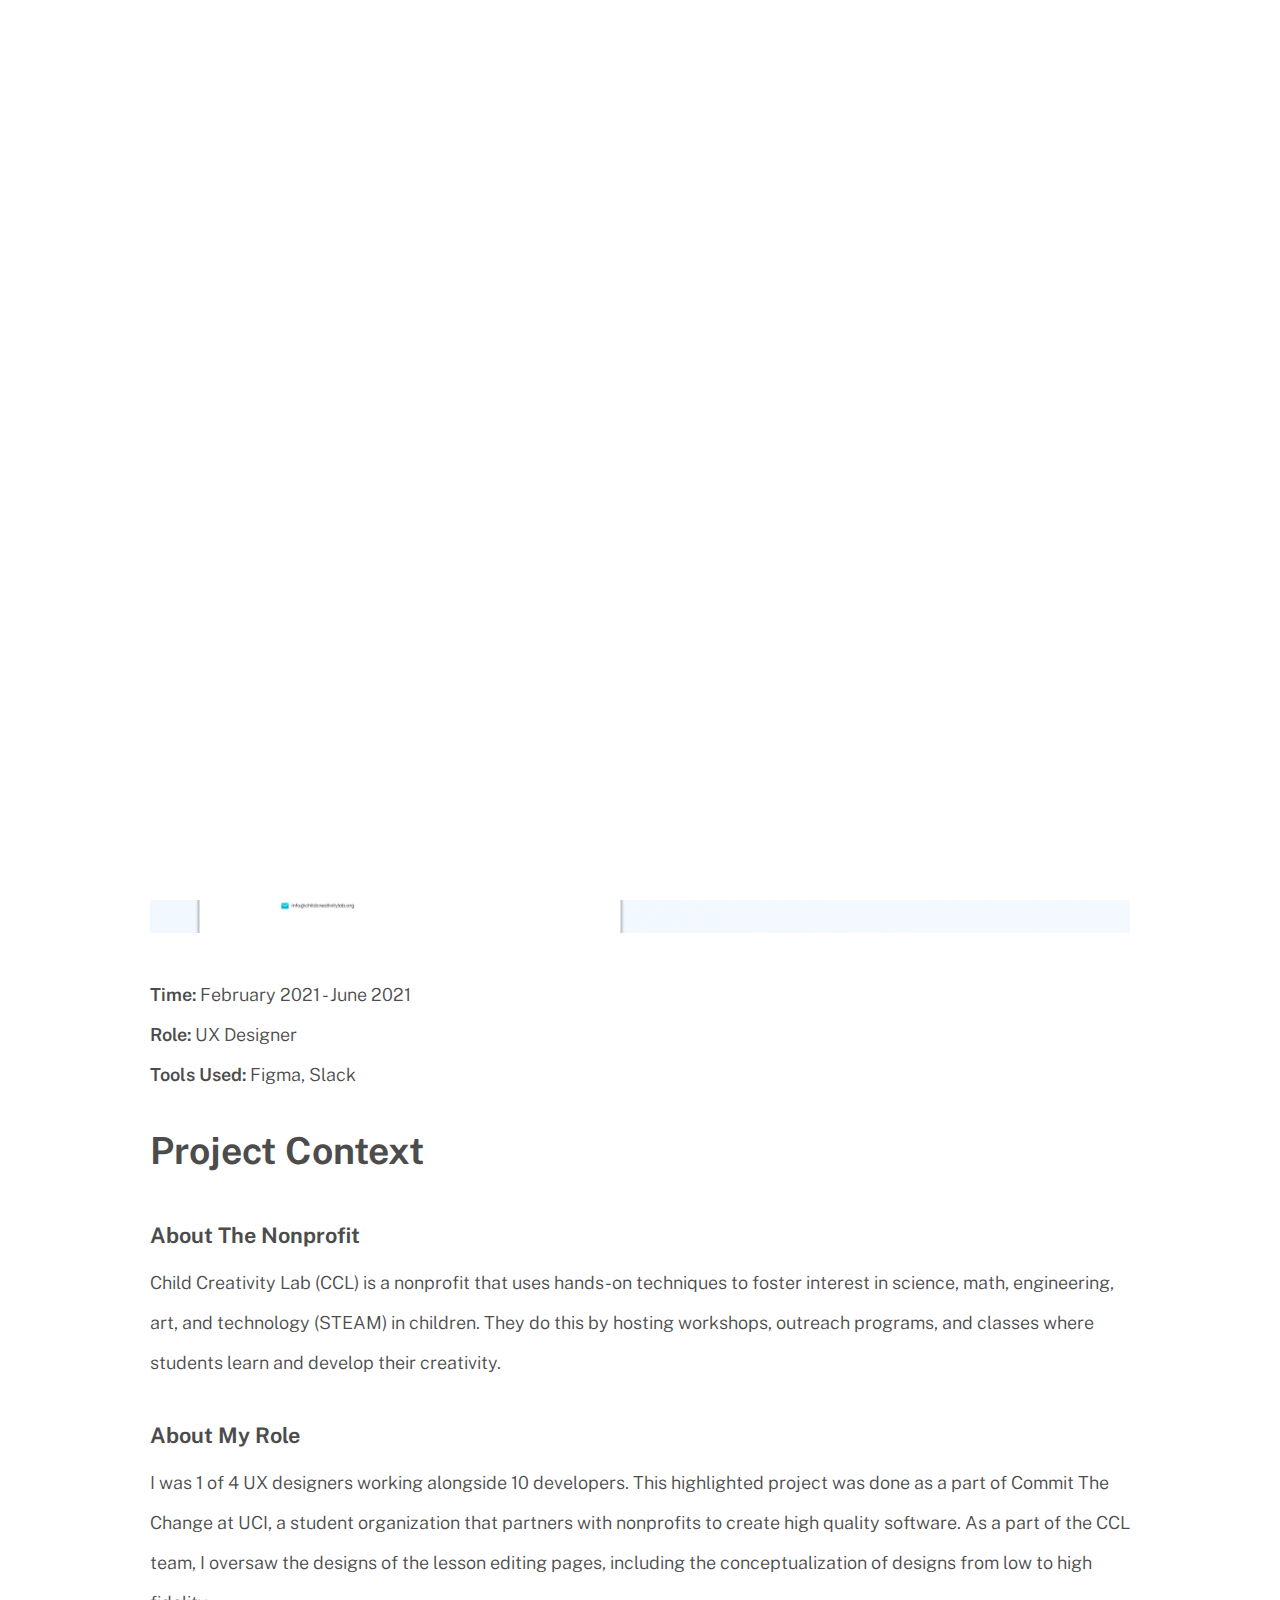
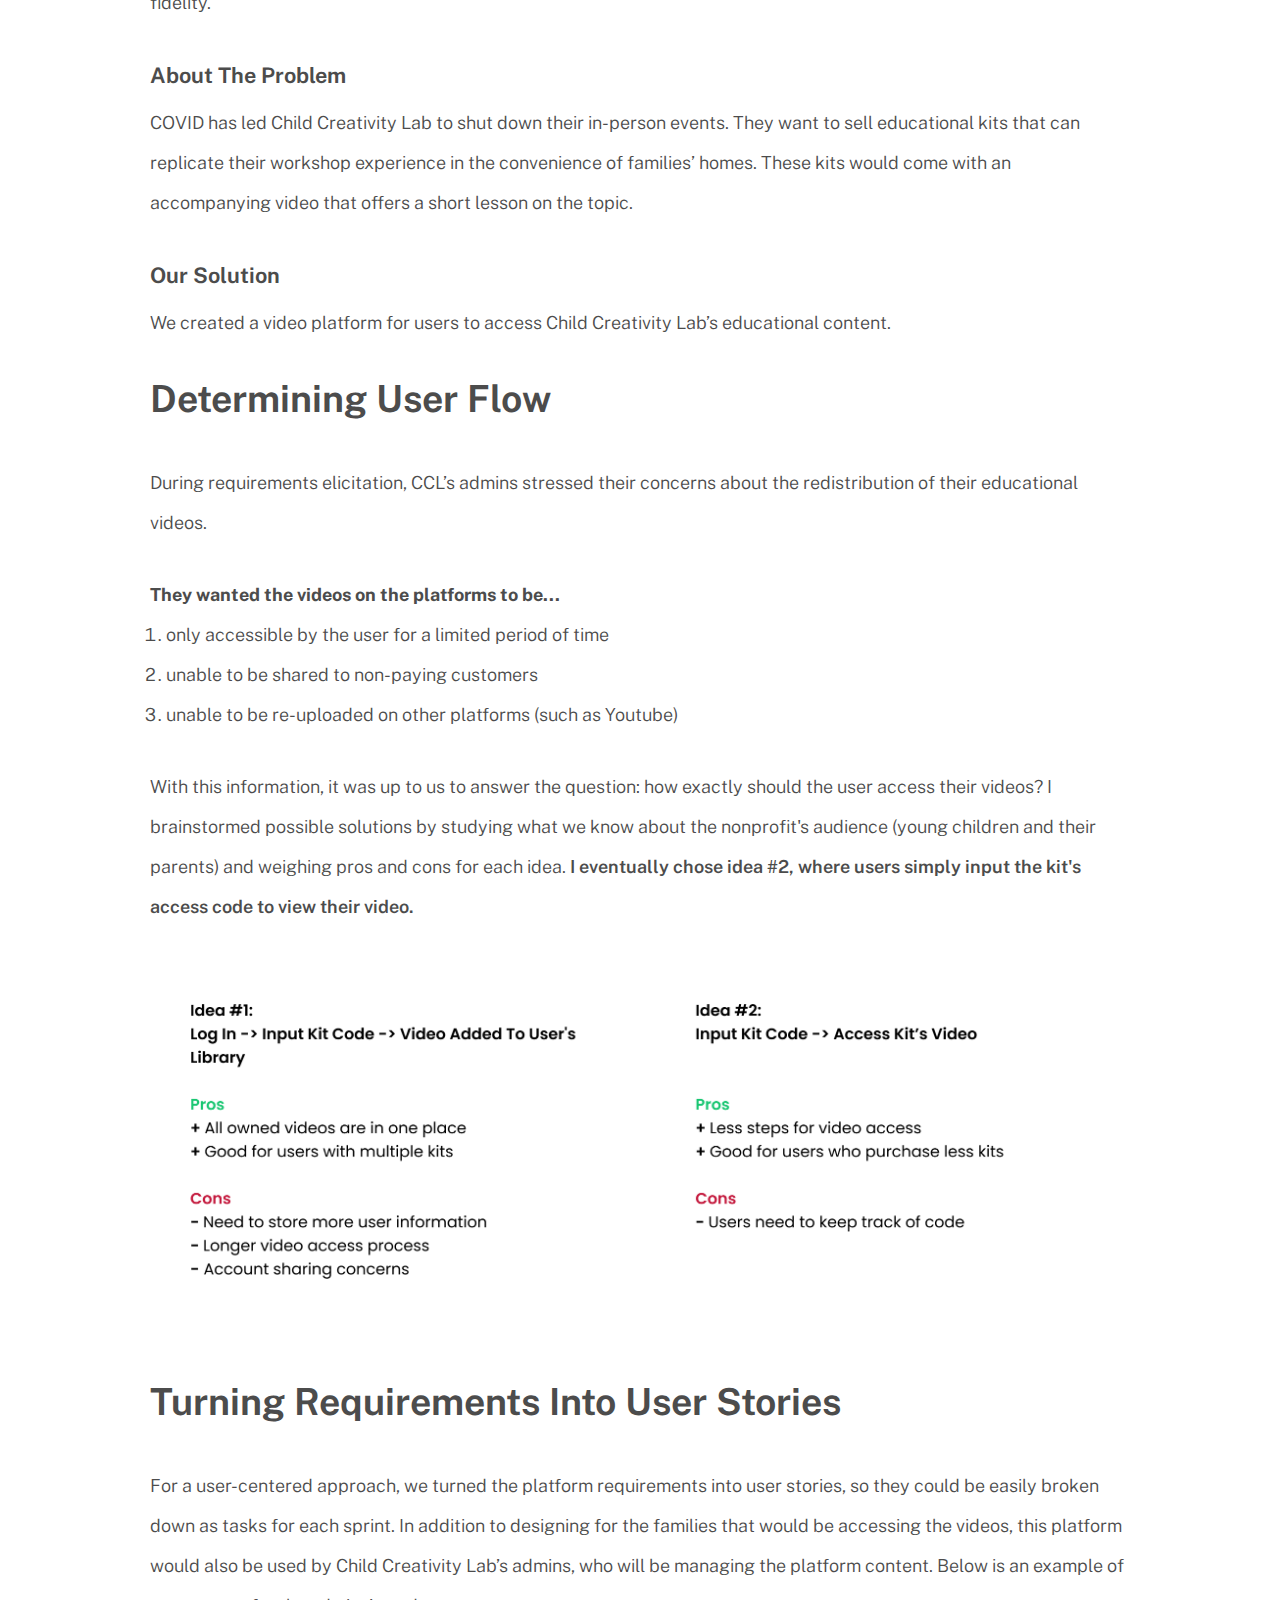
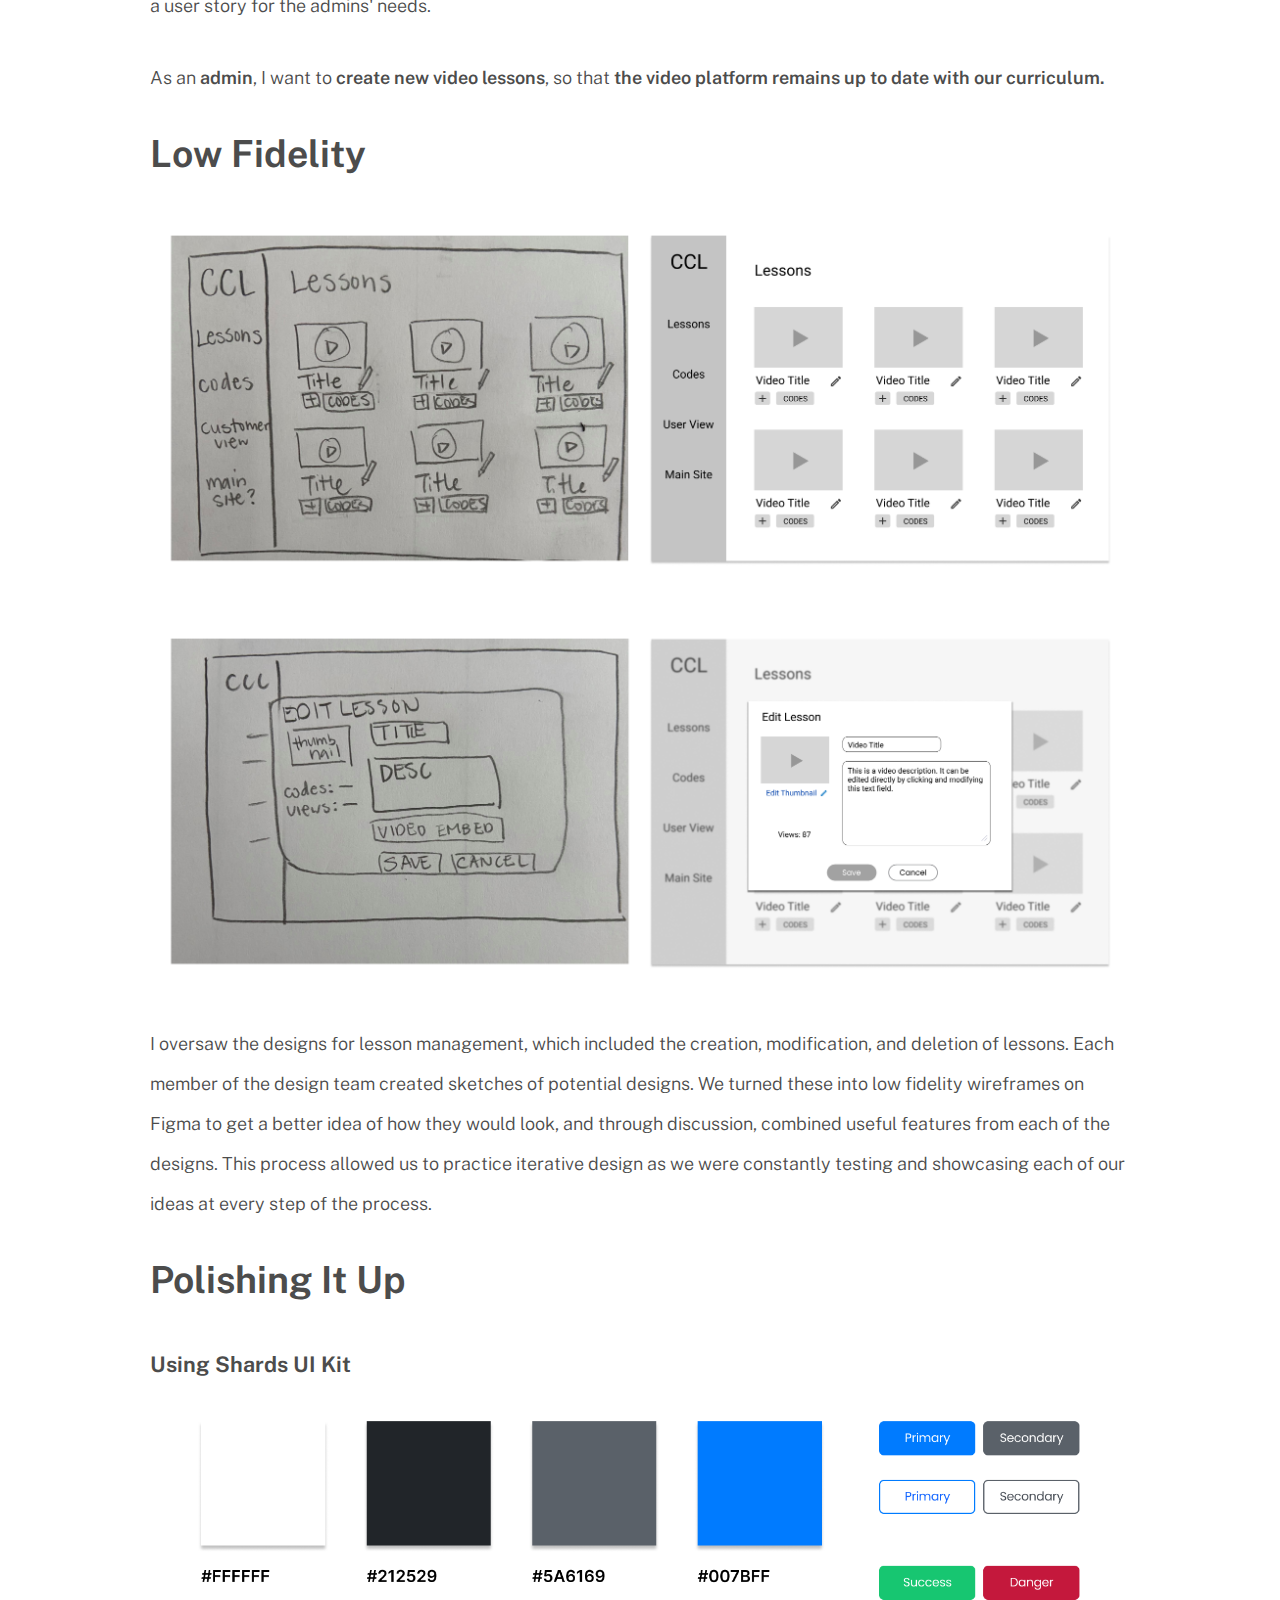
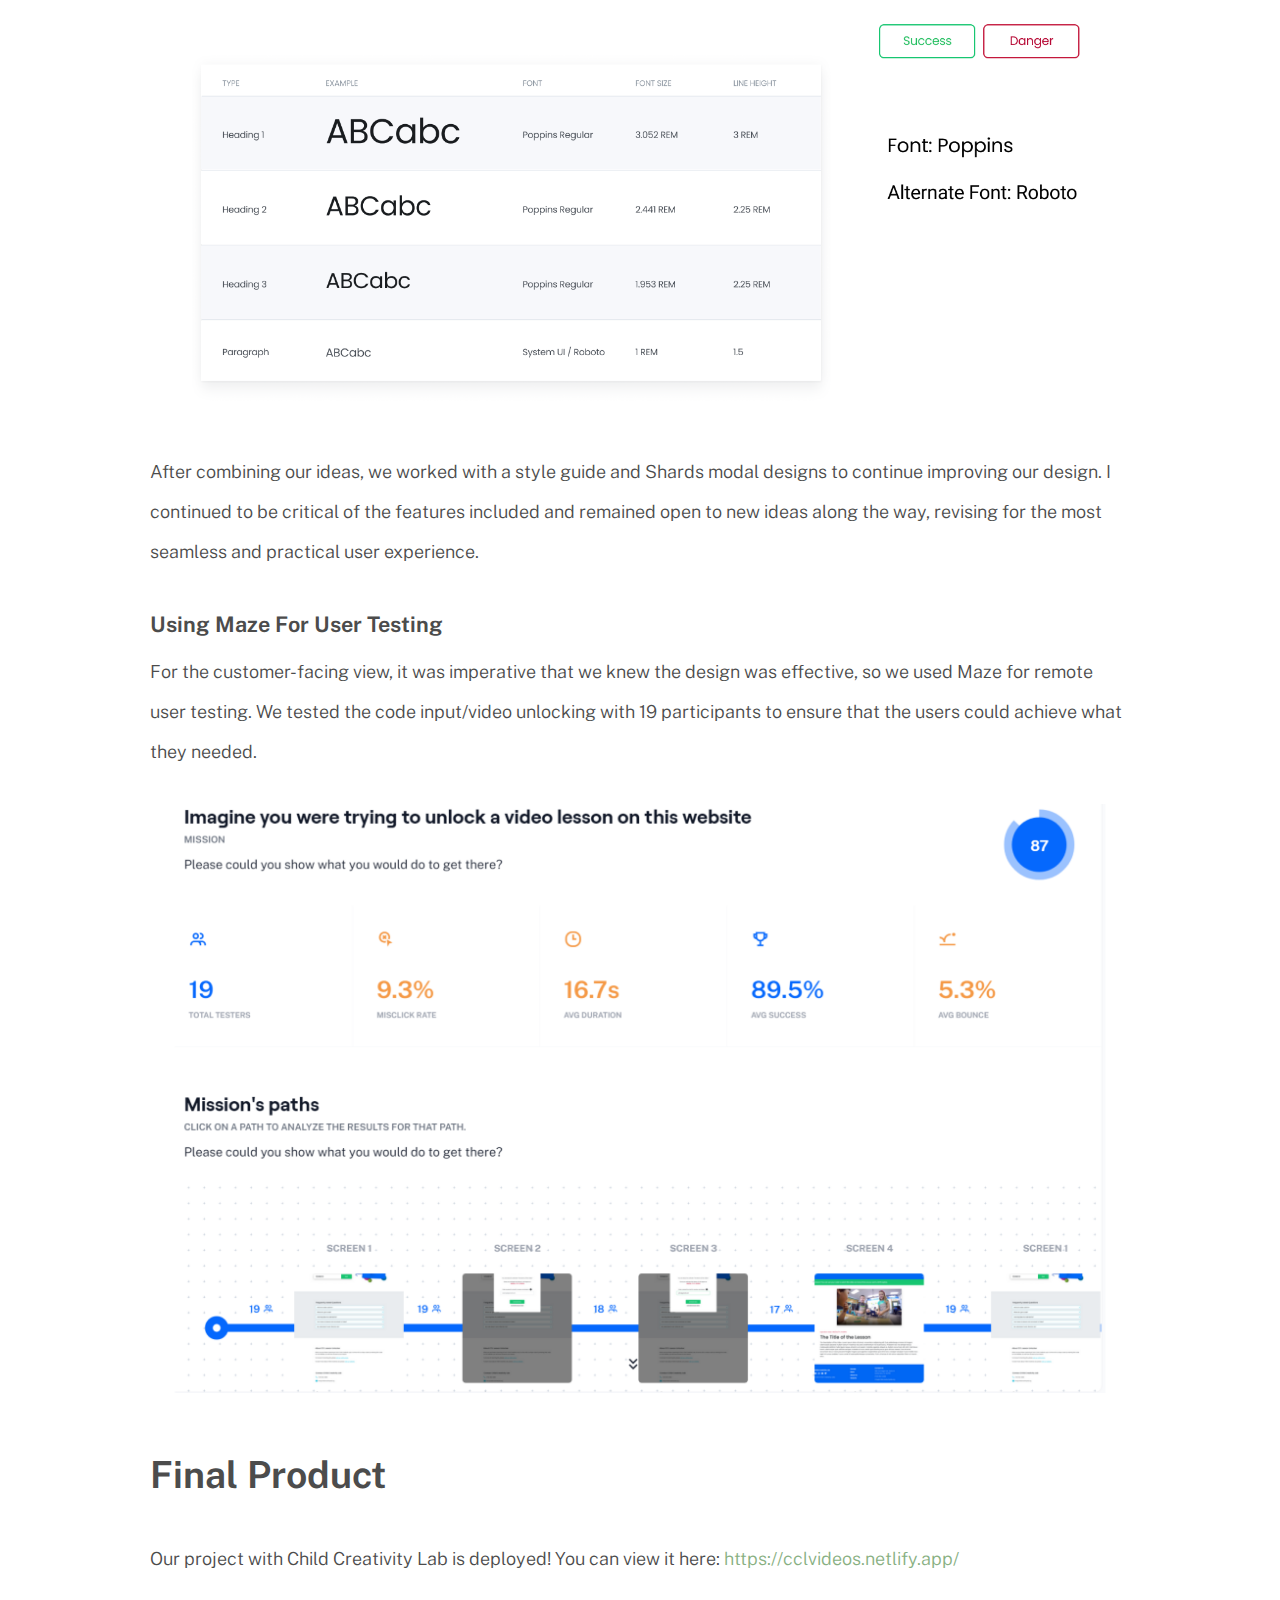
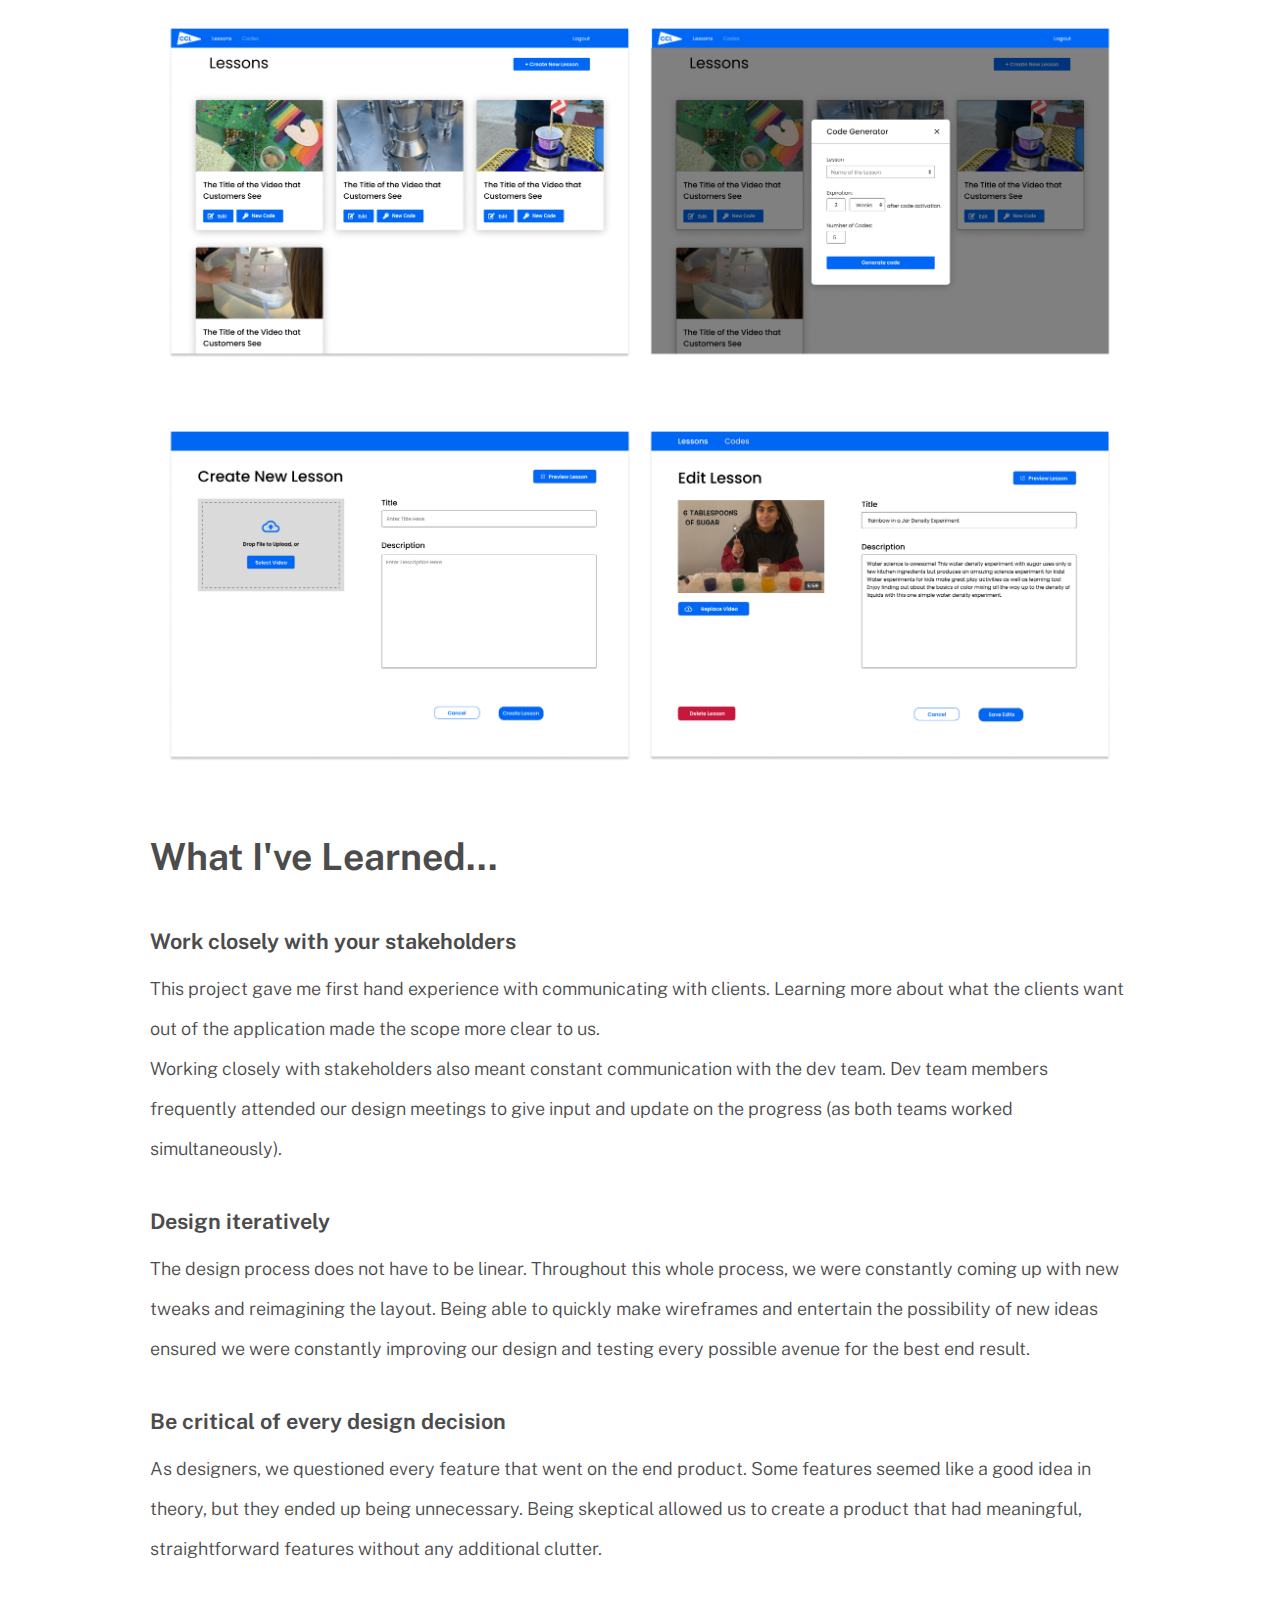
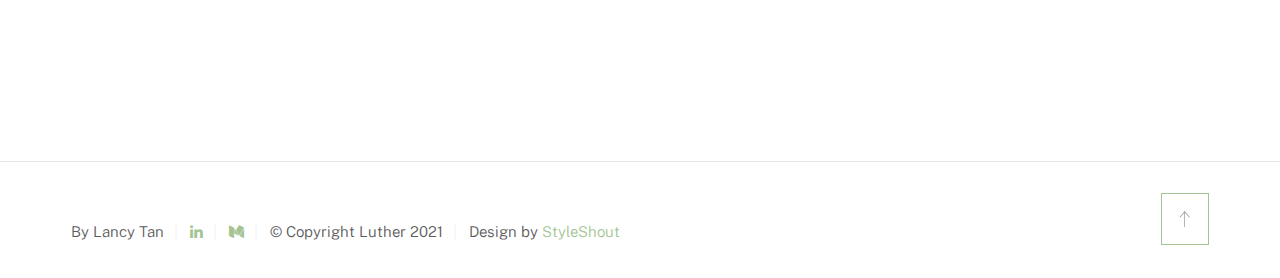
<file: child-creativity-lab.html>
<!DOCTYPE html>
<html  lang="en">
<head>

    <!--- basic page needs
    ================================================== -->
    <meta charset="utf-8">
    <title>Lancy Tan</title>
    <meta name="description" content="">
    <meta name="author" content="">

    <!-- mobile specific metas
    ================================================== -->
    <meta name="viewport" content="width=device-width, initial-scale=1">

    <!-- CSS
    ================================================== -->
    <link rel="stylesheet" href="css/vendor.css">
    <link rel="stylesheet" href="css/styles.css">

    <link rel="stylesheet" href="https://cdnjs.cloudflare.com/ajax/libs/font-awesome/4.7.0/css/font-awesome.min.css">

    <!-- favicons
    ================================================== -->
    <link rel="apple-touch-icon" sizes="180x180" href="apple-touch-icon.png">
    <link rel="icon" type="image/png" sizes="32x32" href="favi32.png">
    <link rel="icon" type="image/png" sizes="16x16" href="favi16.png">
    <link rel="manifest" href="site.webmanifest">

</head>

<body id="top">


<!-- # preloader
================================================== -->
<div id="preloader">
    <div id="loader">
    </div>
</div>


<!-- # page wrap
================================================== -->
<div class="s-pagewrap">



    <!-- ## site header
    ================================================== -->
    <header class="s-header">

        <div class="header-mobile">
            <span class="mobile-home-link"><a href="index.html">Lancy Tan.</a></span>
            <a class="mobile-menu-toggle" href="/"><span>Menu</span></a>
        </div>

        <div class="row wide main-nav-wrap">
            <nav class="column lg-12 main-nav">
                <ul>
                    <li><a href="index.html" class="home-link">Lancy Tan. </a></li>
                    <ul>

                        <li><a href="index.html#work" >Work</a></li>
                        <li><a href="LancyTan_Resume.pdf">Resume</a></li>
                    </ul>
                </ul>
            </nav>
        </div>

    </header> <!-- end s-header -->


    <!-- ## main content
    ==================================================- -->
    <main class="s-content">


        <section id="intro" class="s-intro target-section">

            <div class="row intro-content narrow">

                <div class="column">

                    <h1 class="project-h">
                        Child Creativity Lab
                    </h1>

                    <img src="images/CCL/CCL Cover.png" alt="Child Creativity Lab Cover Image">
                    <p class="project-p">
                        <strong> Time: </strong> February 2021 - June 2021 <br>
                        <strong> Role: </strong> UX Designer  <br>
                        <strong> Tools Used: </strong> Figma, Slack
                    </p>

                    <h2 class="project-h"> Project Context </h2>

                    <h3 class="project-h3"> About The Nonprofit</h3>

                    <p class="project-p"> Child Creativity Lab (CCL) is a nonprofit that uses hands-on techniques to foster interest in science, math, engineering, art, and technology (STEAM) in children. They do this by hosting workshops, outreach programs, and classes where students learn and develop their creativity.  </p>

                    <h3 class="project-h3"> About My Role </h3>

                    <p class="project-p"> I was 1 of 4 UX designers working alongside 10 developers. This highlighted project was done as a part of Commit The Change at UCI, a student organization that partners with nonprofits to create high quality software. As a part of the CCL team, I oversaw the designs of the lesson editing pages, including the conceptualization of designs from low to high fidelity. </p>

                    <h3 class="project-h3"> About The Problem </h3>

                    <p class="project-p">  COVID has led Child Creativity Lab to shut down their in-person events. They want to sell educational kits that can replicate their workshop experience in the convenience of families’ homes. These kits would come with an accompanying video that offers a short lesson on the topic. </p>

                    <h3 class="project-h3"> Our Solution </h3>
                    <p class="project-p">We created a video platform for users to access Child Creativity Lab’s educational content. </p>


                    <h2 class="project-h">Determining User Flow</h2>

                    <p class="project-p"> During requirements elicitation, CCL’s admins stressed their concerns about the redistribution of their educational videos.  </p>

                    <p class="project-p project-p-list">They wanted the videos on the platforms to be... </p>


                    <ol class = "project-p">
                        <li>only accessible by the user for a limited period of time</li>
                        <li>unable to be shared to non-paying customers</li>
                        <li>unable to be re-uploaded on other platforms (such as Youtube)</li>
                    </ol>

                    <p class="project-p"> With this information, it was up to us to answer the question: how exactly should the user access their videos? I brainstormed possible solutions by studying what we know about the nonprofit's audience (young children and their parents) and weighing pros and cons for each idea. <b> I eventually chose idea #2, where users simply input the kit's access code to view their video. </b>
                    </p>


                    <img src="images/CCL/CCL User Flow.png" alt="Comparing pros and cons of methods for user to access videos">

                    <h2 class="project-h">Turning Requirements Into User Stories </h2>
                    <p class="project-p"> For a user-centered approach, we turned the platform requirements into user stories, so they could be easily broken down as tasks for each sprint. In addition to designing for the families that would be accessing the videos, this platform would also be used by Child Creativity Lab’s admins, who will be managing the platform content. Below is an example of a user story for the admins' needs. </p>

                    <p class="project-p"> As an <b> admin</b>, I want to <b> create new video lessons</b>, so that <b> the video platform remains up to date with our curriculum. </b> </p>
                    <h2 class="project-h"> Low Fidelity </h2>

                    <img src="images/CCL/CCL Low-fi 1.png" alt="Low fidelity wireframes of admin facing 'lessons' page">

                    <img src="images/CCL/CCL Low-fi 2.png" alt="Low fidelity wireframes of admin facing 'lessons' page">

                    <p class="project-p"> I oversaw the designs for lesson management, which included the creation, modification, and deletion of lessons. Each member of the design team created sketches of potential designs. We turned these into low fidelity wireframes on Figma to get a better idea of how they would look, and through discussion, combined useful features from each of the designs. This process allowed us to practice iterative design as we were constantly testing and showcasing each of our ideas at every step of the process.
                    </p>

                    <h2 class="project-h"> Polishing It Up </h2>
                    <h3 class="project-h3"> Using Shards UI Kit</h3>
                    <img src="images/CCL/CCL Style Guide.png" alt="Style guide for CCL project, including typography and colors">

                    <p class="project-p"> After combining our ideas, we worked with a style guide and Shards modal designs to continue improving our design. I continued to be critical of the features included and remained open to new ideas along the way, revising for the most seamless and practical user experience. </p>
                    <h3 class="project-h3">Using Maze For User Testing</h3>
                    <p class="project-p"> For the customer-facing view, it was imperative that we knew the design was effective, so we used Maze for remote user testing. We tested the code input/video unlocking with 19 participants to ensure that the users could achieve what they needed.</p>

                    <img src="images/CCL/CCL Maze Results.png" alt="Maze remote user testing results for unlocking videos, with 89.5% success rate">

                    <h2 class="project-h"> Final Product</h2>
                    <p class="project-p"> Our project with Child Creativity Lab is deployed! You can view it here: <a href="https://cclvideos.netlify.app/">https://cclvideos.netlify.app/</a></p>


                    <img src="images/CCL/CCL Final 1.png" alt="high fidelity wireframe of 'Lessons' dashboard">

                    <img src="images/CCL/CCL Final 2.png" alt="high fidelity wireframe of 'edit' and 'create' lessons pages">

                    <h2 class="project-h">What I've Learned...</h2>
                    <h3 class="project-h3">Work closely with your stakeholders</h3>
                    <p class="project-p"> This project gave me first hand experience with communicating with clients. Learning more about what the clients want out of the application made the scope more clear to us.

                        <br> Working closely with stakeholders also meant constant communication with the dev team. Dev team members frequently attended our design meetings to give input and update on the progress (as both teams worked simultaneously). </p>


                    <h3 class="project-h3"> Design iteratively</h3>
                    <p class="project-p"> The design process does not have to be linear. Throughout this whole process, we were constantly coming up with new tweaks and reimagining the layout. Being able to quickly make wireframes and entertain the possibility of new ideas ensured we were constantly improving our design and testing every possible avenue for the best end result.
                    </p>

                    <h3 class="project-h3">Be critical of every design decision</h3>
                    <p class="project-p">As designers, we questioned every feature that went on the end product. Some features seemed like a good idea in theory, but they ended up being unnecessary. Being skeptical allowed us to create a product that had meaningful, straightforward features without any additional clutter.
                    </p>

                </div>


            </div> <!-- end intro content -->


        </section> <!-- end s-intro -->





        <!-- ## footer
        ================================================== -->
    </main>
    <hr>
    <footer class="s-footer">
        <div class="row">
            <div class="column ss-copyright">
                <span>By Lancy Tan</span>
                <span> <a href="https://www.linkedin.com/in/lancy-tan/"><i class="fa fa-linkedin"></i></a></span>
                <span> <a href="https://lancy-tan.medium.com/"><i class="fa fa-medium"></i></a></span>
                <span>© Copyright Luther 2021</span>
                <span>Design by <a href="https://www.styleshout.com/">StyleShout</a></span>
            </div>

            <div class="ss-go-top">
                <a class="smoothscroll" title="Back to Top" href="#top">
                    <svg xmlns="http://www.w3.org/2000/svg" viewBox="0 0 24 24" fill-rule="evenodd" clip-rule="evenodd"><path d="M11 2.206l-6.235 7.528-.765-.645 7.521-9 7.479 9-.764.646-6.236-7.53v21.884h-1v-21.883z"/></svg>
                </a>
            </div>
        </div>

    </footer> <!-- end s-footer -->
</div> <!-- end -s-pagewrap -->


<!-- Java Script
================================================== -->
<script src="js/plugins.js"></script>
<script src="js/main.js"></script>

</body>
</html>
</file>
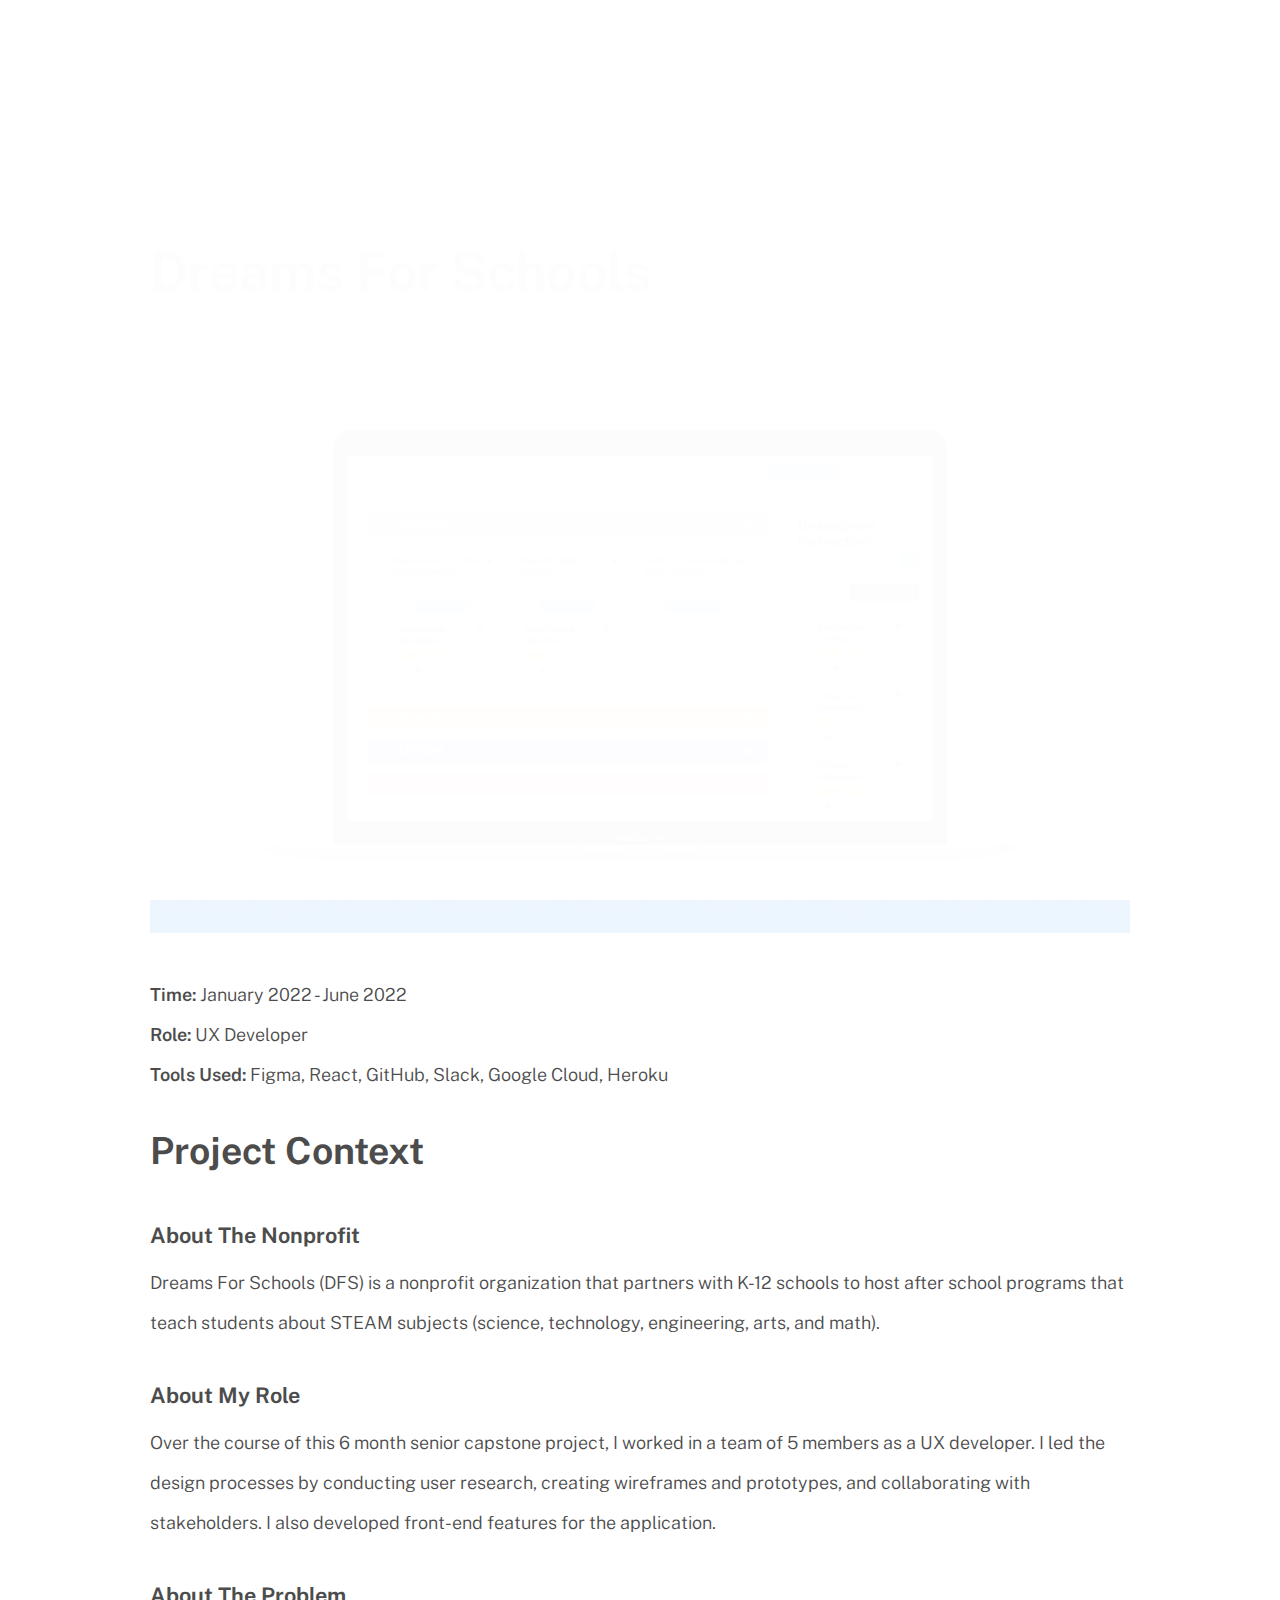
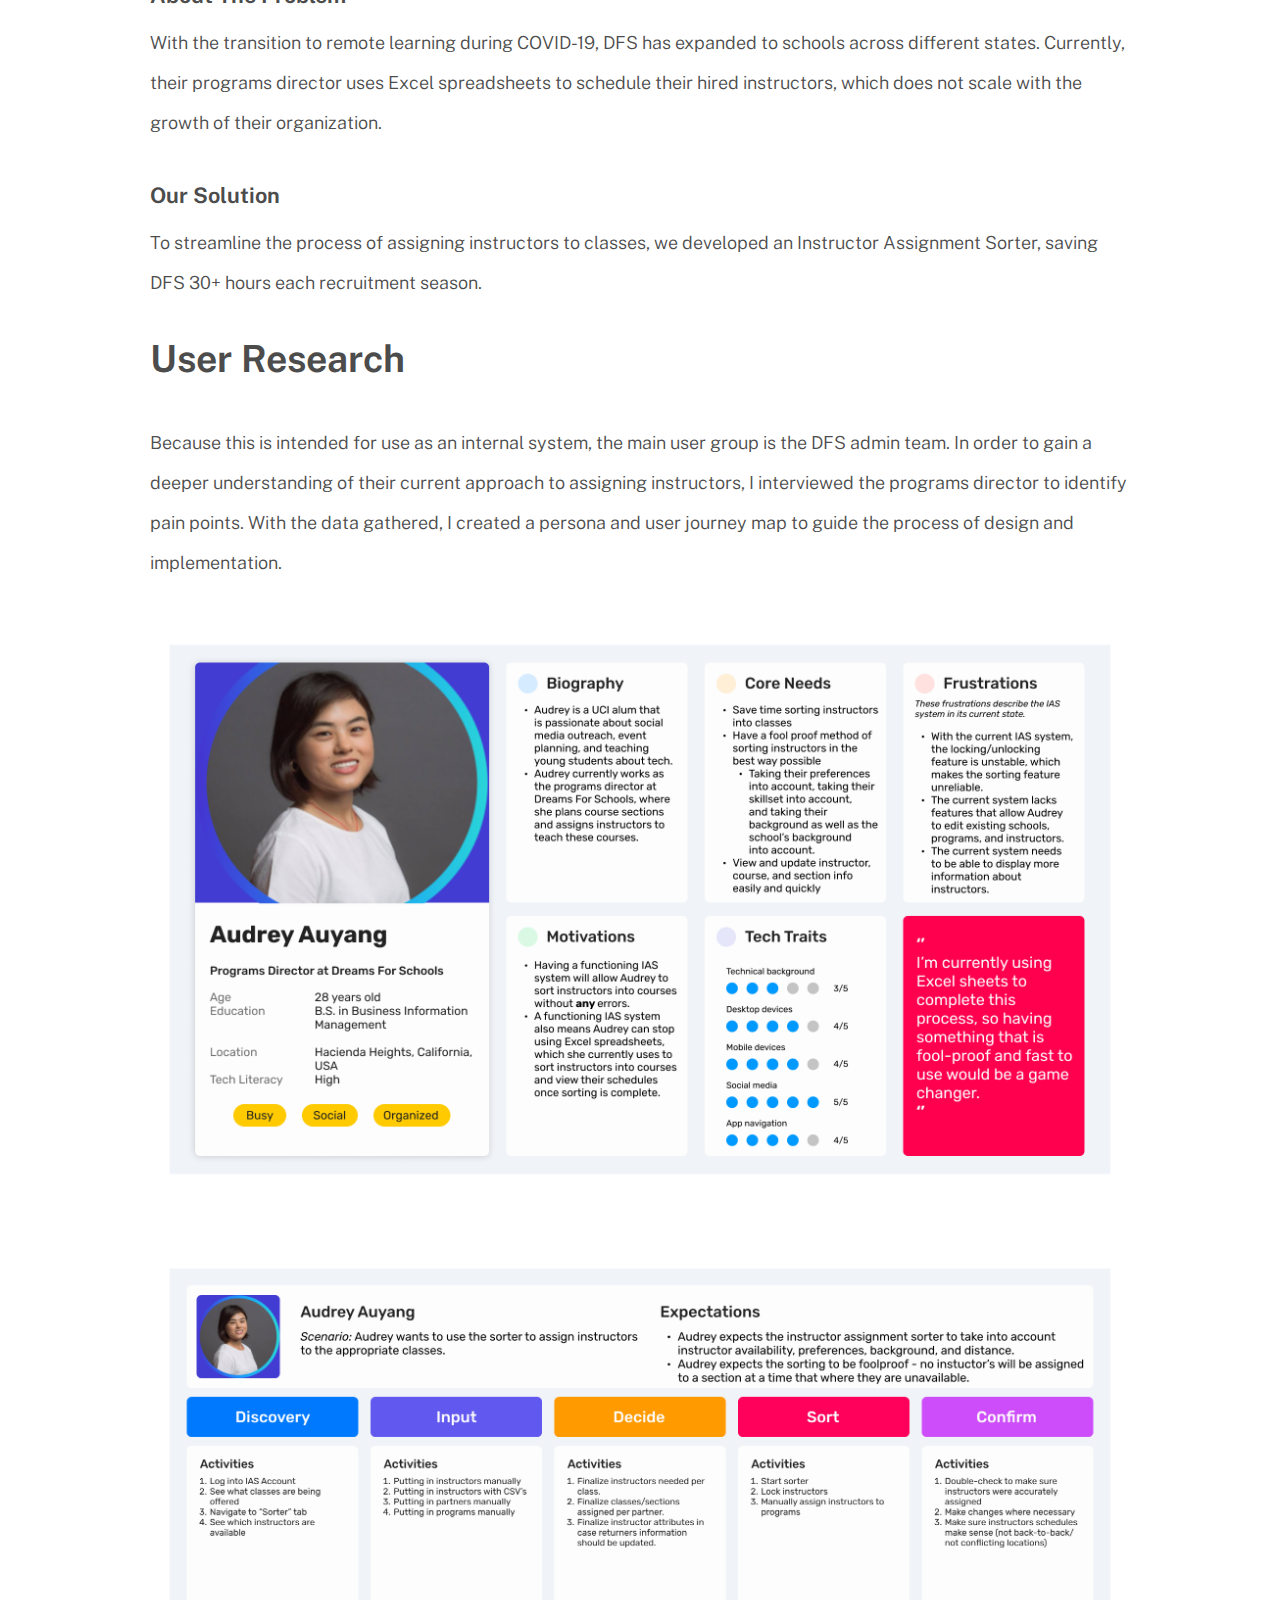
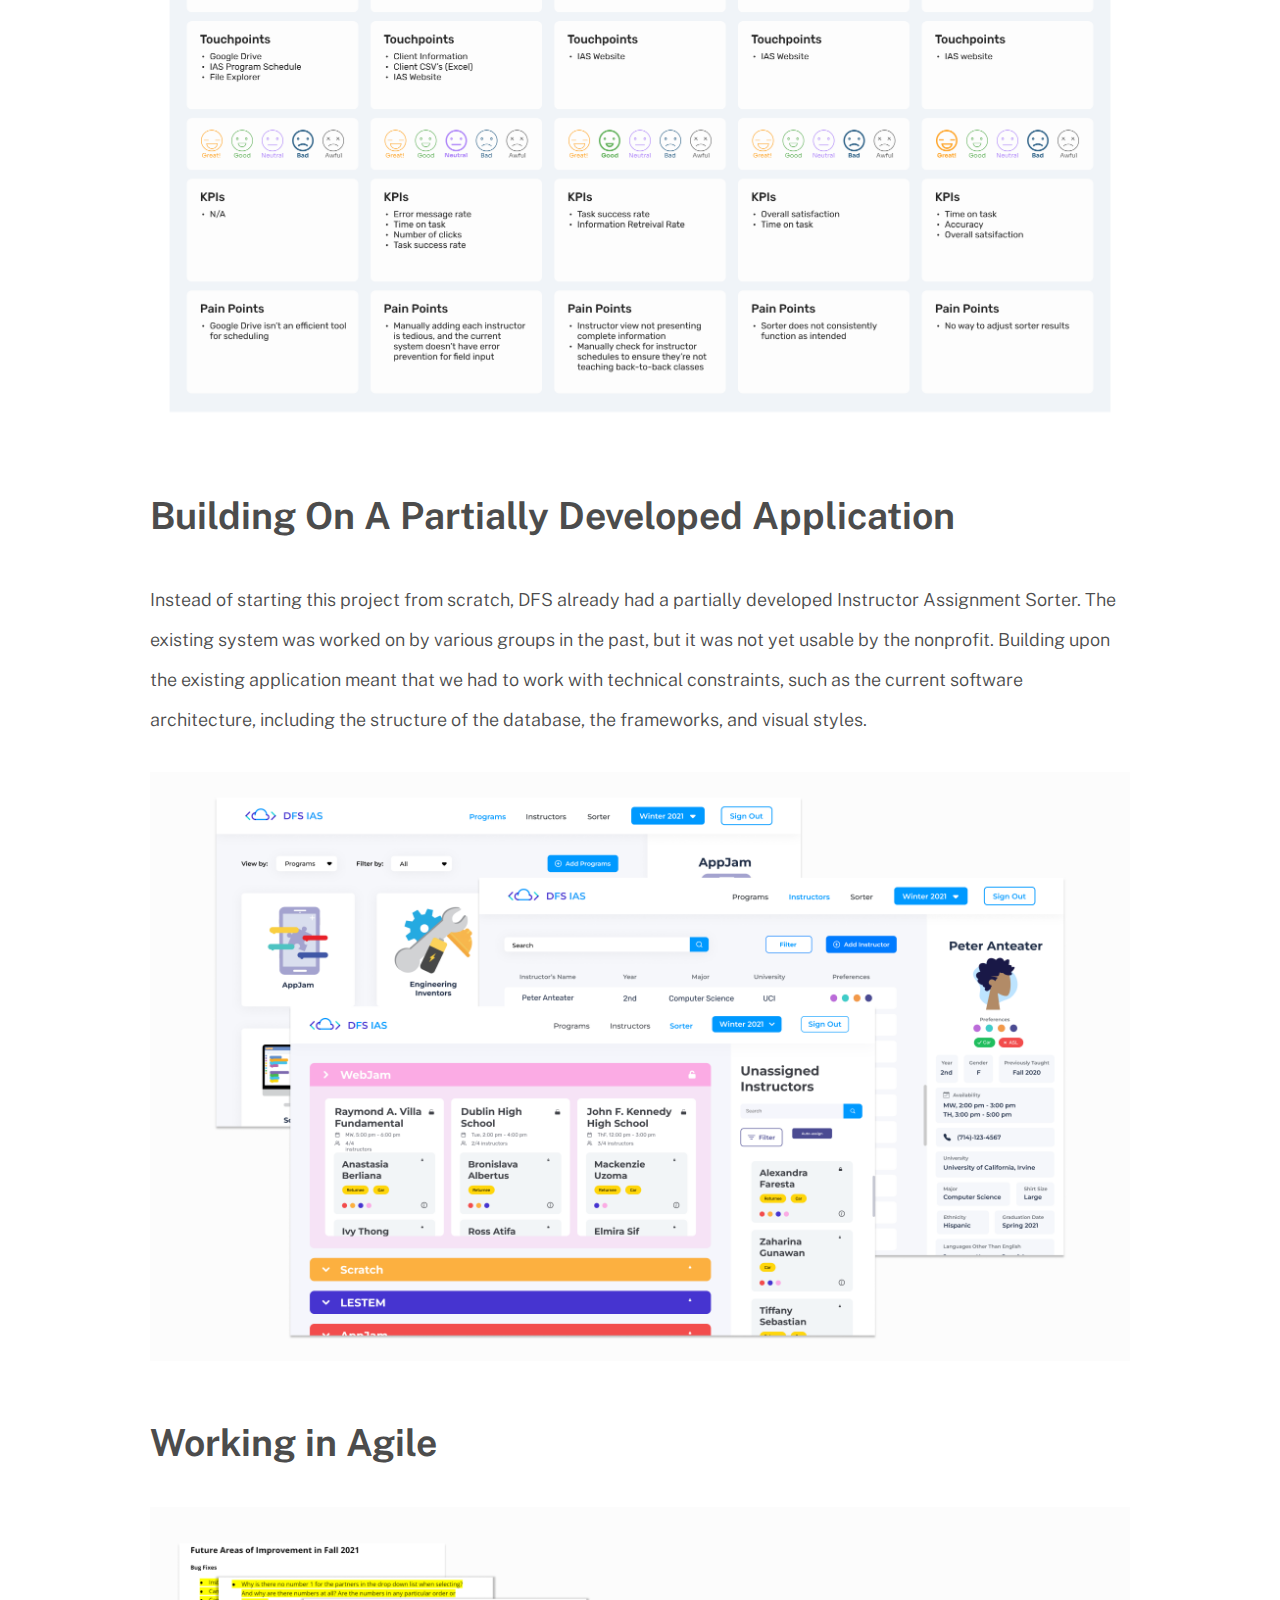
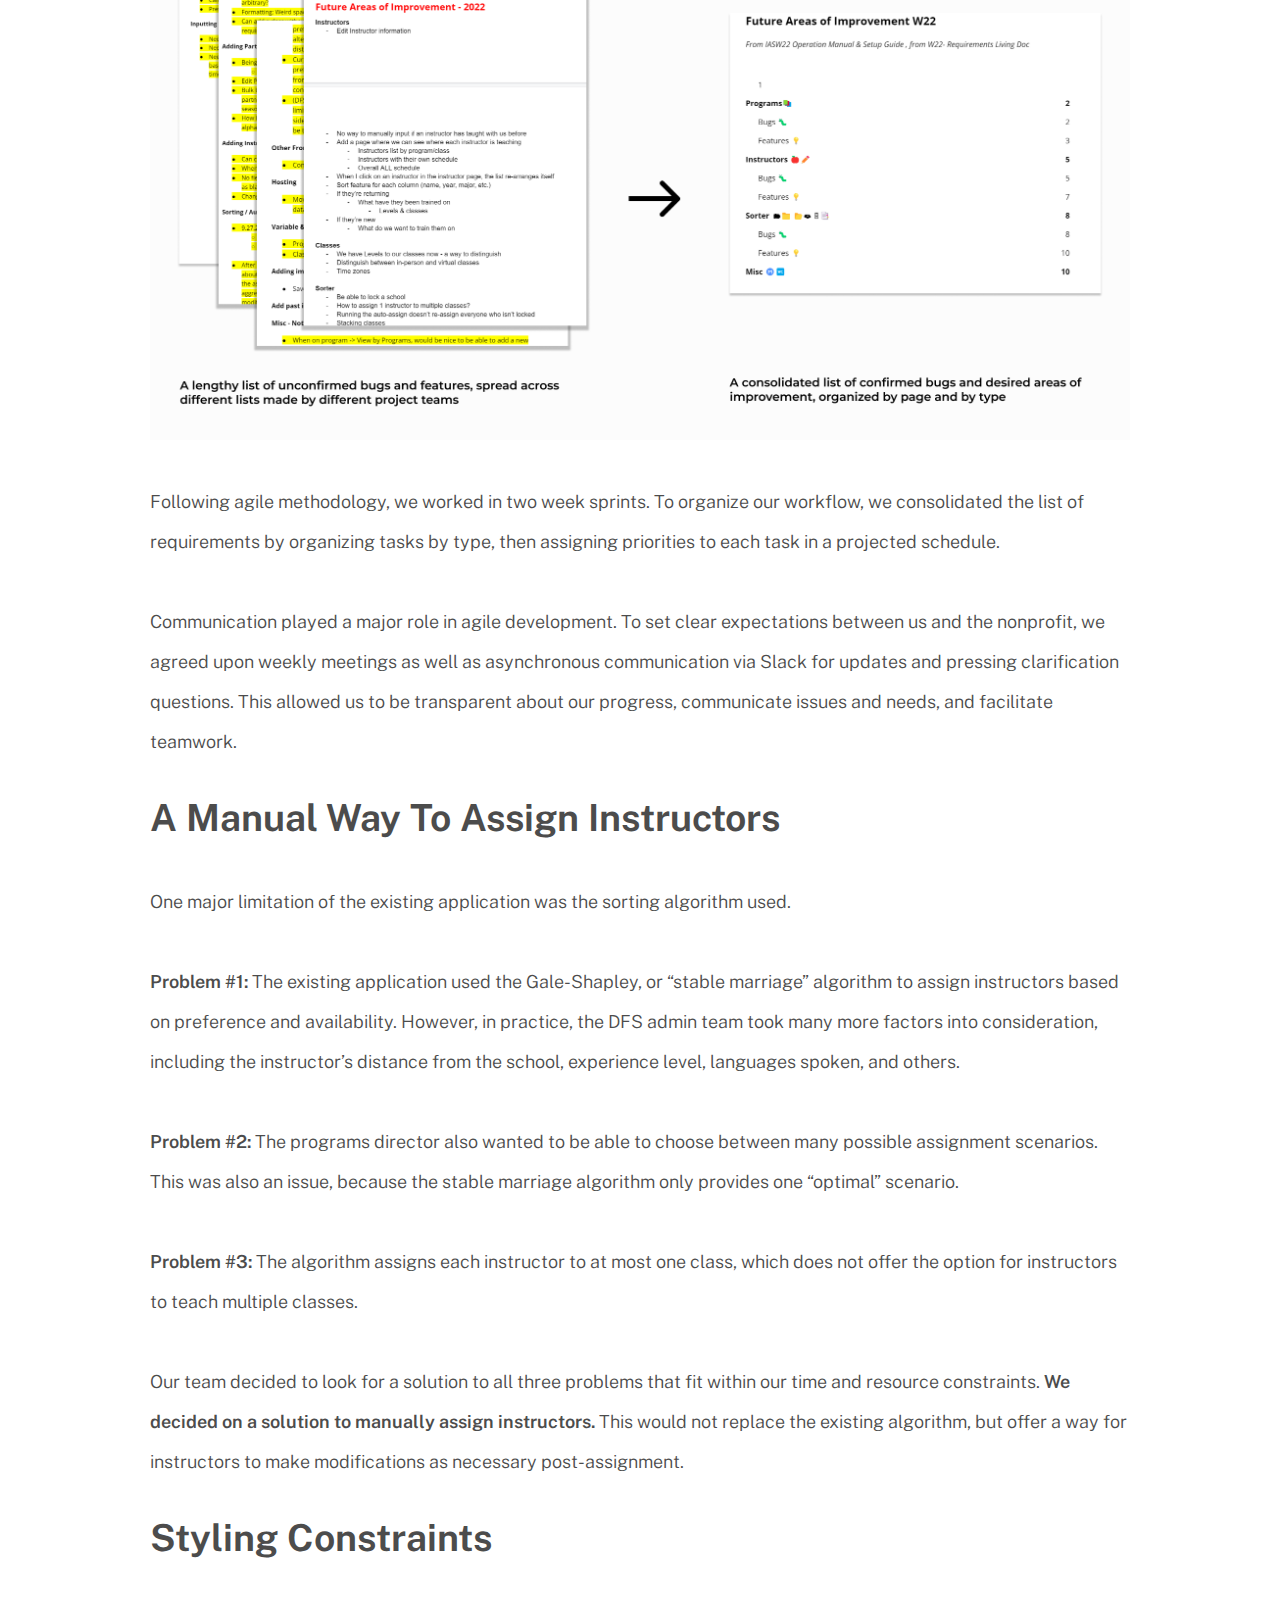
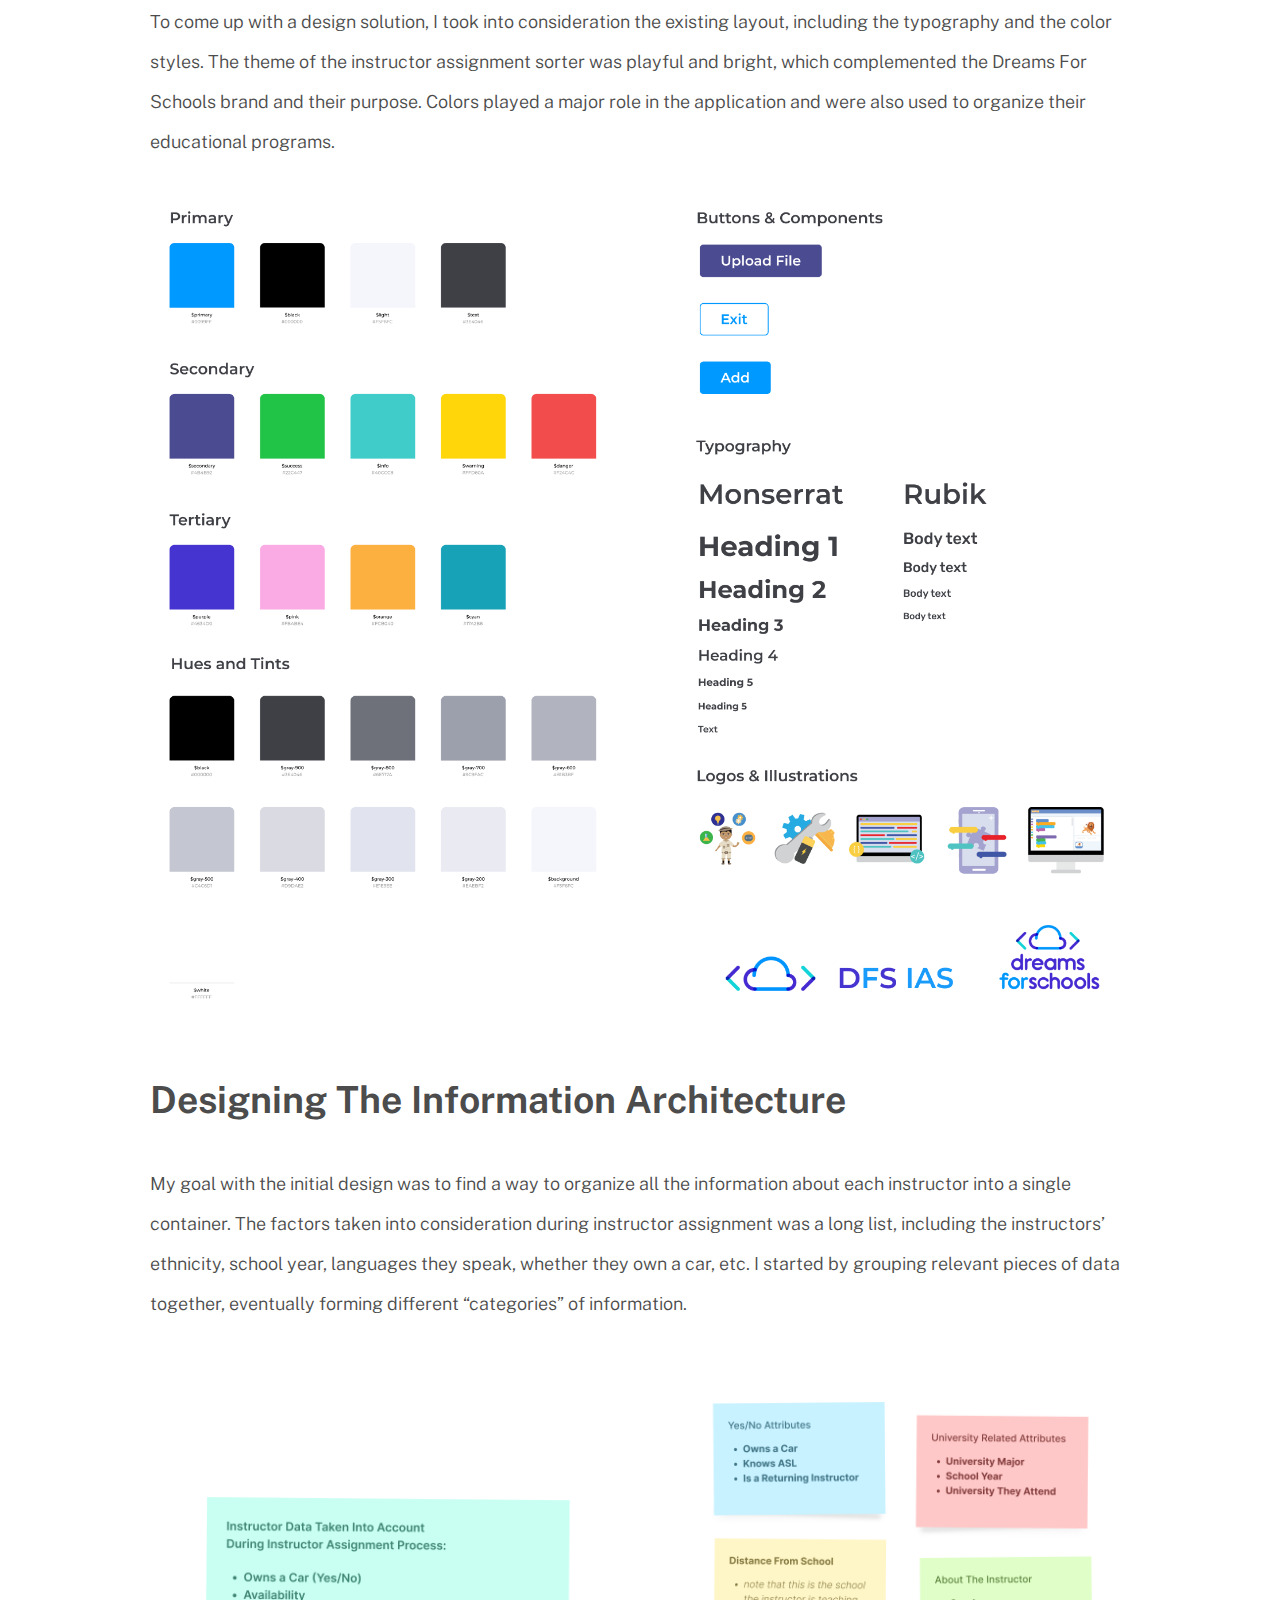
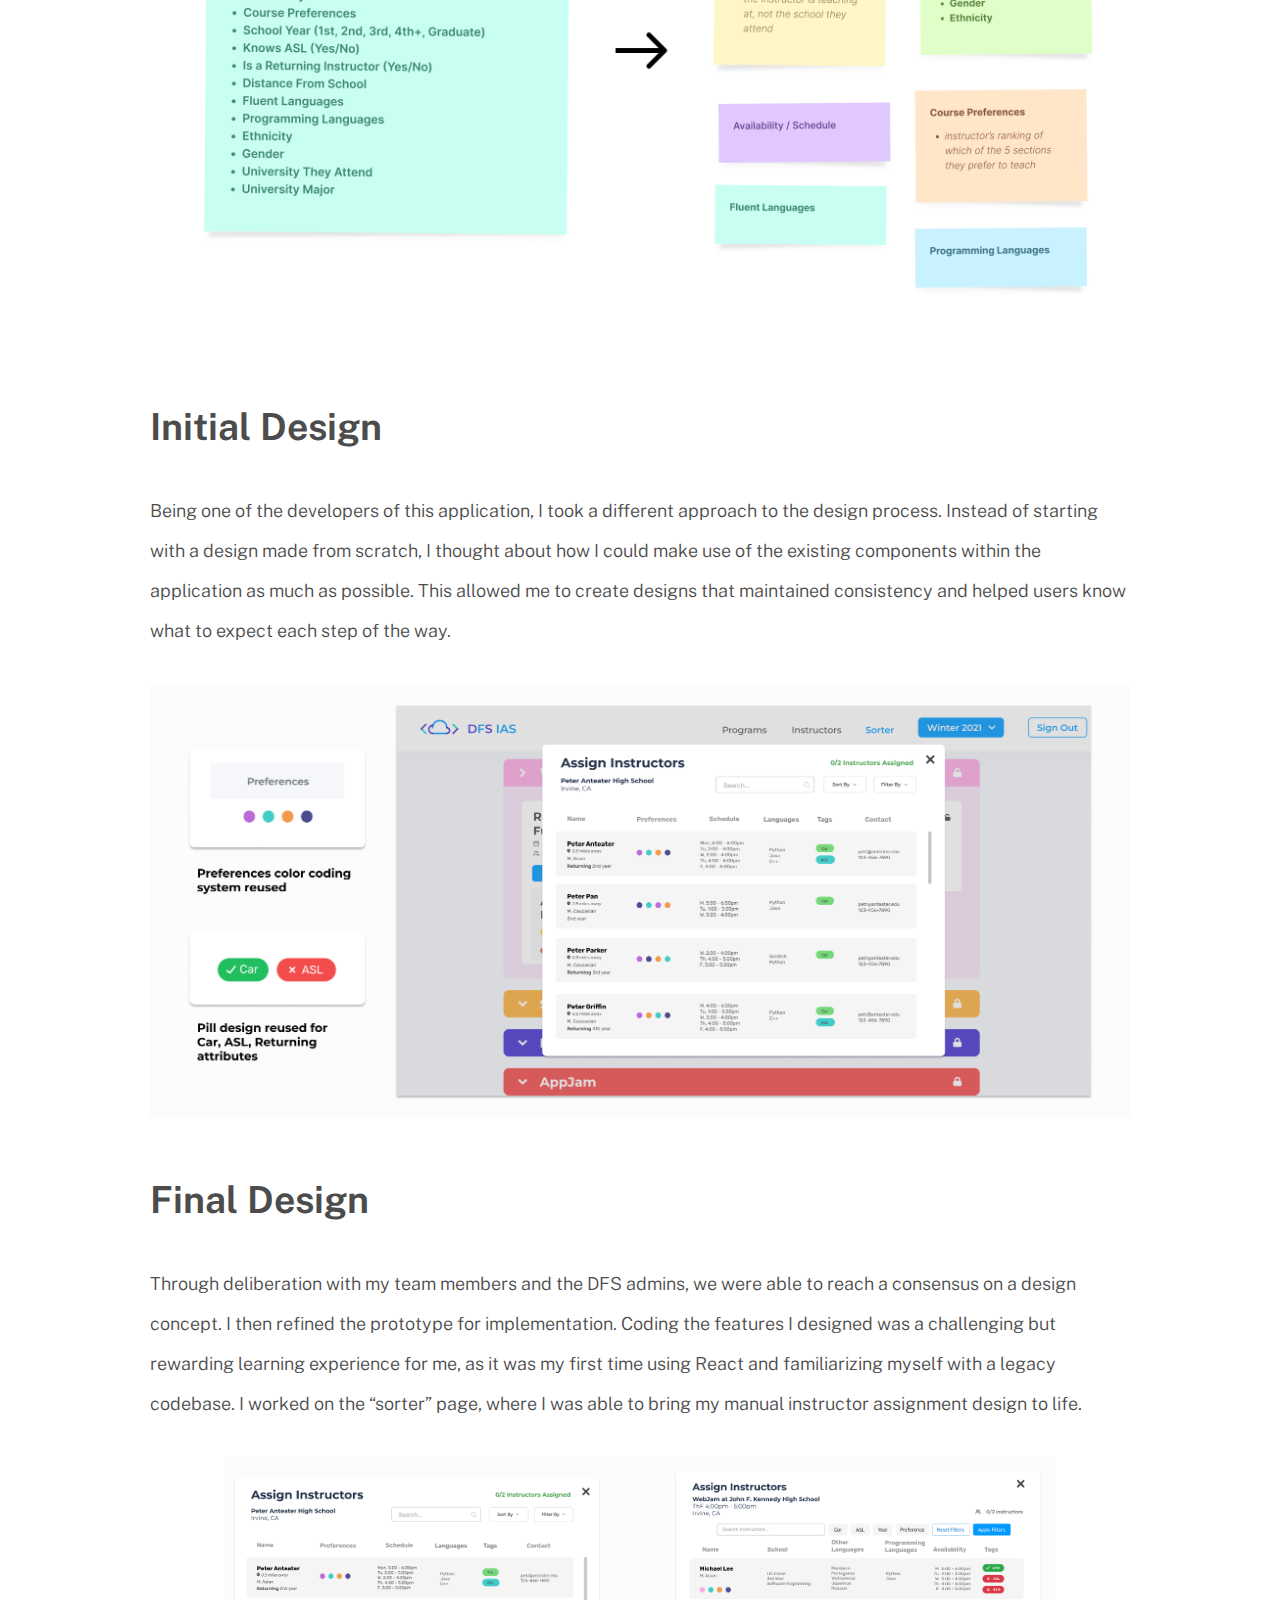
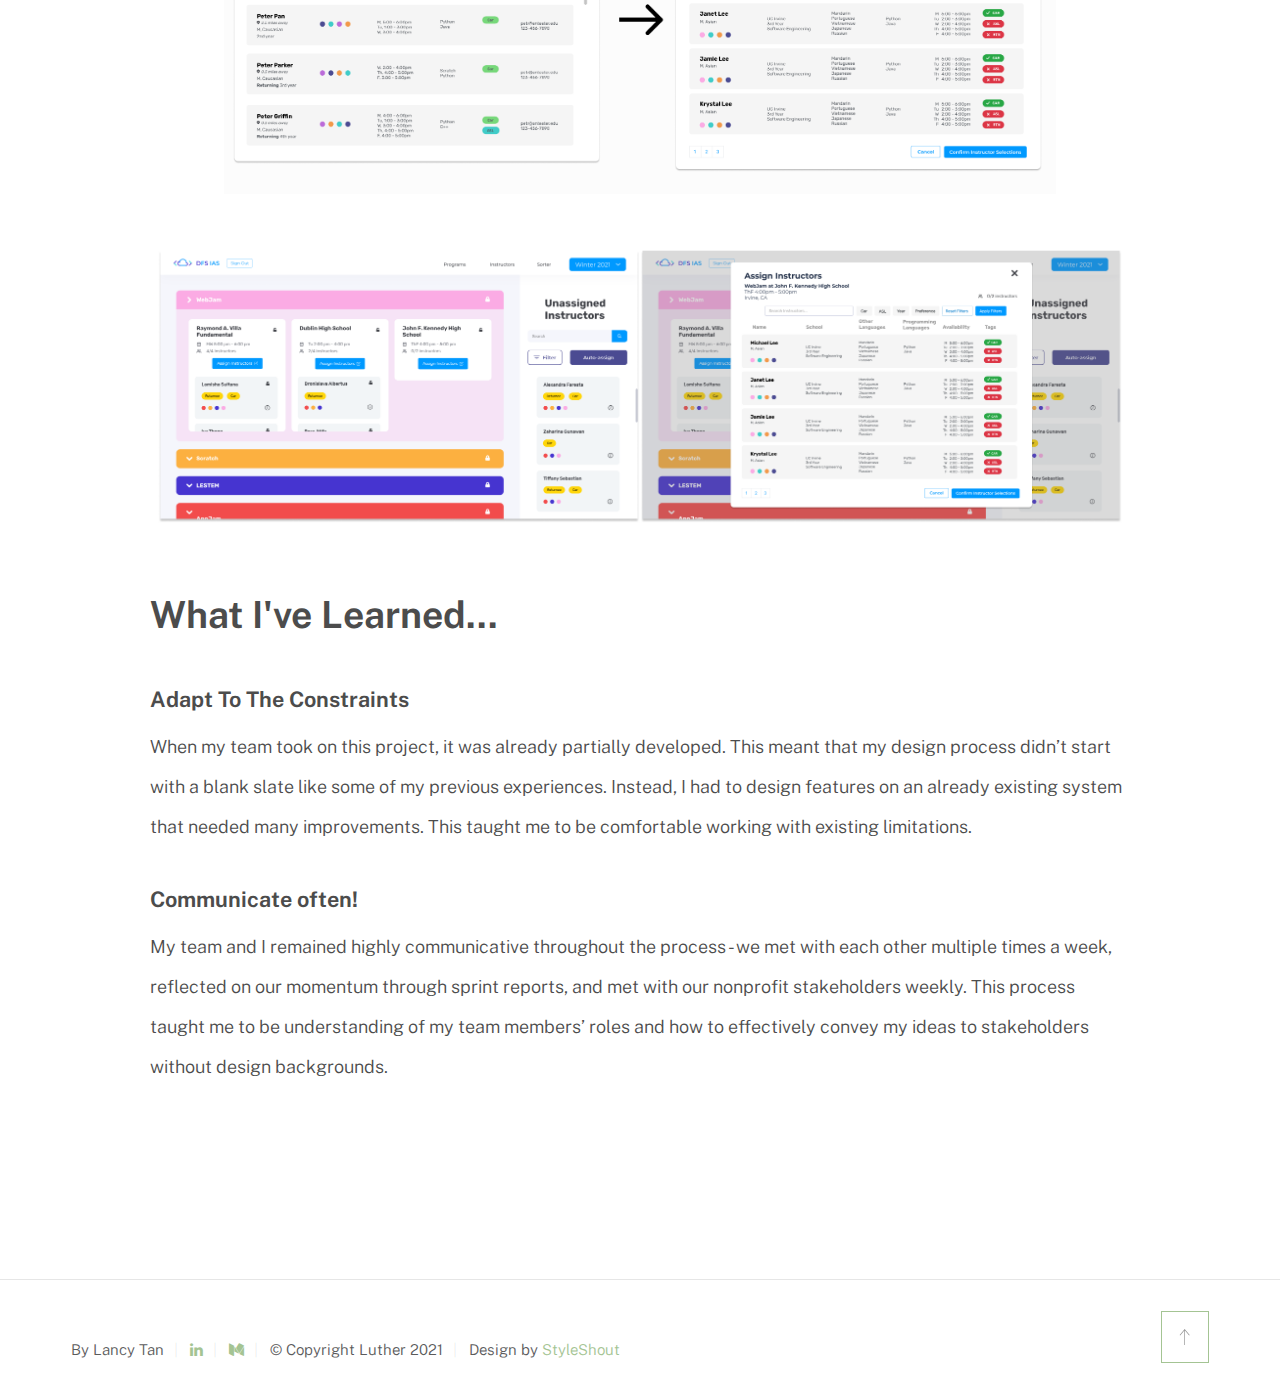
<file: dreams-for-schools.html>
<!DOCTYPE html>
<html  lang="en">
<head>

    <!--- basic page needs
    ================================================== -->
    <meta charset="utf-8">
    <title>Lancy Tan</title>
    <meta name="description" content="">
    <meta name="author" content="">

    <!-- mobile specific metas
    ================================================== -->
    <meta name="viewport" content="width=device-width, initial-scale=1">

    <!-- CSS
    ================================================== -->
    <link rel="stylesheet" href="css/vendor.css">
    <link rel="stylesheet" href="css/styles.css">

    <link rel="stylesheet" href="https://cdnjs.cloudflare.com/ajax/libs/font-awesome/4.7.0/css/font-awesome.min.css">

    <!-- favicons
    ================================================== -->
    <link rel="apple-touch-icon" sizes="180x180" href="apple-touch-icon.png">
    <link rel="icon" type="image/png" sizes="32x32" href="favi32.png">
    <link rel="icon" type="image/png" sizes="16x16" href="favi16.png">
    <link rel="manifest" href="site.webmanifest">

</head>

<body id="top">


<!-- # preloader
================================================== -->
<div id="preloader">
    <div id="loader">
    </div>
</div>


<!-- # page wrap
================================================== -->
<div class="s-pagewrap">



    <!-- ## site header
    ================================================== -->
    <header class="s-header">

        <div class="header-mobile">
            <span class="mobile-home-link"><a href="index.html">Lancy Tan.</a></span>
            <a class="mobile-menu-toggle" href="/"><span>Menu</span></a>
        </div>

        <div class="row wide main-nav-wrap">
            <nav class="column lg-12 main-nav">
                <ul>
                    <li><a href="index.html" class="home-link">Lancy Tan. </a></li>
                    <ul>

                        <li><a href="index.html#work" >Work</a></li>
                        <li><a href="LancyTan_Resume.pdf">Resume</a></li>
                    </ul>
                </ul>
            </nav>
        </div>

    </header> <!-- end s-header -->


    <!-- ## main content
    ==================================================- -->
    <main class="s-content">


        <section id="intro" class="s-intro target-section">

            <div class="row intro-content narrow">

                <div class="column">

                    <h1 class="project-h">
                        Dreams For Schools
                    </h1>

                    <img src="images/DFS/DFS Cover.png" alt="Dreams For Schools Cover Image">
                    <p class="project-p">
                        <strong> Time: </strong> January 2022 - June 2022 <br>
                        <strong> Role: </strong> UX Developer  <br>
                        <strong> Tools Used: </strong> Figma, React, GitHub, Slack, Google Cloud, Heroku
                    </p>

                    <h2 class="project-h"> Project Context </h2>

                    <h3 class="project-h3"> About The Nonprofit</h3>

                    <p class="project-p"> Dreams For Schools (DFS) is a nonprofit organization that partners with K-12 schools to host after school programs that teach students about STEAM subjects (science, technology, engineering, arts, and math).  </p>

                    <h3 class="project-h3"> About My Role </h3>

                    <p class="project-p"> Over the course of this 6 month senior capstone project, I worked in a team of 5 members as a UX developer. I led the design processes by conducting user research, creating wireframes and prototypes, and collaborating with stakeholders. I also developed front-end features for the application. </p>
                    <h3 class="project-h3"> About The Problem </h3>

                    <p class="project-p"> With the transition to remote learning during COVID-19, DFS has expanded to schools across different states. Currently, their programs director uses Excel spreadsheets to schedule their hired instructors, which does not scale with the growth of their organization.</p>

                    <h3 class="project-h3"> Our Solution </h3>
                    <p class="project-p"> To streamline the process of assigning instructors to classes, we developed an Instructor Assignment Sorter, saving DFS 30+ hours each recruitment season.   </p>

                    <h2 class="project-h">User Research</h2>

                    <p class="project-p">Because this is intended for use as an internal system, the main user group is the DFS admin team. In order to gain a deeper understanding of their current approach to assigning instructors, I interviewed the programs director to identify pain points. With the data gathered, I created a persona and user journey map to guide the process of design and implementation. </p>



                    <img src="images/DFS/DFS Persona.png" alt="Persona of Dreams For Schools' programs director, core needs being a desire to easily assign instructors in a foolproof manner ">
                    <img src="images/DFS/DFS User Journey.png" alt="User Journey of Dreams For Schools' programs director as she assigns instructors to teach classes. ">
                    <h2 class="project-h">Building On A Partially Developed Application</h2>


                    <p class="project-p">Instead of starting this project from scratch, DFS already had a partially developed Instructor Assignment Sorter. The existing system was worked on by various groups in the past, but it was not yet usable by the nonprofit. Building upon the existing application meant that we had to work with technical constraints, such as the current software architecture, including the structure of the database, the frameworks, and visual styles. </p>
                    <img src="images/DFS/DFS Existing Constraints.png" alt="Existing application: a partially completed instructor assignment sorter as a starting point for this project">


                    <h2 class="project-h">Working in Agile </h2>
                    <img src="images/DFS/DFS Consolidated List Of Improvements.png" alt="Consolidating requirements for the application into prioritized list for a sprint backlog">
                    <p class="project-p">Following agile methodology, we worked in two week sprints. To organize our workflow, we consolidated the list of requirements by organizing tasks by type, then assigning priorities to each task in a projected schedule.

                        <br> <br> Communication played a major role in agile development. To set clear expectations between us and the nonprofit, we agreed upon weekly meetings as well as asynchronous communication via Slack for updates and pressing clarification questions. This allowed us to be transparent about our progress, communicate issues and needs, and facilitate teamwork.
                    </p>



                    <h2 class="project-h">A Manual Way To Assign Instructors</h2>
                    <p class="project-p"> One major limitation of the existing application was the sorting algorithm used. <br> <br>

                        <b> Problem #1: </b> The existing application used the Gale-Shapley, or “stable marriage” algorithm to assign instructors based on preference and availability. However, in practice, the DFS admin team took many more factors into consideration, including the instructor’s distance from the school, experience level, languages spoken, and others.
                        <br> <br>
                        <b> Problem #2: </b> The programs director also wanted to be able to choose between many possible assignment scenarios. This was also an issue, because the stable marriage algorithm only provides one “optimal” scenario.
                        <br> <br>
                        <b> Problem #3: </b> The algorithm assigns each instructor to at most one class, which does not offer the option for instructors to teach multiple classes.
                        <br> <br>

                        Our team decided to look for a solution to all three problems that fit within our time and resource constraints. <b> We decided on a solution to manually assign instructors. </b> This would not replace the existing algorithm, but offer a way for instructors to make modifications as necessary post-assignment.
                    </p>

                    <h2 class="project-h">Styling Constraints</h2>
                    <p class="project-p"> To come up with a design solution, I took into consideration the existing layout, including the typography and the color styles. The theme of the instructor assignment sorter was playful and bright, which complemented the Dreams For Schools brand and their purpose. Colors played a major role in the application and were also used to organize their educational programs. </p>
                    <img src="images/DFS/DFS Style Guide.png" alt="Style guide for DFS project - including color choices, typography and buttons">

                    <h2 class="project-h"> Designing The Information Architecture</h2>
                    <p class="project-p"> My goal with the initial design was to find a way to organize all the information about each instructor into a single container. The factors taken into consideration during instructor assignment was a long list, including the instructors’ ethnicity, school year, languages they speak, whether they own a car, etc. I started by grouping relevant pieces of data together, eventually forming different “categories” of information.  </p>
                    <img src="images/DFS/DFS Info Architecture.png" alt="How I categorized the various attributes about instructors into different categories to improve information architecture">

                    <h2 class="project-h"> Initial Design</h2>

                    <p class="project-p"> Being one of the developers of this application, I took a different approach to the design process. Instead of starting with a design made from scratch, I thought about how I could make use of the existing components within the application as much as possible. This allowed me to create designs that maintained consistency and helped users know what to expect each step of the way. </p>
                    <img src="images/DFS/DFS Reusing Components.png" alt="The initial design of the manual instructor assignment feature included reused components from other pages of the application.">

                    <h2 class="project-h"> Final Design</h2>
                    <p class="project-p">
                        Through deliberation with my team members and the DFS admins, we were able to reach a consensus on a design concept. I then refined the prototype for implementation.

                        Coding the features I designed was a challenging but rewarding learning experience for me, as it was my first time using React and familiarizing myself with a legacy codebase. I worked on the “sorter” page, where I was able to bring my manual instructor assignment design to life.
                    </p>

                    <div style="text-align:center;">
                        <img class= "project-img-smaller"src="images/DFS/DFS Stakeholder Feedback.png" alt="Before and after of the manual assignment popup">
                    </div>
                    <img src="images/DFS/DFS Final Product.png" alt="Final wireframes for 'Manual instructor assignment' feature">

                    <h2 class="project-h">What I've Learned...</h2>
                    <h3 class="project-h3">Adapt To The Constraints</h3>
                    <p class="project-p">
                        When my team took on this project, it was already partially developed. This meant that my design process didn’t start with a blank slate like some of my previous experiences. Instead, I had to design features on an already existing system that needed many improvements. This taught me to be comfortable working with existing limitations. </p>


                    <h3 class="project-h3"> Communicate often!</h3>
                    <p class="project-p"> My team and I remained highly communicative throughout the process - we met with each other multiple times a week, reflected on our momentum through sprint reports, and met with our nonprofit stakeholders weekly. This process taught me to be understanding of my team members’ roles and how to effectively convey my ideas to stakeholders without design backgrounds.

                    </p>

                </div>


            </div> <!-- end intro content -->


        </section> <!-- end s-intro -->





        <!-- ## footer
        ================================================== -->
    </main>
    <hr>
    <footer class="s-footer">
        <div class="row">
            <div class="column ss-copyright">
                <span>By Lancy Tan</span>
                <span> <a href="https://www.linkedin.com/in/lancy-tan/"><i class="fa fa-linkedin"></i></a></span>
                <span> <a href="https://lancy-tan.medium.com/"><i class="fa fa-medium"></i></a></span>
                <span>© Copyright Luther 2021</span>
                <span>Design by <a href="https://www.styleshout.com/">StyleShout</a></span>
            </div>

            <div class="ss-go-top">
                <a class="smoothscroll" title="Back to Top" href="#top">
                    <svg xmlns="http://www.w3.org/2000/svg" viewBox="0 0 24 24" fill-rule="evenodd" clip-rule="evenodd"><path d="M11 2.206l-6.235 7.528-.765-.645 7.521-9 7.479 9-.764.646-6.236-7.53v21.884h-1v-21.883z"/></svg>
                </a>
            </div>
        </div>

    </footer> <!-- end s-footer -->
</div> <!-- end -s-pagewrap -->


<!-- Java Script
================================================== -->
<script src="js/plugins.js"></script>
<script src="js/main.js"></script>

</body>
</html>
</file>
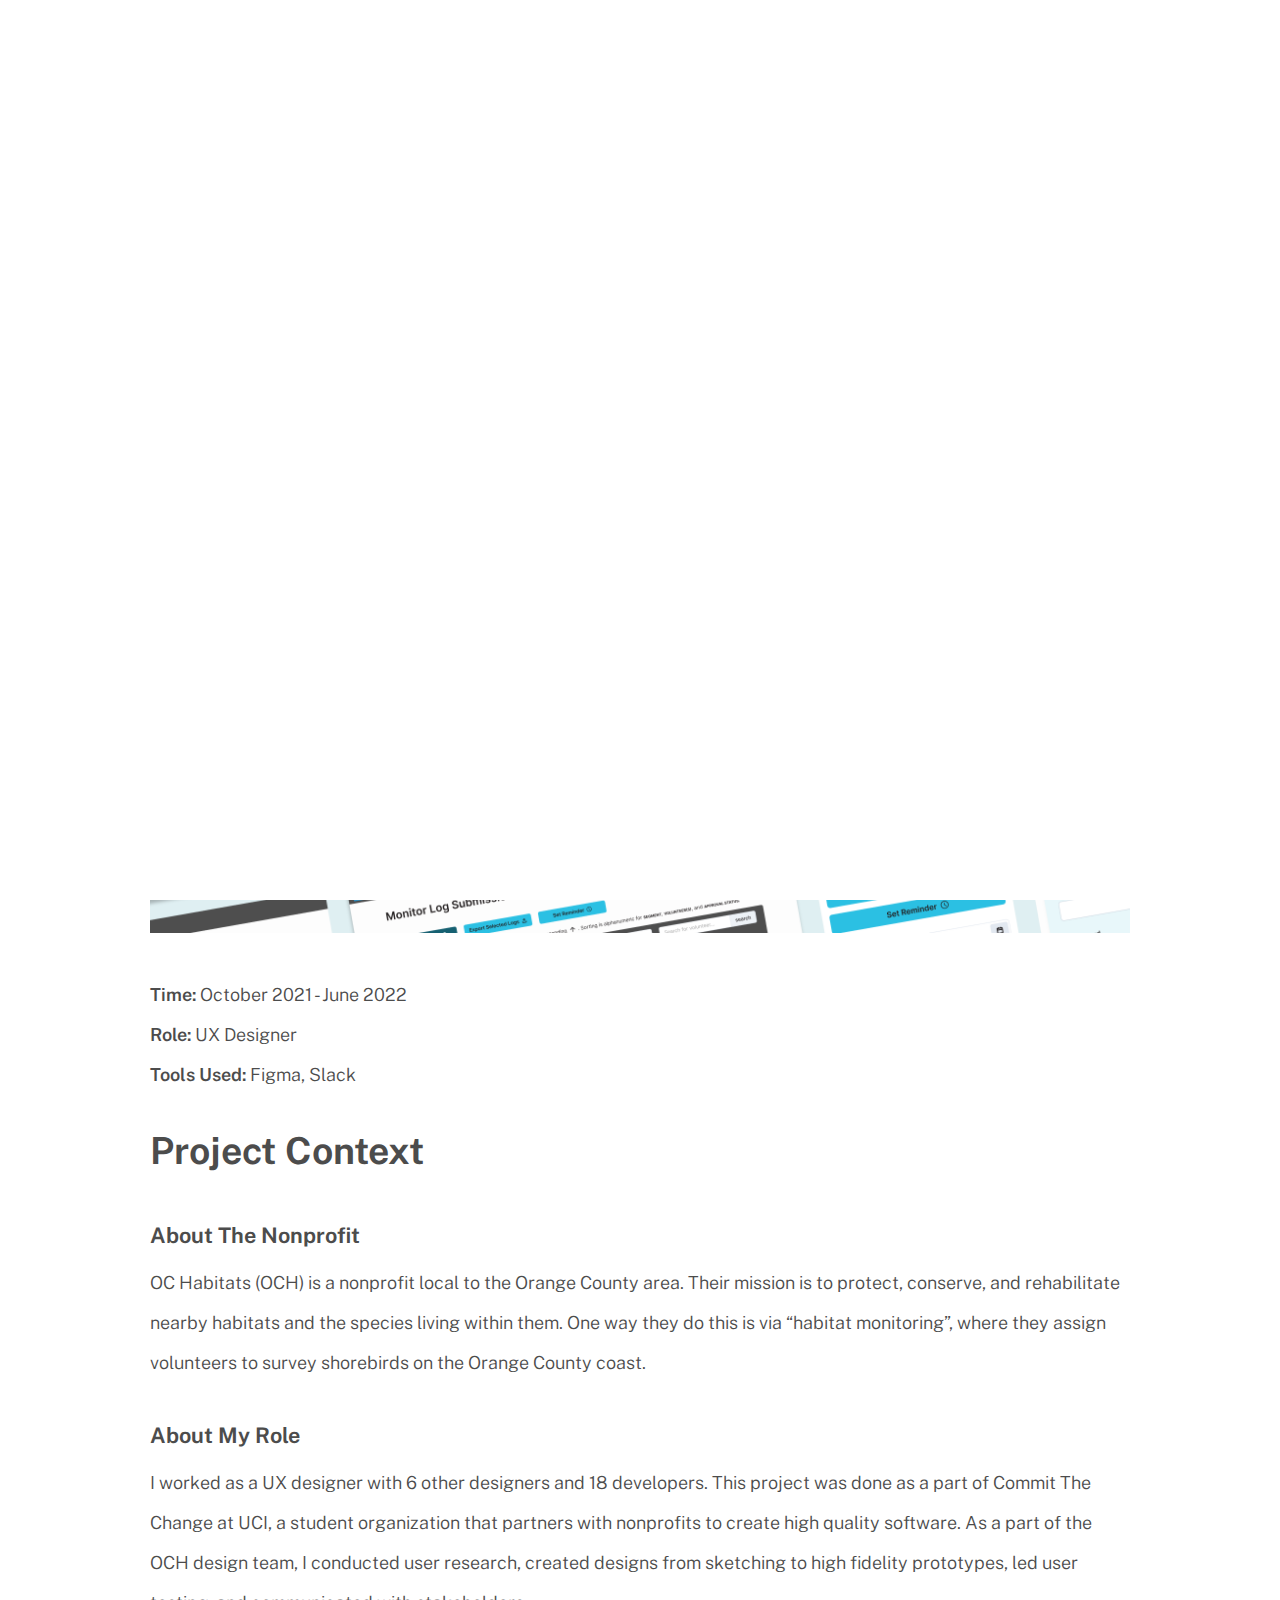
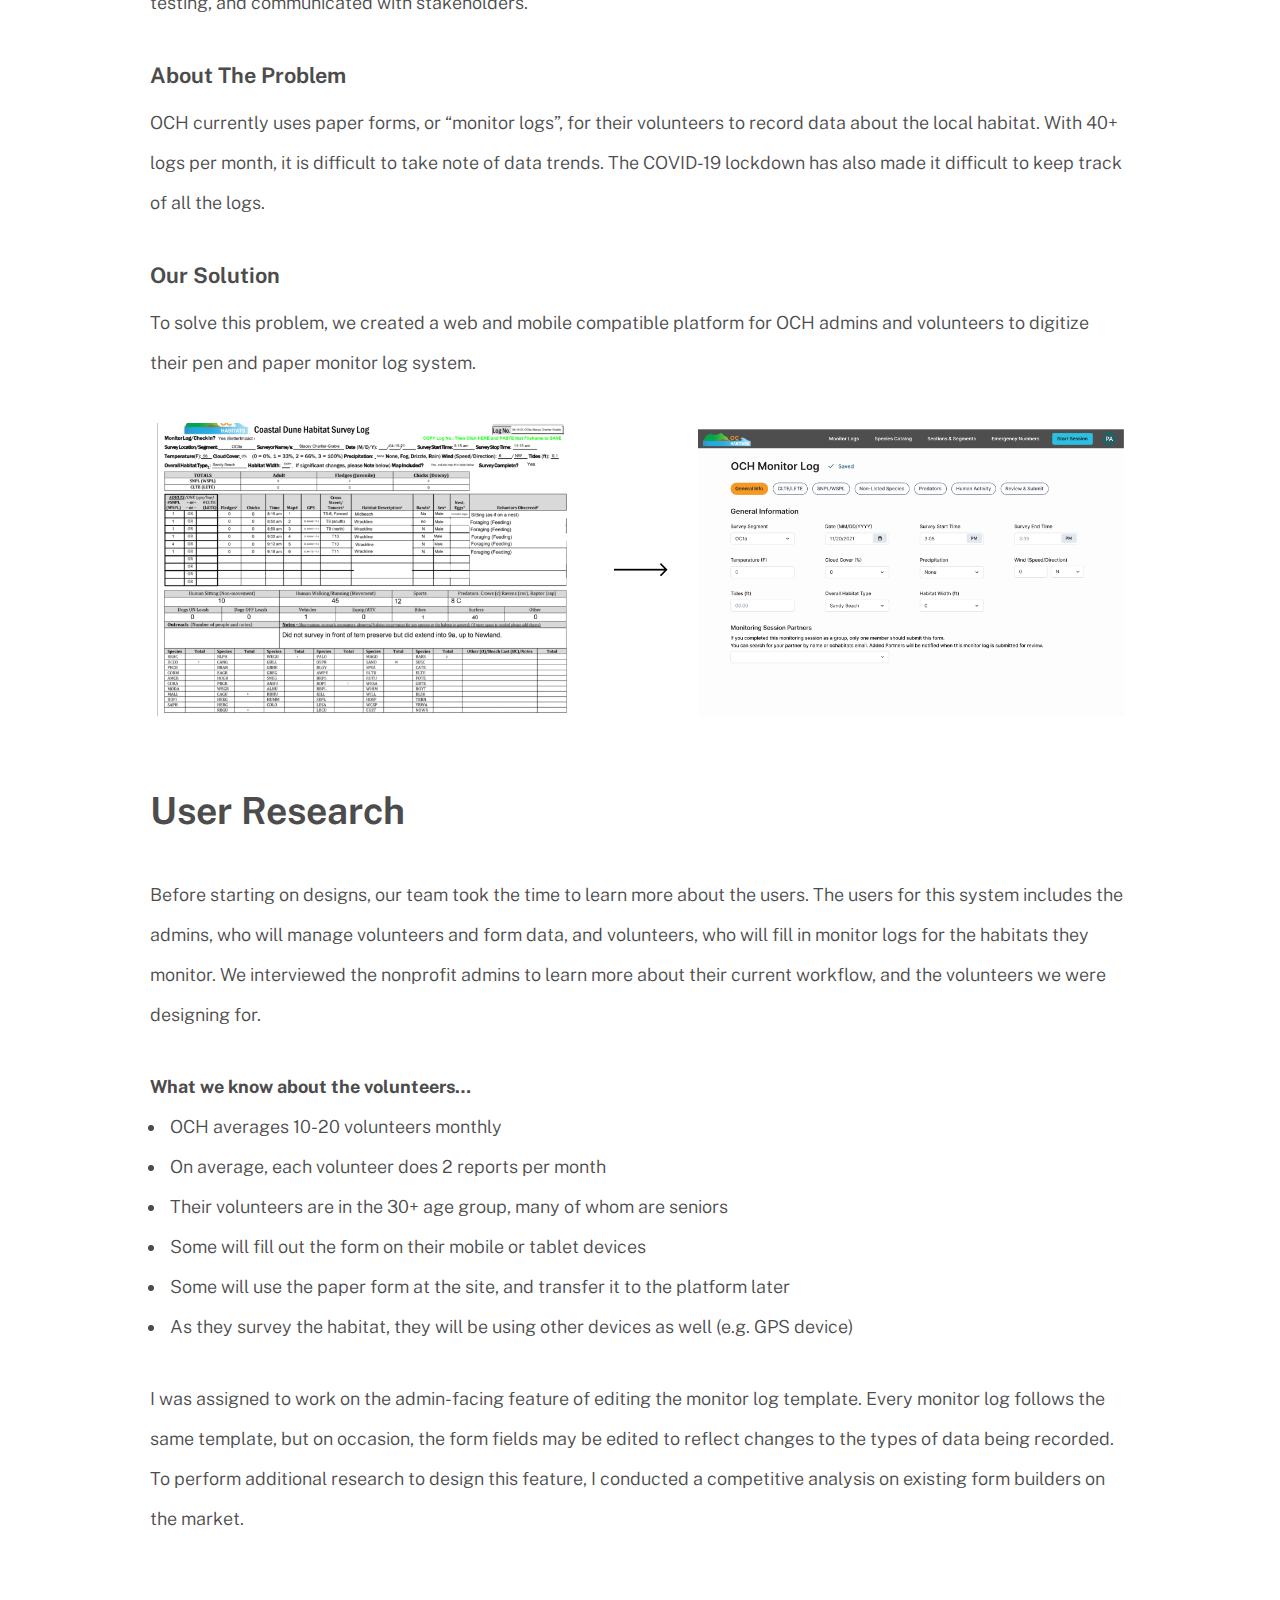
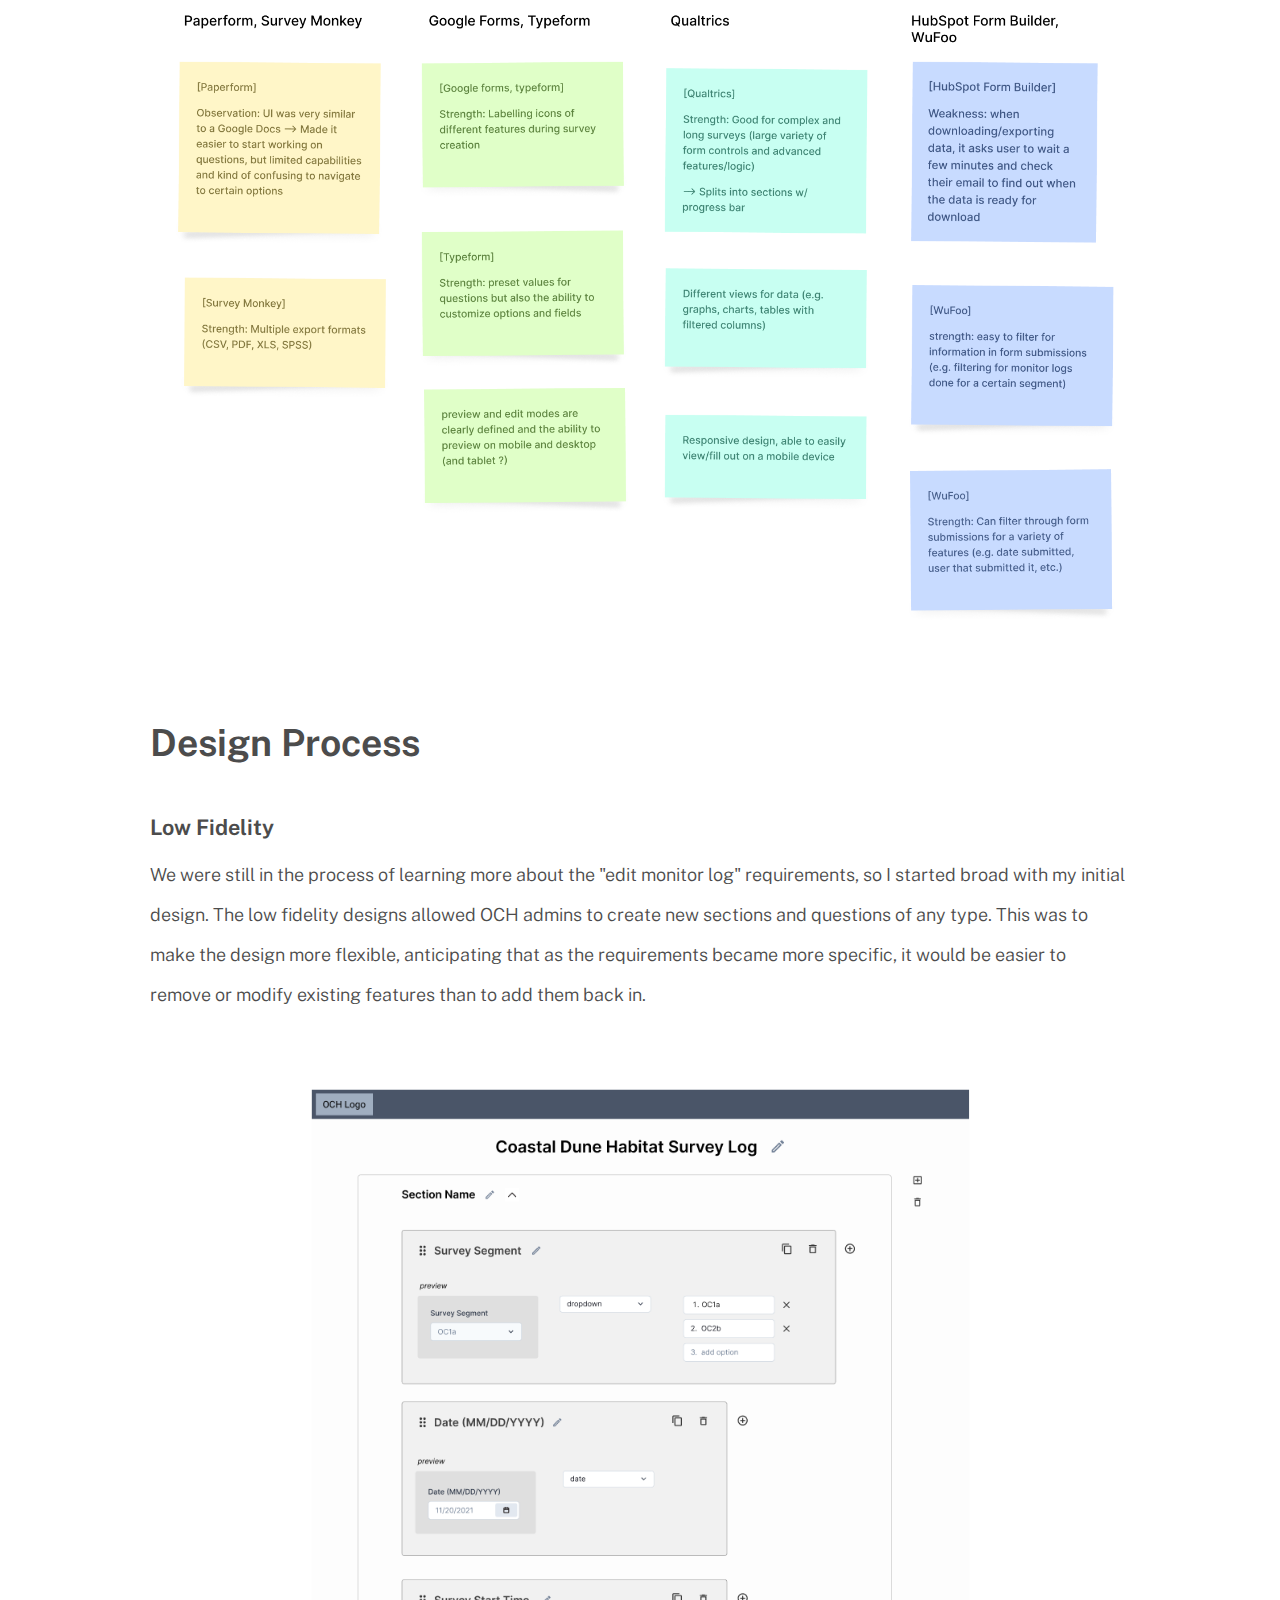
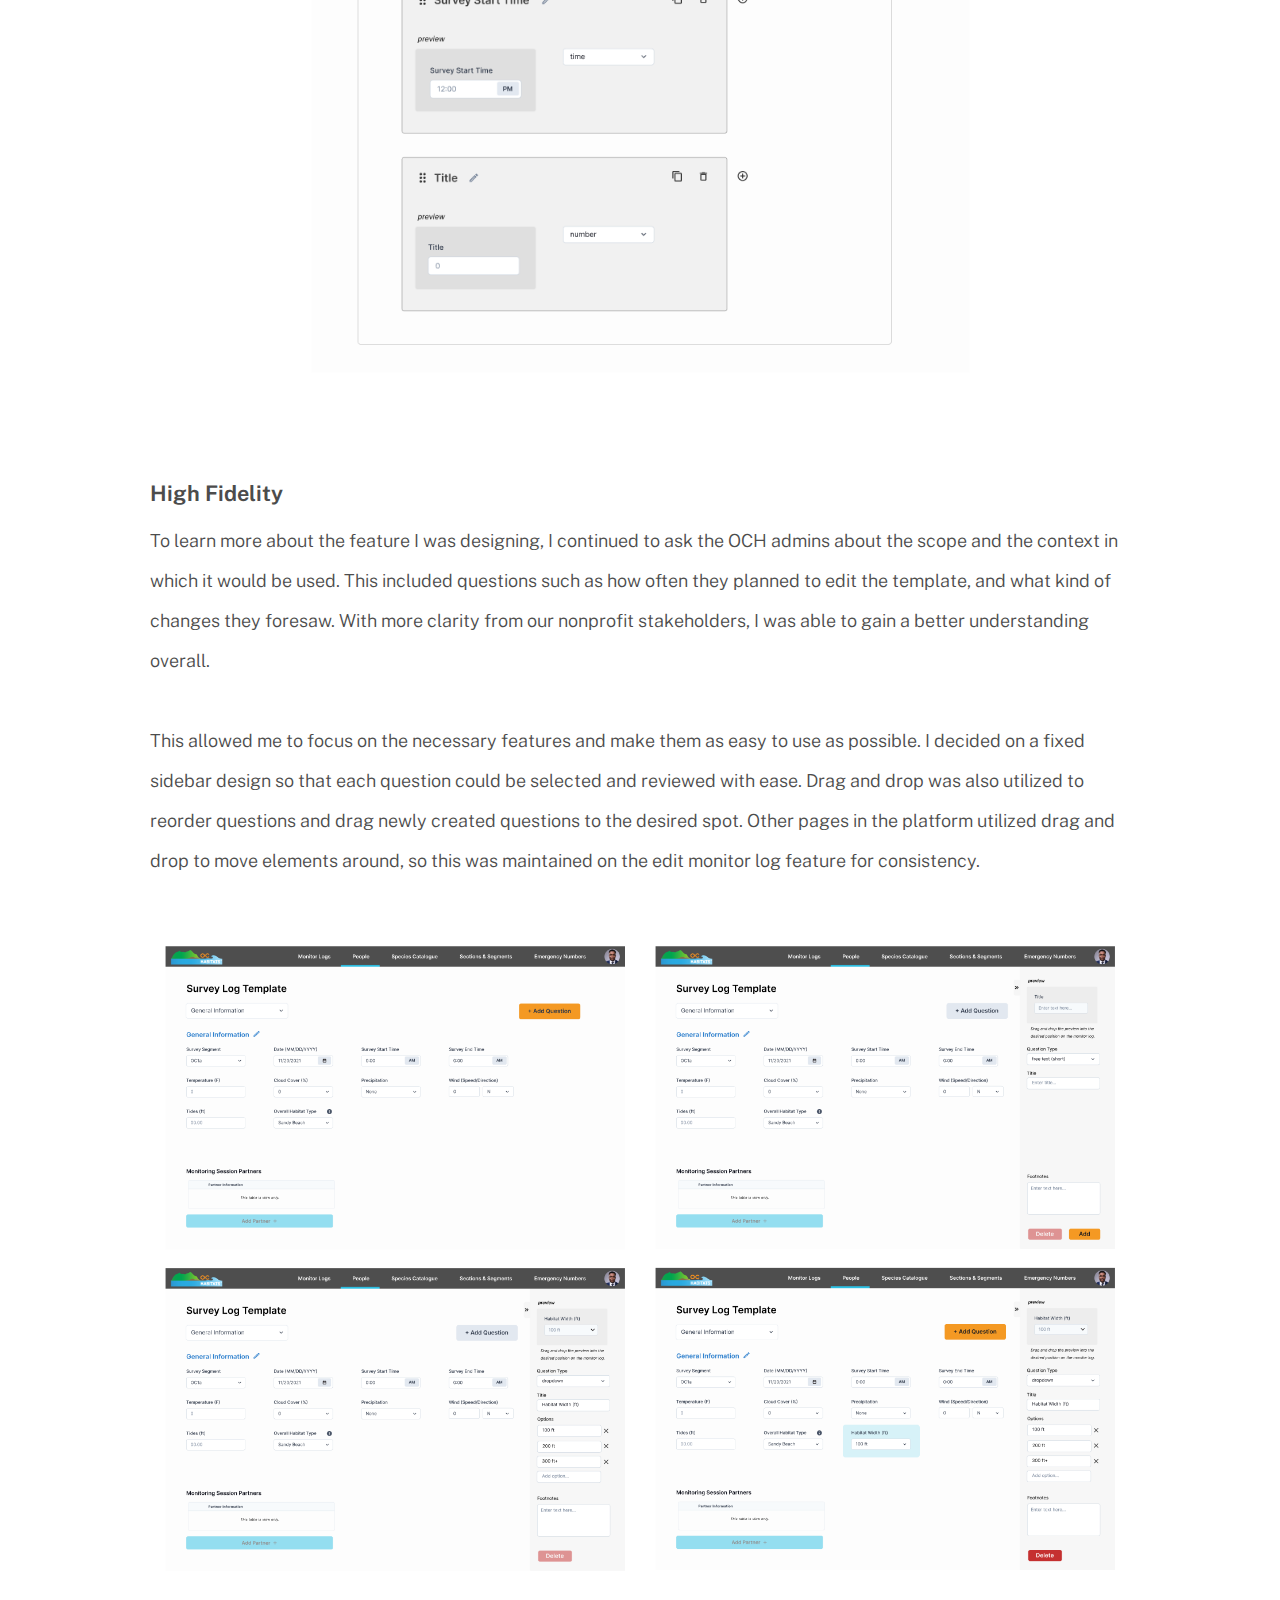
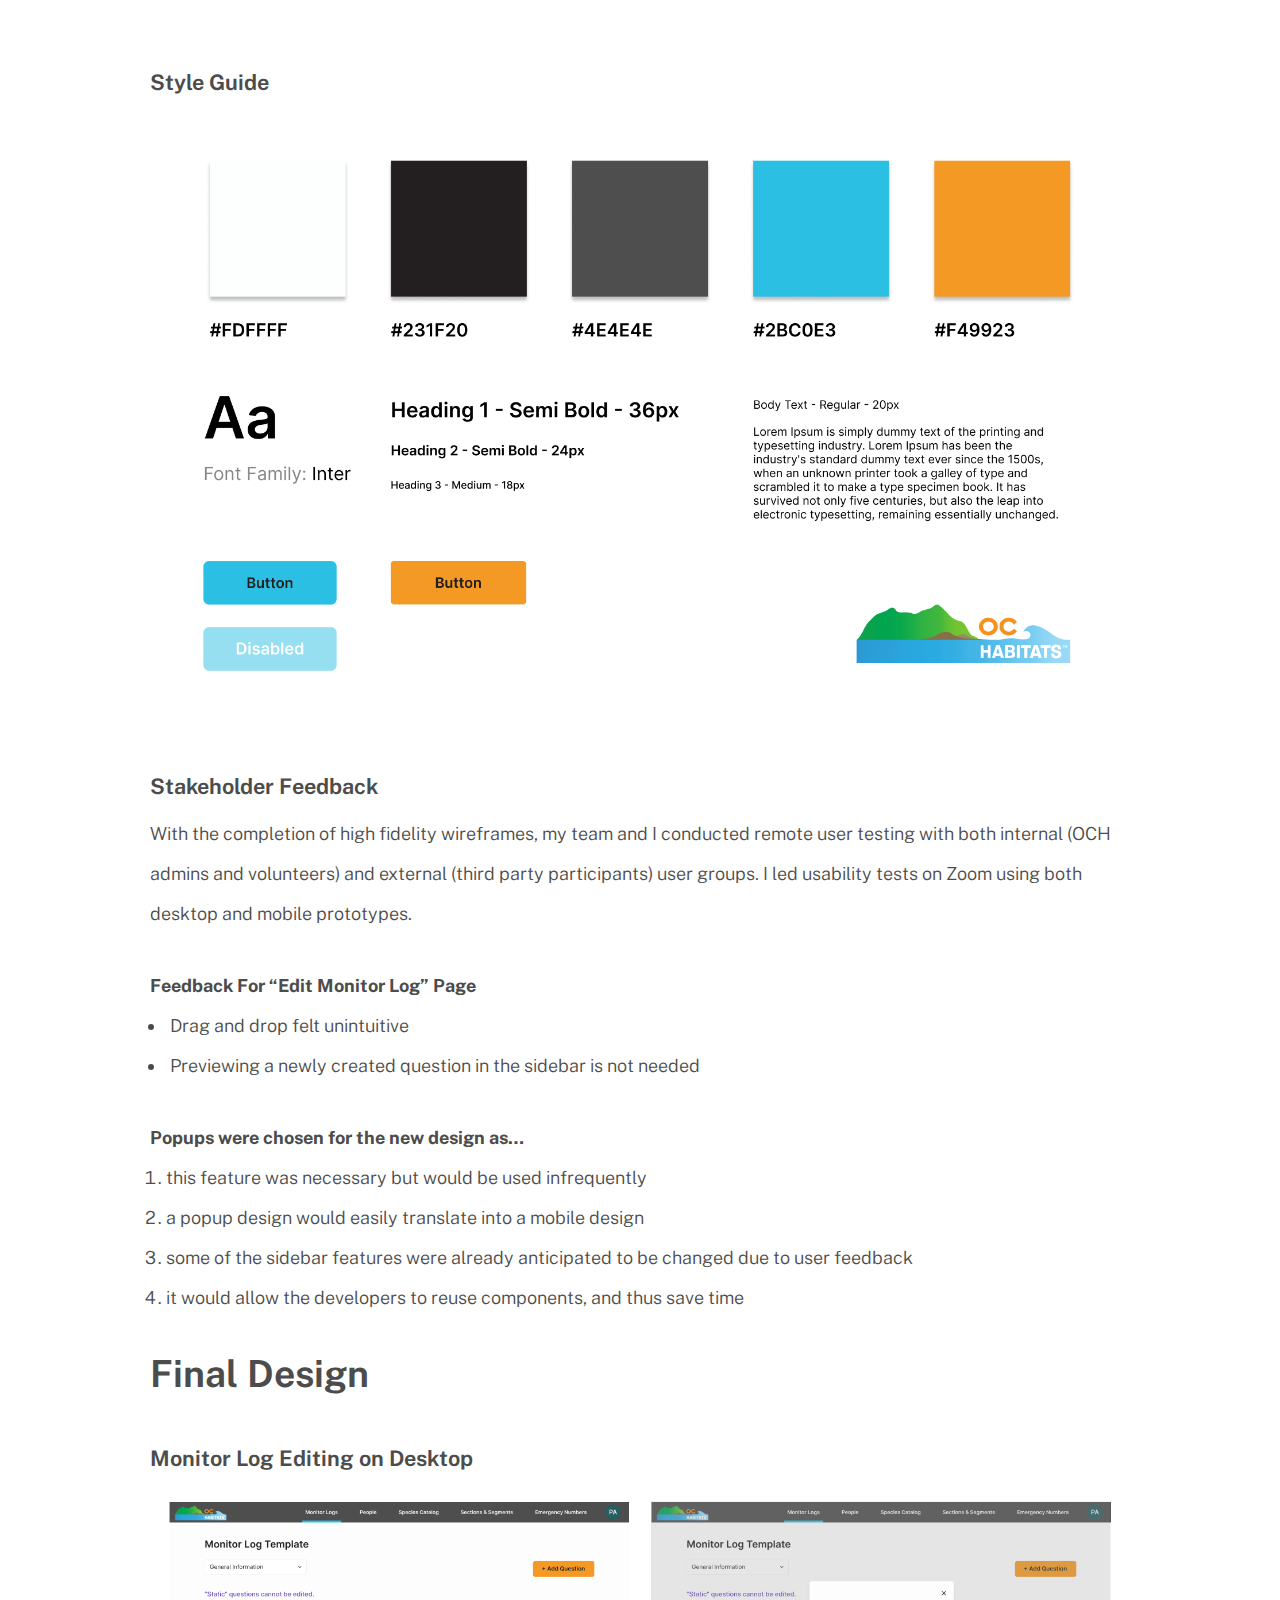
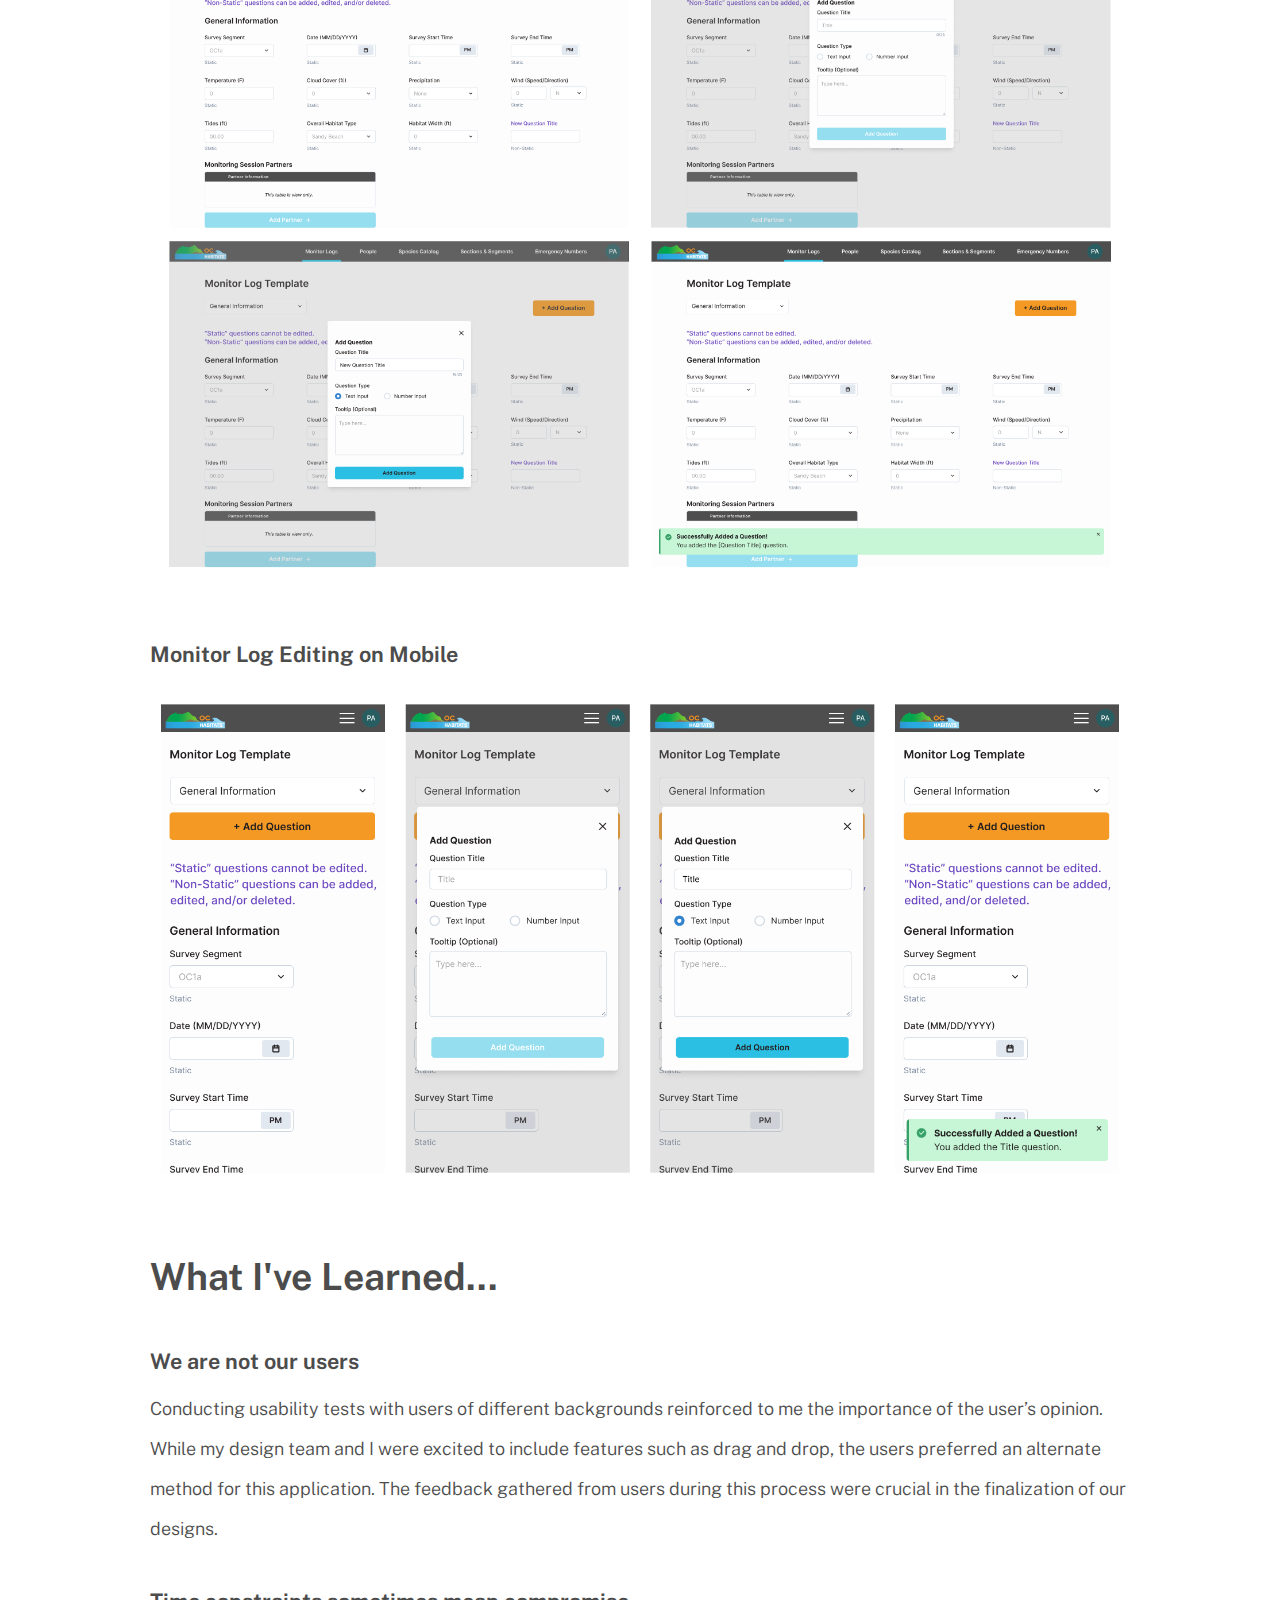
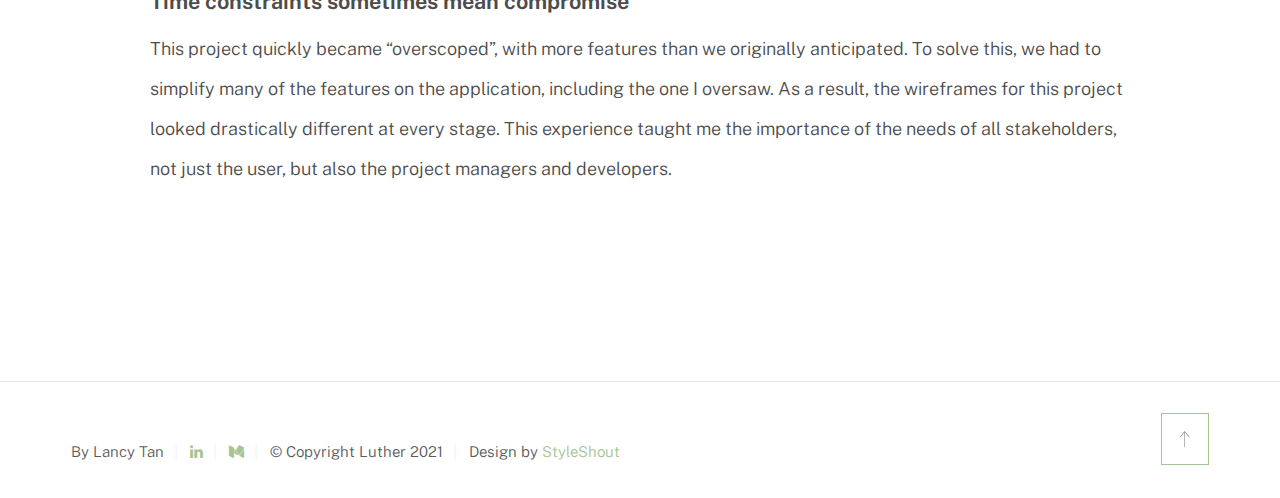
<file: oc-habitats.html>
<!DOCTYPE html>
<html  lang="en">
<head>

  <!--- basic page needs
  ================================================== -->
  <meta charset="utf-8">
  <title>Lancy Tan</title>
  <meta name="description" content="">
  <meta name="author" content="">

  <!-- mobile specific metas
  ================================================== -->
  <meta name="viewport" content="width=device-width, initial-scale=1">

  <!-- CSS
  ================================================== -->
  <link rel="stylesheet" href="css/vendor.css">
  <link rel="stylesheet" href="css/styles.css">

  <link rel="stylesheet" href="https://cdnjs.cloudflare.com/ajax/libs/font-awesome/4.7.0/css/font-awesome.min.css">

  <!-- favicons
  ================================================== -->
  <link rel="apple-touch-icon" sizes="180x180" href="apple-touch-icon.png">
  <link rel="icon" type="image/png" sizes="32x32" href="favi32.png">
  <link rel="icon" type="image/png" sizes="16x16" href="favi16.png">
  <link rel="manifest" href="site.webmanifest">

</head>

<body id="top">


<!-- # preloader
================================================== -->
<div id="preloader">
  <div id="loader">
  </div>
</div>


<!-- # page wrap
================================================== -->
<div class="s-pagewrap">



  <!-- ## site header
  ================================================== -->
  <header class="s-header">

    <div class="header-mobile">
      <span class="mobile-home-link"><a href="index.html">Lancy Tan.</a></span>
      <a class="mobile-menu-toggle" href="/"><span>Menu</span></a>
    </div>

    <div class="row wide main-nav-wrap">
      <nav class="column lg-12 main-nav">
        <ul>
          <li><a href="index.html" class="home-link">Lancy Tan. </a></li>
          <ul>

            <li><a href="index.html#work" >Work</a></li>
            <li><a href="LancyTan_Resume.pdf">Resume</a></li>
          </ul>
        </ul>
      </nav>
    </div>

  </header> <!-- end s-header -->


  <!-- ## main content
  ==================================================- -->
  <main class="s-content">


    <section id="intro" class="s-intro target-section">

      <div class="row intro-content narrow">

        <div class="column">

          <h1 class="project-h">
            OC Habitats
          </h1>

          <img src="images/OCH/OCH Cover.png" alt="OC Habitats Cover Image">
          <p class="project-p">
            <strong> Time: </strong> October 2021 - June 2022 <br>
          <strong> Role: </strong> UX Designer  <br>
              <strong> Tools Used: </strong> Figma, Slack
          </p>

          <h2 class="project-h"> Project Context </h2>

          <h3 class="project-h3"> About The Nonprofit</h3>

          <p class="project-p"> OC Habitats (OCH) is a nonprofit local to the Orange County area. Their mission is to protect, conserve, and rehabilitate nearby habitats and the species living within them. One way they do this is via “habitat monitoring”, where they assign volunteers to survey shorebirds on the Orange County coast. </p>

          <h3 class="project-h3"> About My Role </h3>

          <p class="project-p"> I worked as a UX designer with 6 other designers and 18 developers. This project was done as a part of Commit The Change at UCI, a student organization that partners with nonprofits to create high quality software. As a part of the OCH design team, I conducted user research, created designs from sketching to high fidelity prototypes, led user testing, and communicated with stakeholders. </p>

          <h3 class="project-h3"> About The Problem </h3>

          <p class="project-p"> OCH currently uses paper forms, or “monitor logs”, for their volunteers to record data about the local habitat. With 40+ logs per month, it is difficult to take note of data trends. The COVID-19 lockdown has also made it difficult to keep track of all the logs. </p>

          <h3 class="project-h3"> Our Solution </h3>
          <p class="project-p"> To solve this problem, we created a web and mobile compatible platform for OCH admins and volunteers to digitize their pen and paper monitor log system.  </p>

          <div style="text-align:center;">
          <img class= "project-img" src="images/OCH/OCH%20Monitor%20Log%20Before%20And%20After.png" alt="How OC Habitats monitor logs looked like before, a paper scan">
          </div>
          <h2 class="project-h">User Research</h2>

          <p class="project-p">Before starting on designs, our team took the time to learn more about the users. The users for this system includes the admins, who will manage volunteers and form data, and volunteers, who will fill in monitor logs for the habitats they monitor. We interviewed the nonprofit admins to learn more about their current workflow, and the volunteers we were designing for.  </p>

          <p class="project-p project-p-list"> What we know about the volunteers…  </p>

          <ul class = "project-p">
            <li>OCH averages 10-20 volunteers monthly</li>
            <li>On average, each volunteer does 2 reports per month</li>
            <li>Their volunteers are in the 30+ age group, many of whom are seniors</li>
            <li>Some will fill out the form on their mobile or tablet devices</li>
            <li>Some will use the paper form at the site, and transfer it to the platform later </li>
            <li>As they survey the habitat, they will be using other devices as well (e.g. GPS device) </li>
          </ul>

          <p class="project-p"> I was assigned to work on the admin-facing feature of editing the monitor log template. Every monitor log follows the same template, but on occasion, the form fields may be edited to reflect changes to the types of data being recorded. To perform additional research to design this feature, I conducted a competitive analysis on existing form builders on the market. </p>

          <img src="images/OCH/OCH Competitive Analysis.png" alt="Competitive analysis of various form builders, including Paperform, Surveymonkey, Google Forms, Typeform, WuFoo, HubSpot Form Builder and Qualtrics">

          <h2 class="project-h">Design Process</h2>
          <h3 class="project-h3"> Low Fidelity </h3>
          <p class="project-p"> We were still in the process of learning more about the "edit monitor log" requirements,
            so I started broad with my initial design. The low fidelity designs allowed OCH admins to create new sections and questions of any type.
            This was to make the design more flexible, anticipating that as the requirements became more specific, it would be easier to remove or modify existing features
            than to add them back in.

            </p>
          <div style="text-align:center;">
            <img class= "project-img-smaller"src="images/OCH/OCH Low-fi.png" alt="Low fidelity wireframes of 'Edit Monitor Log' feature">
          </div>
          <h3 class="project-h3"> High Fidelity </h3>
          <p class="project-p"> To learn more about the feature I was designing, I continued to ask the OCH admins about the scope and the context in which it would be used. This included questions such as how often they planned to edit the template, and what kind of changes they foresaw. With more clarity from our nonprofit stakeholders, I was able to gain a better understanding overall.

            <br> <br> This allowed me to focus on the necessary features and make them as easy to use as possible. I decided on a fixed sidebar design so that each question could be selected and reviewed with ease. Drag and drop was also utilized to reorder questions and drag newly created questions to the desired spot. Other pages in the platform utilized drag and drop to move elements around, so this was maintained on the edit monitor log feature for consistency.
          </p>

          <img src="images/OCH/OCH Mid Fi.png" alt="Mid fidelity wireframes of 'Edit Monitor Log' feature">

          <h3 class="project-h3"> Style Guide </h3>

          <img src="images/OCH/OCH Style Guide.png" alt="Style guide for OCH project - including color choices, typography and buttons">

          <h3 class="project-h3"> Stakeholder Feedback</h3>
          <p class="project-p"> With the completion of high fidelity wireframes, my team and I conducted remote user testing with both internal (OCH admins and volunteers) and external (third party participants) user groups. I led usability tests on Zoom using both desktop and mobile prototypes. </p>

          <p class="project-p project-p-list"> Feedback For “Edit Monitor Log” Page  </p>

          <ul class = "project-p">
            <li>Drag and drop felt unintuitive</li>
            <li>Previewing a newly created question in the sidebar is not needed </li>
          </ul>

          <p class="project-p project-p-list">Popups were chosen for the new design as… </p>

          <ol class = "project-p">
            <li>this feature was necessary but would be used infrequently</li>
            <li>a popup design would easily translate into a mobile design</li>
            <li>some of the sidebar features were already anticipated to be changed due to user feedback </li>
            <li>it would allow the developers to reuse components, and thus save time</li>
          </ol>

          <h2 class="project-h"> Final Design</h2>
          <h3 class="project-h3"> Monitor Log Editing on Desktop </h3>
          <img src="images/OCH/OCH Final.png" alt="Final wireframes for 'Edit monitor log' feature">
          <h3 class="project-h3"> Monitor Log Editing on Mobile </h3>
          <img src="images/OCH/OCH Final Mobile.png" alt="Final mobile wireframes for 'Edit monitor log' feature">


          <h2 class="project-h">What I've Learned...</h2>
          <h3 class="project-h3">We are not our users </h3>
          <p class="project-p"> Conducting usability tests with users of different backgrounds reinforced to me the importance of the user’s opinion. While my design team and I were excited to include features such as drag and drop, the users preferred an alternate method for this application. The feedback gathered from users during this process were crucial in the finalization of our designs.

          <h3 class="project-h3"> Time constraints sometimes mean compromise  </h3>
          <p class="project-p"> This project quickly became “overscoped”, with more features than we originally anticipated. To solve this, we had to simplify many of the features on the application, including the one I oversaw. As a result, the wireframes for this project looked drastically different at every stage. This experience taught me the importance of the needs of all stakeholders, not just the user, but also the project managers and developers.
          </p>

        </div>


      </div> <!-- end intro content -->


    </section> <!-- end s-intro -->





      <!-- ## footer
      ================================================== -->
    </main>
    <hr>
    <footer class="s-footer">
      <div class="row">
        <div class="column ss-copyright">
          <span>By Lancy Tan</span>
          <span> <a href="https://www.linkedin.com/in/lancy-tan/"><i class="fa fa-linkedin"></i></a></span>
          <span> <a href="https://lancy-tan.medium.com/"><i class="fa fa-medium"></i></a></span>
          <span>© Copyright Luther 2021</span>
          <span>Design by <a href="https://www.styleshout.com/">StyleShout</a></span>
        </div>

        <div class="ss-go-top">
          <a class="smoothscroll" title="Back to Top" href="#top">
            <svg xmlns="http://www.w3.org/2000/svg" viewBox="0 0 24 24" fill-rule="evenodd" clip-rule="evenodd"><path d="M11 2.206l-6.235 7.528-.765-.645 7.521-9 7.479 9-.764.646-6.236-7.53v21.884h-1v-21.883z"/></svg>
          </a>
        </div>
      </div>

    </footer> <!-- end s-footer -->
  </div> <!-- end -s-pagewrap -->


<!-- Java Script
================================================== -->
<script src="js/plugins.js"></script>
<script src="js/main.js"></script>

</body>
</html>
</file>
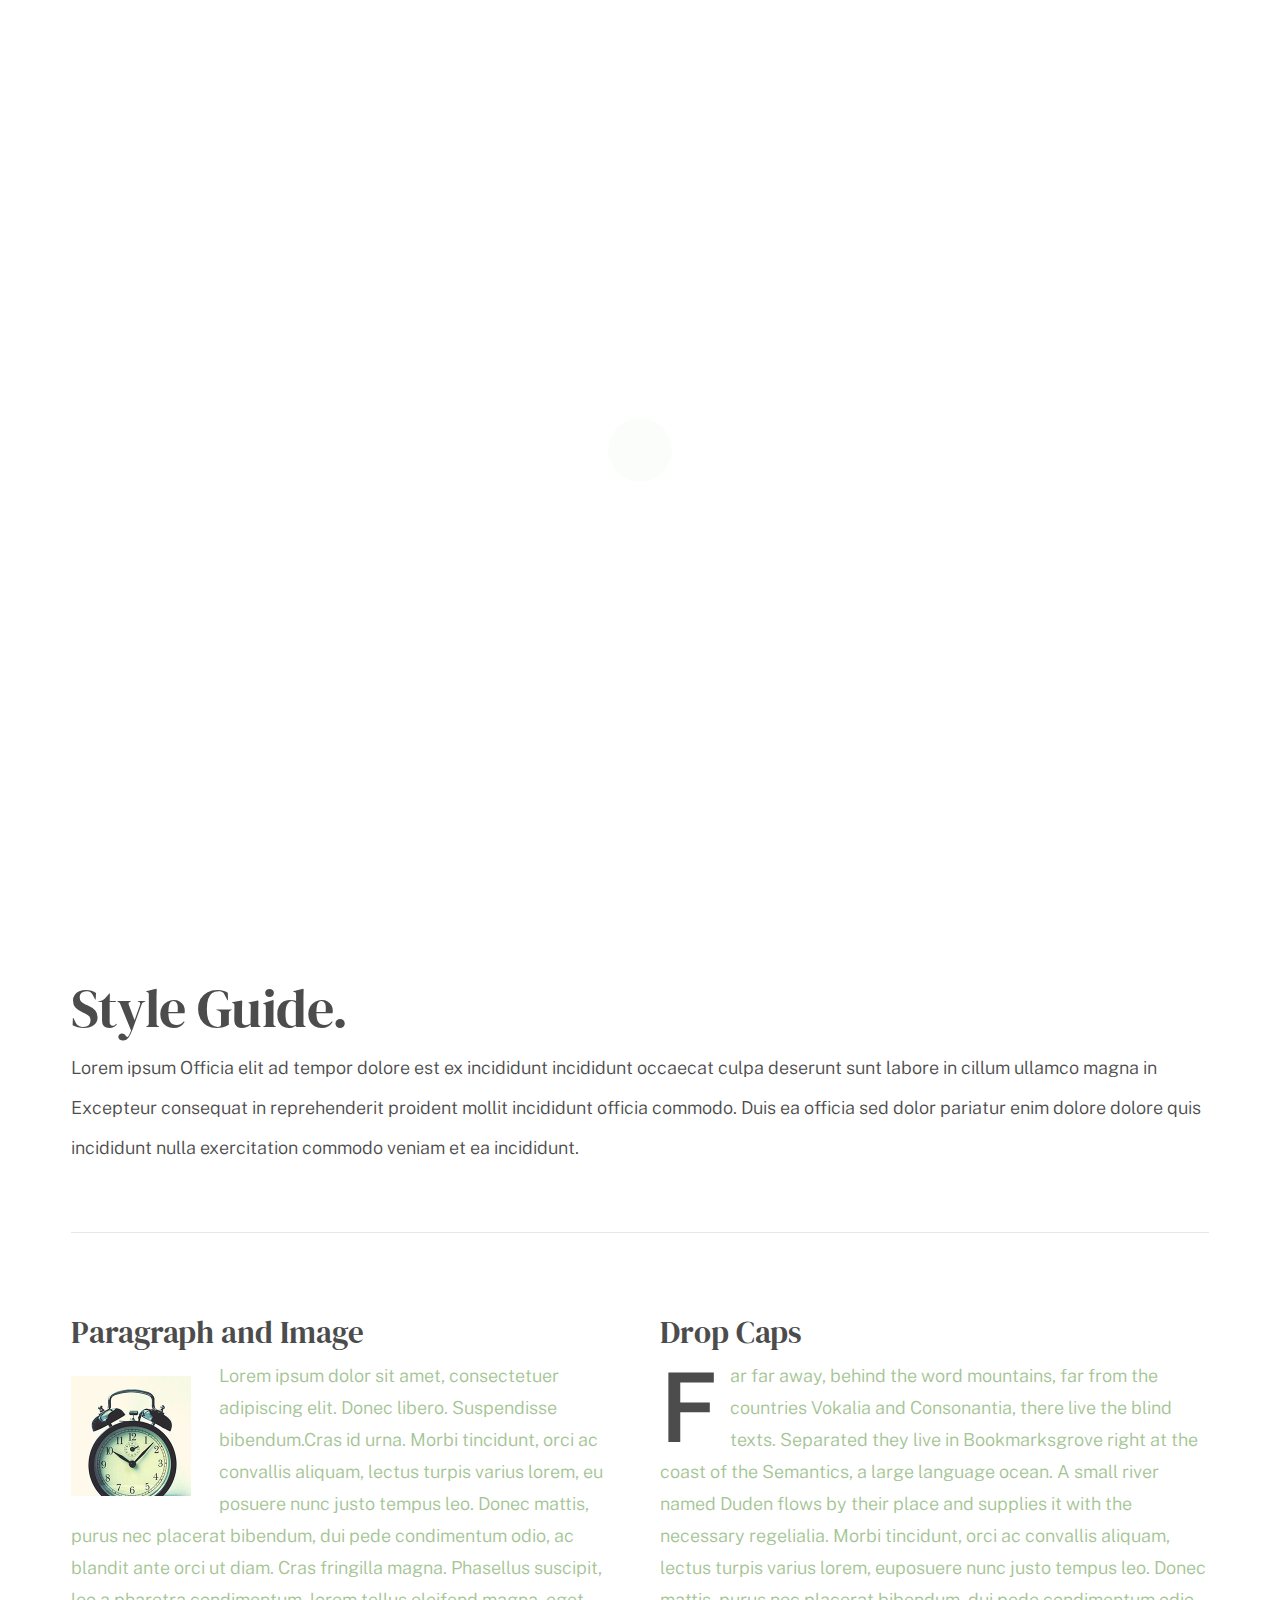
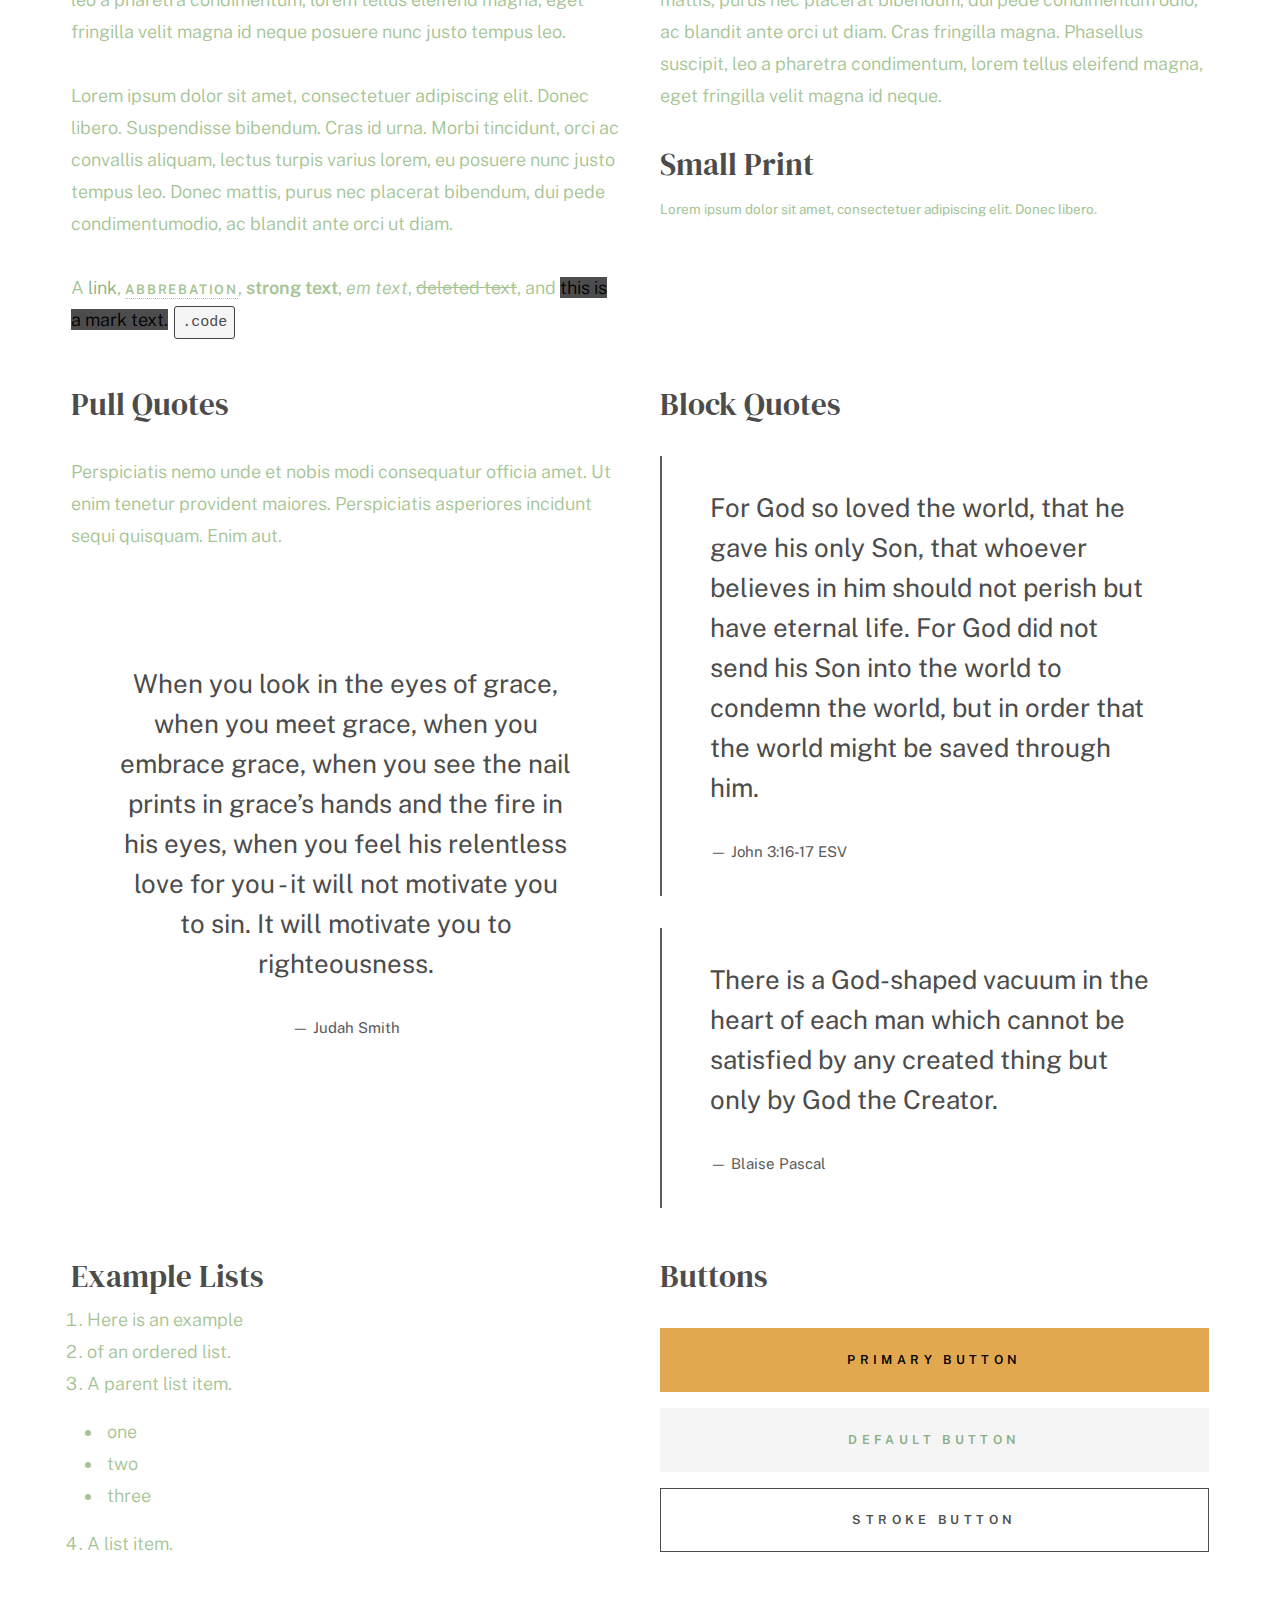
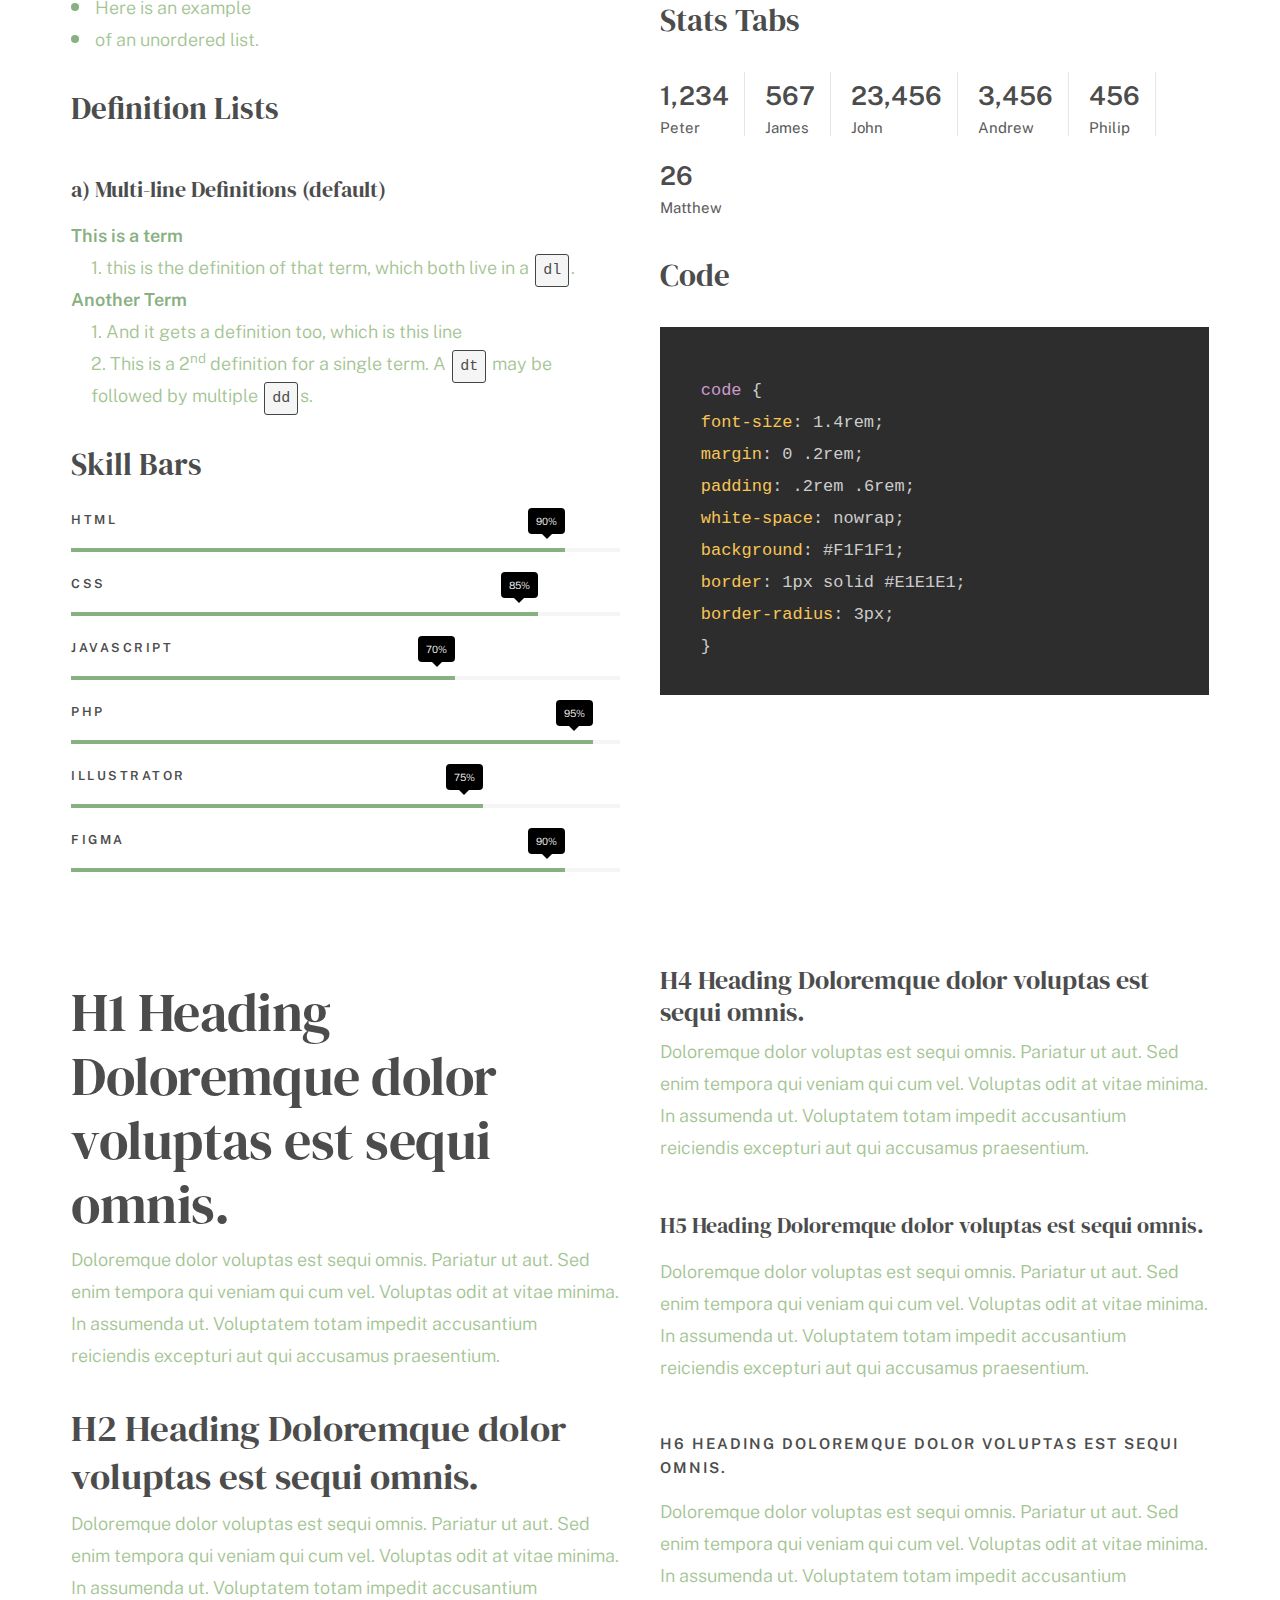
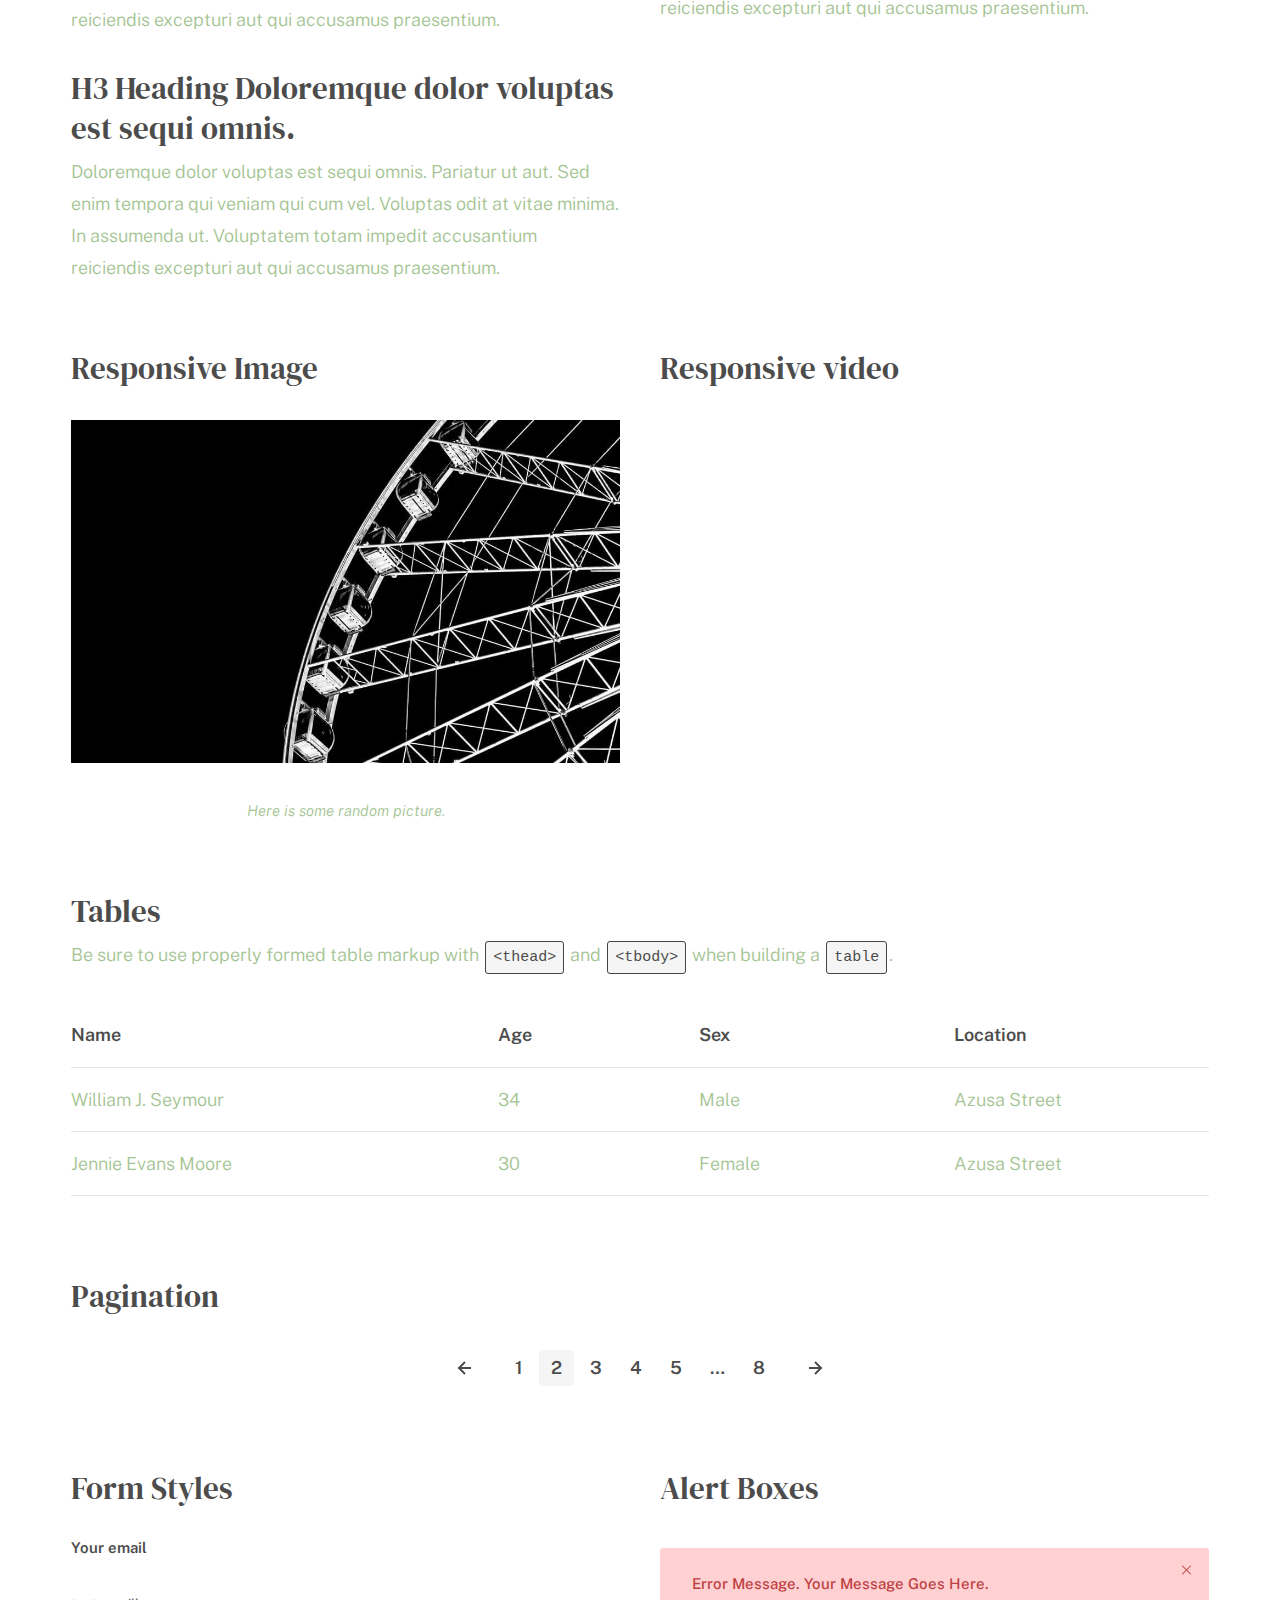
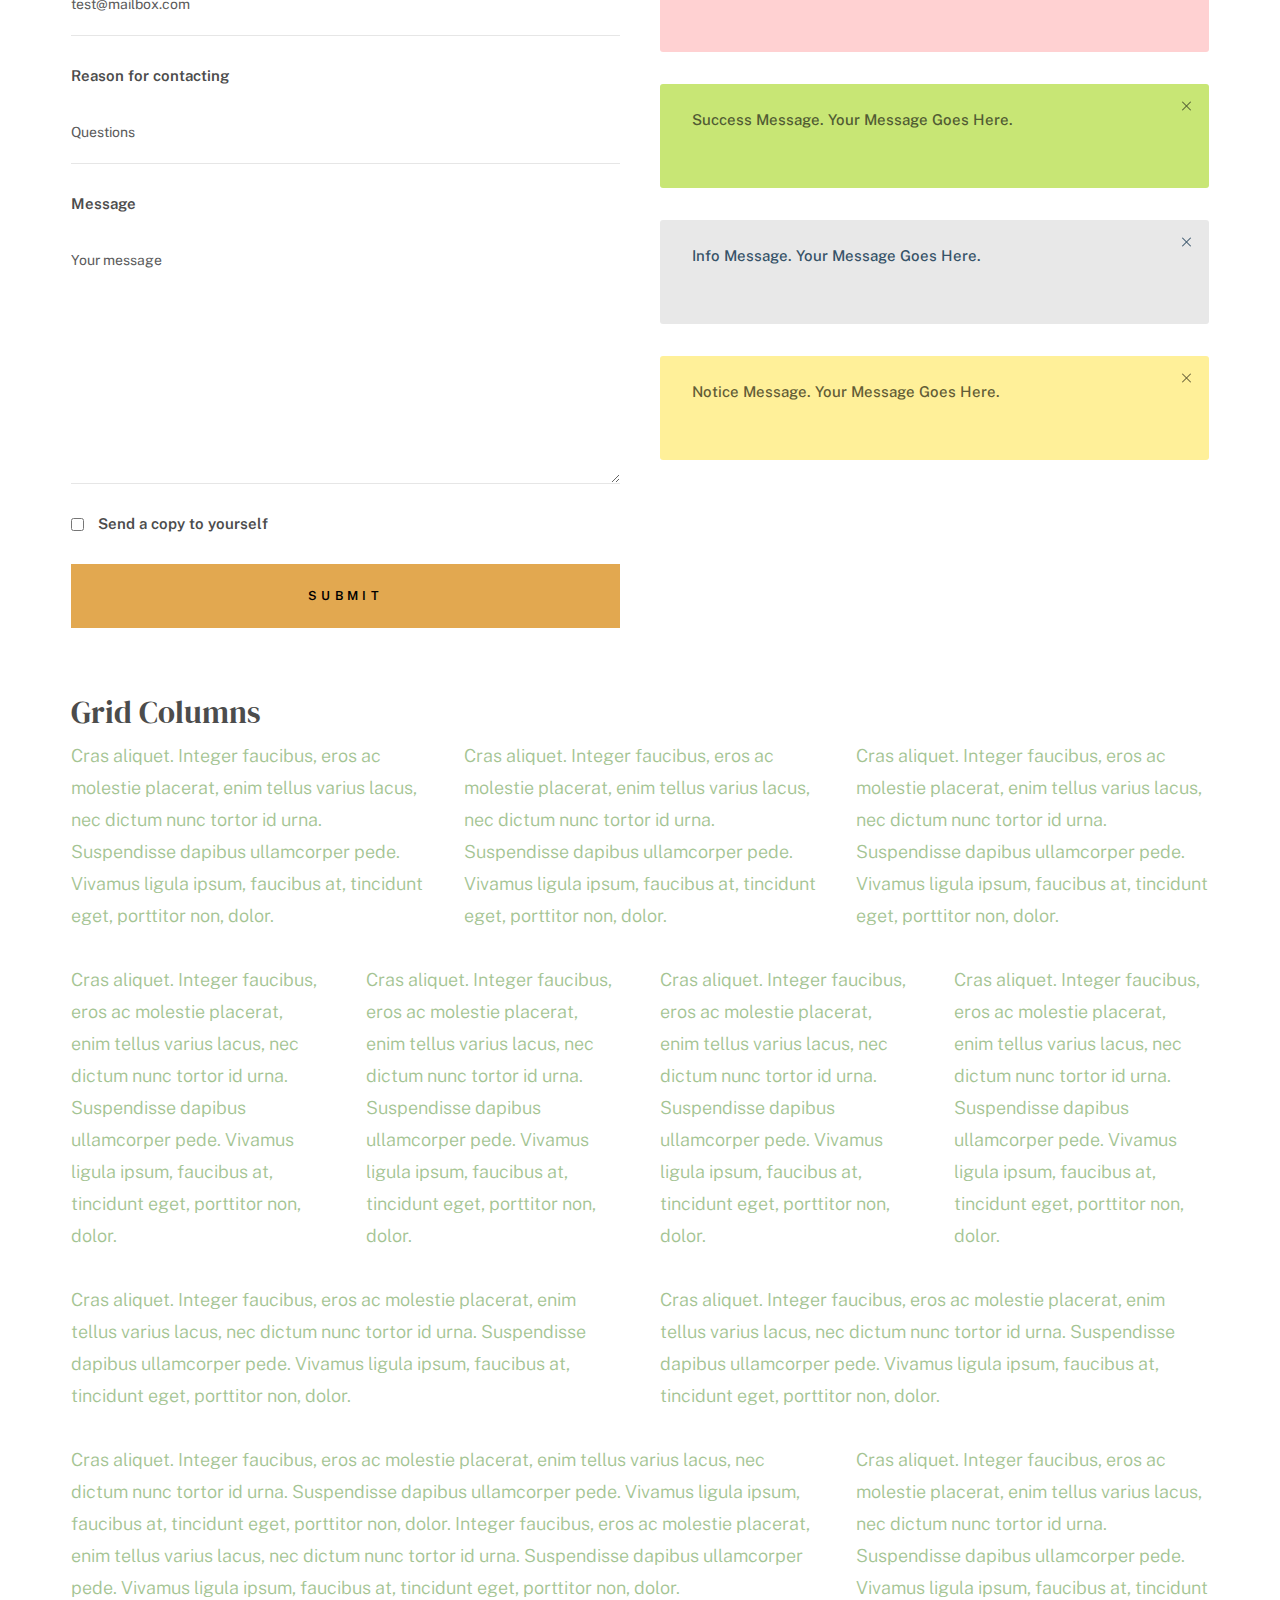
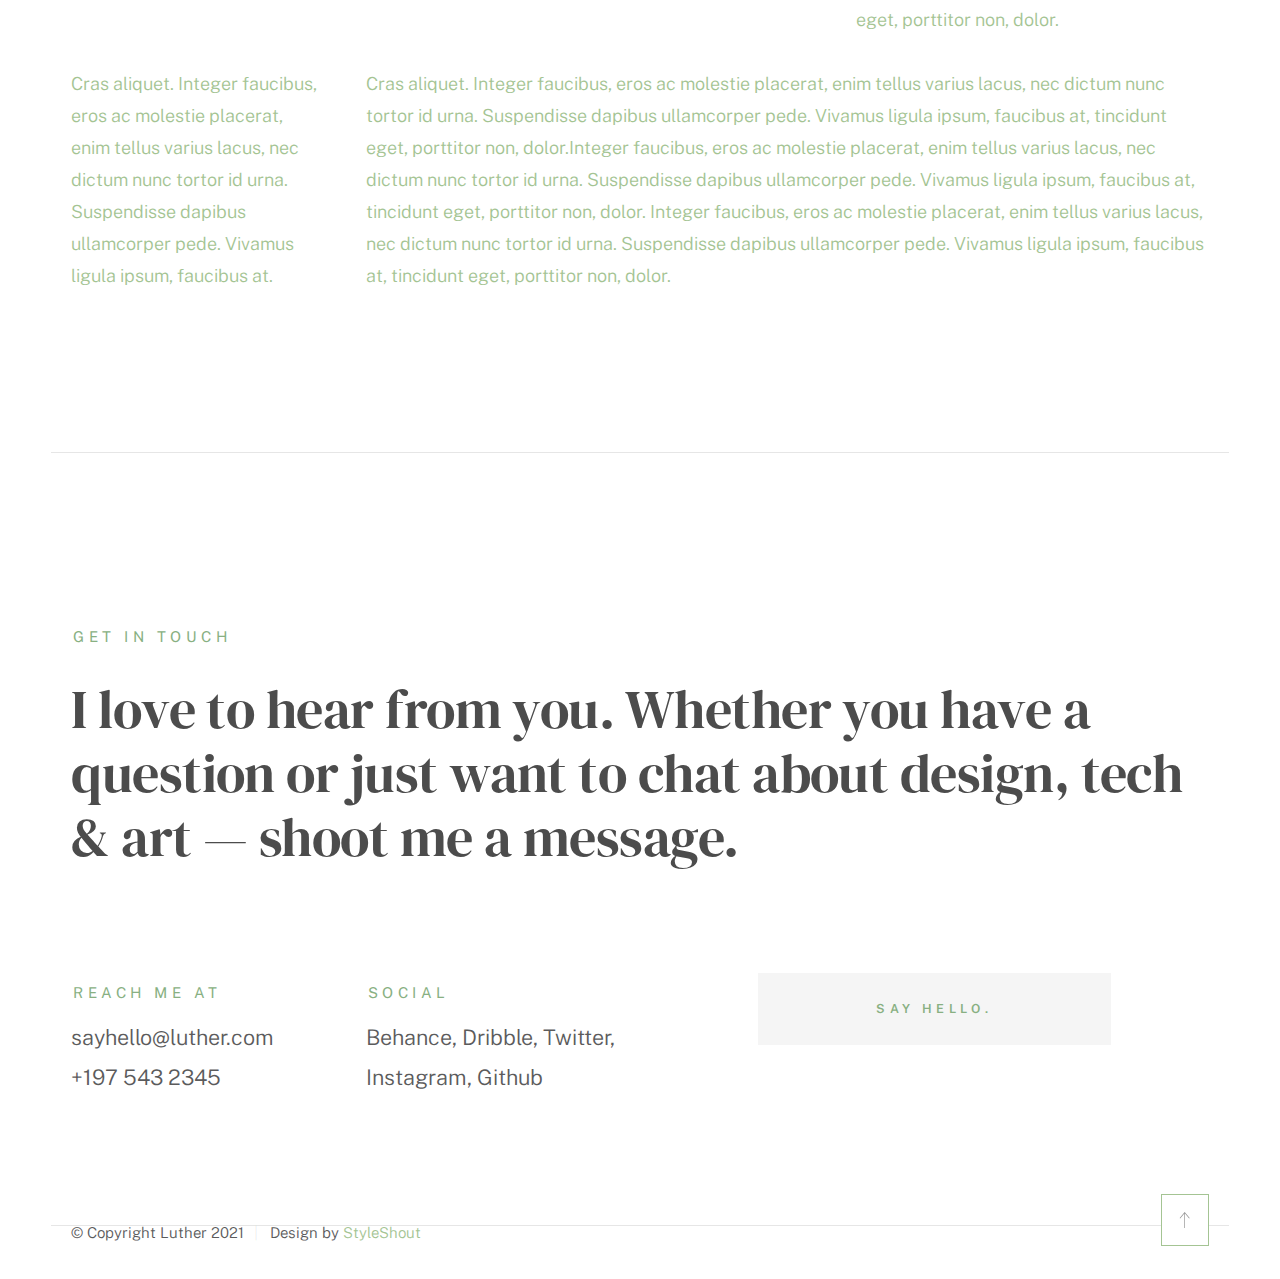
<file: styles.html>
<!DOCTYPE html>
<html class="no-js ss-preload" lang="en">
<head>

    <!--- basic page needs
    ================================================== -->
    <meta charset="utf-8">
    <title>Luther - Styles</title>
    <meta name="description" content="">
    <meta name="author" content="">

    <!-- mobile specific metas
    ================================================== -->
    <meta name="viewport" content="width=device-width, initial-scale=1">

    <!-- CSS
    ================================================== -->
    <link rel="stylesheet" href="css/vendor.css">
    <link rel="stylesheet" href="css/styles.css">

    <style type="text/css" media="screen">
        .s-styles {
            padding-top: var(--vspace-5);
            padding-bottom: var(--vspace-4);
            position: relative;
        }
        .s-styles .intro h1 {
            margin-top: 0;
        }
    </style>

    <!-- favicons
    ================================================== -->
    <link rel="apple-touch-icon" sizes="180x180" href="apple-touch-icon.png">
    <link rel="icon" type="image/png" sizes="32x32" href="favicon-32x32.png">
    <link rel="icon" type="image/png" sizes="16x16" href="favicon-16x16.png">
    <link rel="manifest" href="site.webmanifest">

</head>

<body id="top">


    <!-- # preloader
    ================================================== -->
    <div id="preloader">
        <div id="loader">
        </div>
    </div>


    <!-- # page wrap
    ================================================== -->
    <div class="s-pagewrap">

        <div class="circles">
            <span></span>
            <span></span>
            <span></span>
            <span></span>
            <span></span>
        </div>


        <!-- ## site header 
        ================================================== -->
        <header class="s-header">

            <div class="header-mobile">
                <span class="mobile-home-link"><a href="index.html">Luther.</a></span>
                <a class="mobile-menu-toggle" href="#0"><span>Menu</span></a>
            </div>

            <div class="row wide main-nav-wrap">
                <nav class="column lg-12 main-nav">
                    <ul>
                        <li><a href="index.html" class="home-link">Luther.</a></li>
                        <li class="current"><a href="index.html">Intro</a></li>
                        <li><a href="index.html">About</a></li>
                        <li><a href="index.html">Works</a></li>
                        <li><a href="index.html">Say Hello</a></li>
                    </ul>
                </nav>
            </div>

        </header> <!-- end s-header -->


        <!-- ## main content
        ==================================================- -->
        <main class="s-content">


            <!-- ### intro
            ================================================== -->
            <section id="intro" class="s-intro">

                <div class="row intro-content wide">

                    <div class="column">
                        <div class="text-pretitle with-line">
                            Hello World
                        </div>

                        <h1 class="text-huge-title">
                            I am Luther, <br>
                            a digital designer <br>
                            & frontend <br> 
                            developer based <br>
                            in Somewhere.
                        </h1>
                    </div>

                    <ul class="intro-social">
                        <li><a href="#0">Behance</a></li>
                        <li><a href="#0">Twitter</a></li>
                        <li><a href="#0">Dribbble</a></li>
                        <li><a href="#0">Instagram</a></li>
                    </ul>

                </div> <!-- end intro content -->

                <a href="#styles" class="intro-scrolldown smoothscroll">
                    <svg width="24" height="24" viewBox="0 0 24 24" xmlns="http://www.w3.org/2000/svg" fill-rule="evenodd" clip-rule="evenodd"><path d="M11 21.883l-6.235-7.527-.765.644 7.521 9 7.479-9-.764-.645-6.236 7.529v-21.884h-1v21.883z"/></svg>
                </a>

            </section> <!-- end s-intro -->


            <!-- ### styles
            ================================================== -->
            <div id="styles" class="s-styles">

                <div class="row">

                    <div class="column lg-12 intro">

                        <h1>Style Guide.</h1>

                        <p class="lead">Lorem ipsum Officia elit ad tempor dolore est ex incididunt incididunt occaecat culpa deserunt 
                        sunt labore in cillum ullamco magna in Excepteur consequat in reprehenderit proident mollit incididunt officia commodo.
                        Duis ea officia sed dolor pariatur enim dolore dolore quis incididunt nulla exercitation commodo veniam et ea incididunt.
                        </p>

                        <hr>
                    </div>

                </div> <!-- end row -->

                <div class="row">

                    <div class="column lg-6 tab-12">

                        <h3>Paragraph and Image</h3>

                        <p><a href="#"><img width="120" height="120" class="u-pull-left" alt="sample-image" src="images/sample-image.jpg"></a>
                        Lorem ipsum dolor sit amet, consectetuer adipiscing elit. Donec libero. Suspendisse bibendum.Cras id urna. Morbi 
                        tincidunt, orci ac convallis aliquam, lectus turpis varius lorem, eu posuere nunc justo tempus leo. Donec mattis, 
                        purus nec placerat bibendum, dui pede condimentum odio, ac blandit ante orci ut diam. Cras fringilla magna. 
                        Phasellus suscipit, leo a pharetra condimentum, lorem tellus eleifend magna, eget fringilla velit magna id 
                        neque posuere nunc justo tempus leo. </p>

                        <p>
                        Lorem ipsum dolor sit amet, consectetuer adipiscing elit. Donec libero. Suspendisse bibendum. Cras id urna. 
                        Morbi tincidunt, orci ac convallis aliquam, lectus turpis varius lorem, eu posuere nunc justo tempus leo. 
                        Donec mattis, purus nec placerat bibendum, dui pede condimentumodio, ac blandit ante orci ut diam.	
                        </p>

                        <p>A <a href="#">link</a>,
                        <abbr title="this really isn't a very good description">abbrebation</abbr>,
                        <strong>strong text</strong>,
                        <em>em text</em>,
                        <del>deleted text</del>, and
                        <mark>this is a mark text.</mark>
                        <code>.code</code>
                        </p>

                    </div>

                    <div class="column lg-6 tab-12">

                        <h3>Drop Caps</h3>

                        <p class="drop-cap">Far far away, behind the word mountains, far from the countries Vokalia and Consonantia,
                        there live the blind texts. Separated they live in Bookmarksgrove right at the coast of the
                        Semantics, a large language ocean. A small river named Duden flows by their place and supplies it with the 
                        necessary regelialia. Morbi tincidunt, orci ac convallis aliquam, lectus turpis varius lorem, 
                        euposuere nunc justo tempus leo. Donec mattis, purus nec placerat bibendum, dui pede condimentum odio, 
                        ac blandit ante orci ut diam. Cras fringilla magna. Phasellus suscipit, leo a pharetra condimentum, 
                        lorem tellus eleifend magna, eget fringilla velit magna id neque.
                        </p>

                        <h3>Small Print</h3>

                        <p><small>Lorem ipsum dolor sit amet, consectetuer adipiscing elit. Donec libero.</small></p>

                    </div>

                </div> <!-- end row -->

                <div class="row">

                    <div class="column lg-6 tab-12">

                        <h3 class="u-add-bottom">Pull Quotes</h3>

                        <p>
                        Perspiciatis nemo unde et nobis modi consequatur officia amet. Ut enim 
                        tenetur provident maiores. Perspiciatis asperiores incidunt sequi 
                        quisquam. Enim aut. 
                        </p>

                        <figure class="pull-quote">
                            <blockquote>
                                <p>
                                When you look in the eyes of grace, when you meet grace, 
                                when you embrace grace, when you see the nail prints in 
                                grace’s hands and the fire in his eyes, when you feel his 
                                relentless love for you - it will not motivate you to sin. 
                                It will motivate you to righteousness.
                                </p>

                                <footer>
                                    <cite>Judah Smith</cite>
                                </footer>
                            </blockquote>
                        </figure>


                    </div>

                    <div class="column lg-6 tab-12">

                        <h3 class="u-add-bottom">Block Quotes</h3>

                        <blockquote cite="http://where-i-got-my-info-from.com">
                            <p>
                            For God so loved the world, that he gave his only Son, that whoever believes in 
                            him should not perish but have eternal life. For God did not send his Son into 
                            the world to condemn the world, but in order that the world might be 
                            saved through him.
                            </p>

                            <footer>
                                <cite>
                                    <a href="#0">John 3:16-17 ESV</a>
                                </cite>
                            </footer>

                        </blockquote>

                        <blockquote>
                            <p>There is a God-shaped vacuum in the heart of each man which cannot be satisfied 
                            by any created thing but only by God the Creator.</p>

                            <footer>
                                <cite>Blaise Pascal</cite>
                            </footer>

                        </blockquote>

                    </div>

                </div> <!-- end row -->

                <div class="row u-add-half-bottom">

                    <div class="column lg-6 tab-12">

                        <h3>Example Lists</h3>

                        <ol>
                            <li>Here is an example</li>
                            <li>of an ordered list.</li>
                            <li>A parent list item.
                                <ul>
                                    <li>one</li>
                                    <li>two</li>
                                    <li>three</li>
                                </ul>
                                </li>
                                <li>A list item.</li>
                            </ol>

                        <ul class="disc">
                            <li>Here is an example</li>
                            <li>of an unordered list.</li>
                        </ul>

                        <h3>Definition Lists</h3>

                        <h5>a) Multi-line Definitions (default) </h5>

                        <dl class="dictionary-style">
                            <dt><strong>This is a term</strong></dt>
                                <dd>this is the definition of that term, which both live in a <code>dl</code>.</dd>
                            <dt><strong>Another Term</strong></dt>
                                <dd>And it gets a definition too, which is this line</dd>
                                <dd>This is a 2<sup>nd</sup> definition for a single term. A <code>dt</code> may be followed by multiple <code>dd</code>s.</dd>
                        </dl>

                        <h3 class="u-add-bottom">Skill Bars</h3>

                        <ul class="skill-bars">
                            <li>
                            <div class="progress percent90"><span>90%</span></div>
                            <strong>HTML</strong>
                            </li>
                            <li>
                            <div class="progress percent85"><span>85%</span></div>
                            <strong>CSS</strong>
                            </li>
                            <li>
                            <div class="progress percent70"><span>70%</span></div>
                            <strong>Javascript</strong>
                            </li>
                            <li>
                            <div class="progress percent95"><span>95%</span></div>
                            <strong>PHP</strong>
                            </li>
                            <li>
                            <div class="progress percent75"><span>75%</span></div>
                            <strong>Illustrator</strong>
                            </li>
                            <li>
                            <div class="progress percent90"><span>90%</span></div>
                            <strong>Figma</strong>
                            </li>
                        </ul>

                    </div>

                    <div class="column lg-6 tab-12">

                        <h3 class="u-add-bottom">Buttons</h3>

                        <p>
                            <a class="btn btn--primary u-fullwidth" href="#0">Primary Button</a>
                            <a class="btn u-fullwidth" href="#0">Default Button</a>
                            <a class="btn btn--stroke u-fullwidth" href="#0">Stroke Button</a>
                        </p>

                        <h3>Stats Tabs</h3>

                        <ul class="stats-tabs">
                            <li><a href="#0">1,234 <em>Peter</em></a></li>
                            <li><a href="#0">567 <em>James</em></a></li>
                            <li><a href="#0">23,456 <em>John</em></a></li>
                            <li><a href="#0">3,456 <em>Andrew</em></a></li>
                            <li><a href="#0">456 <em>Philip</em></a></li>
                            <li><a href="#0">26 <em>Matthew</em></a></li>
                        </ul>

                        <h3 class="u-add-bottom">Code</h3>

<pre><code class="language-css">
    code {
    font-size: 1.4rem;
    margin: 0 .2rem;
    padding: .2rem .6rem;
    white-space: nowrap;
    background: #F1F1F1;
    border: 1px solid #E1E1E1;	
    border-radius: 3px;
    }
</code></pre>

                    </div>

                </div> <!-- end row -->

                <div class="row u-add-half-bottom">

                    <div class="column lg-6 tab-12">
                            
                        <h1>H1 Heading Doloremque dolor voluptas est sequi omnis.</h1>
                        <p>Doloremque dolor voluptas est sequi omnis. Pariatur ut aut. Sed enim tempora qui veniam qui cum vel. 
                        Voluptas odit at vitae minima. In assumenda ut. Voluptatem totam impedit accusantium reiciendis excepturi aut qui accusamus praesentium.</p>

                        <h2>H2 Heading Doloremque dolor voluptas est sequi omnis.</h2>
                        <p>Doloremque dolor voluptas est sequi omnis. Pariatur ut aut. Sed enim tempora qui veniam qui cum vel. 
                        Voluptas odit at vitae minima. In assumenda ut. Voluptatem totam impedit accusantium reiciendis excepturi aut qui accusamus praesentium.</p>

                        <h3>H3 Heading Doloremque dolor voluptas est sequi omnis.</h3>
                        <p>Doloremque dolor voluptas est sequi omnis. Pariatur ut aut. Sed enim tempora qui veniam qui cum vel. 
                        Voluptas odit at vitae minima. In assumenda ut. Voluptatem totam impedit accusantium reiciendis excepturi aut qui accusamus praesentium.</p>

                        
                    </div>

                    <div class="column lg-6 tab-12">
                        <h4>H4 Heading Doloremque dolor voluptas est sequi omnis.</h4>
                        <p>Doloremque dolor voluptas est sequi omnis. Pariatur ut aut. Sed enim tempora qui veniam qui cum vel. 
                        Voluptas odit at vitae minima. In assumenda ut. Voluptatem totam impedit accusantium reiciendis excepturi aut qui accusamus praesentium.</p>

                        <h5>H5 Heading Doloremque dolor voluptas est sequi omnis.</h5>
                        <p>Doloremque dolor voluptas est sequi omnis. Pariatur ut aut. Sed enim tempora qui veniam qui cum vel. 
                        Voluptas odit at vitae minima. In assumenda ut. Voluptatem totam impedit accusantium reiciendis excepturi aut qui accusamus praesentium.</p>

                        <h6>H6 Heading Doloremque dolor voluptas est sequi omnis.</h6>
                        <p>Doloremque dolor voluptas est sequi omnis. Pariatur ut aut. Sed enim tempora qui veniam qui cum vel. 
                        Voluptas odit at vitae minima. In assumenda ut. Voluptatem totam impedit accusantium reiciendis excepturi aut qui accusamus praesentium.</p>
            
                        
                    </div>

                </div> <!-- end row -->

                <div class="row u-add-half-bottom">

                    <div class="column lg-6 tab-12">

                        <h3 class="u-add-bottom">Responsive Image</h3>

                        <figure>
                            <img src="images/wheel-500.jpg" 
                            srcset="images/wheel-1000.jpg 1000w, 
                            images/wheel-500.jpg 500w" 
                            sizes="(max-width: 1000px) 100vw, 1000px" alt="">

                            <figcaption>
                                Here is some random picture.
                            </figcaption>
                        </figure>

                    </div>

                    <div class="column lg-6 tab-12">

                        <h3 class="u-add-bottom">Responsive video</h3>

                        <div class="video-container">
                        <iframe src="https://player.vimeo.com/video/14592941?color=00a650&title=0&byline=0&portrait=0" width="500" height="281" frameborder="0" webkitallowfullscreen mozallowfullscreen allowfullscreen></iframe> 
                        </div>

                    </div>
                    
                </div> <!-- end row -->

                <div class="row u-add-bottom">

                    <div class="column lg-12">

                        <h3>Tables</h3>
                        <p>Be sure to use properly formed table markup with <code>&lt;thead&gt;</code> and <code>&lt;tbody&gt;</code> when building a <code>table</code>.</p>

                        <div class="table-responsive">

                            <table>
                                    <thead>
                                    <tr>
                                        <th>Name</th>
                                        <th>Age</th>
                                        <th>Sex</th>
                                        <th>Location</th>
                                    </tr>
                                    </thead>
                                    <tbody>
                                    <tr>
                                        <td>William J. Seymour</td>
                                        <td>34</td>
                                        <td>Male</td>
                                        <td>Azusa Street</td>
                                    </tr>
                                    <tr>
                                        <td>Jennie Evans Moore</td>
                                        <td>30</td>
                                        <td>Female</td>
                                        <td>Azusa Street</td>
                                    </tr>
                                    </tbody>
                            </table>

                        </div>

                    </div>
                    
                </div> <!-- end row -->

                <div class="row">

                    <div class="column lg-12">
                        <h3>Pagination</h3>

                        <nav class="pgn">
                            <ul>
                                <li>
                                    <a class="pgn__prev" href="#0">
                                        <svg xmlns="http://www.w3.org/2000/svg" width="24" height="24" viewBox="0 0 24 24"><path d="M12.707 17.293L8.414 13H18v-2H8.414l4.293-4.293-1.414-1.414L4.586 12l6.707 6.707z"/></svg>
                                    </a>
                                </li>
                                <li><a class="pgn__num" href="#0">1</a></li>
                                <li><span class="pgn__num current">2</span></li>
                                <li><a class="pgn__num" href="#0">3</a></li>
                                <li><a class="pgn__num" href="#0">4</a></li>
                                <li><a class="pgn__num" href="#0">5</a></li>
                                <li><span class="pgn__num dots">…</span></li>
                                <li><a class="pgn__num" href="#0">8</a></li>
                                <li>
                                    <a class="pgn__next" href="#0">
                                        <svg xmlns="http://www.w3.org/2000/svg" width="24" height="24" viewBox="0 0 24 24"><path d="M11.293 17.293l1.414 1.414L19.414 12l-6.707-6.707-1.414 1.414L15.586 11H6v2h9.586z"/></svg>
                                    </a>
                                </li>
                            </ul>
                        </nav>
                    </div>

                </div> <!-- end row -->

                <div class="row">

                    <div class="column lg-6 tab-12">

                        <h3 class="u-add-bottom">Form Styles</h3>

                        <form>
                            <div>
                                <label for="sampleInput">Your email</label>
                                <input class="u-fullwidth" type="email" placeholder="test@mailbox.com" id="sampleInput">
                            </div>
                            <div>
                                <label for="sampleRecipientInput">Reason for contacting</label>
                                <div class="ss-custom-select">
                                    <select class="u-fullwidth" id="sampleRecipientInput">
                                        <option value="Option 1">Questions</option>
                                        <option value="Option 2">Report</option>
                                        <option value="Option 3">Others</option>
                                    </select>
                                </div>
                            </div>
                            
                            <label for="exampleMessage">Message</label>
                            <textarea class="u-fullwidth" placeholder="Your message" id="exampleMessage"></textarea>

                            <label class="u-add-bottom">
                                <input type="checkbox">
                                <span class="label-text">Send a copy to yourself</span>
                            </label>
                        
                            <input class="btn--primary u-fullwidth" type="submit" value="Submit">
                        </form>

                    </div>

                    <div class="column lg-6 tab-12">

                        <h3>Alert Boxes</h3>

                        <br>
                        
                        <div class="alert-box alert-box--error">
                            <p>Error Message. Your Message Goes Here.</p>
                            <span class="alert-box__close"></span>
                        </div><!-- end error -->
                                
                        <div class="alert-box alert-box--success">
                            <p>Success Message. Your Message Goes Here.</p>
                            <span class="alert-box__close"></span>
                        </div><!-- end success -->
                                
                        <div class="alert-box alert-box--info">
                            <p>Info Message. Your Message Goes Here.</p>
                            <span class="alert-box__close"></span>
                        </div><!-- end info -->
                                
                        <div class="alert-box alert-box--notice">
                            <p>Notice Message. Your Message Goes Here.</p>
                            <span class="alert-box__close"></span>
                        </div><!-- end notice -->
                    
                    </div>

                </div> <!-- end row -->

                <div class="row">

                    <div class="lg-12 column">
                        <h3>Grid Columns</h3>
                    </div>
        
                </div> <!-- Row End-->
        
                <!--<h4>1/3 Columns</h4>  -->
        
                <div class="row">
        
                    <div class="lg-4 mob-12 column">
                        <p>
                        Cras aliquet. Integer faucibus, eros ac molestie placerat, enim tellus varius lacus,
                        nec dictum nunc tortor id urna. Suspendisse dapibus ullamcorper pede. Vivamus ligula ipsum,
                        faucibus at, tincidunt eget, porttitor non, dolor. 
                        </p>
                    </div>
        
                    <div class="lg-4 mob-12 column">
                        <p>
                        Cras aliquet. Integer faucibus, eros ac molestie placerat, enim tellus varius lacus,
                        nec dictum nunc tortor id urna. Suspendisse dapibus ullamcorper pede. Vivamus ligula ipsum,
                        faucibus at, tincidunt eget, porttitor non, dolor. 
                        </p>
                    </div>
        
                    <div class="lg-4 mob-12 column">
                        <p>
                        Cras aliquet. Integer faucibus, eros ac molestie placerat, enim tellus varius lacus,
                        nec dictum nunc tortor id urna. Suspendisse dapibus ullamcorper pede. Vivamus ligula ipsum,
                        faucibus at, tincidunt eget, porttitor non, dolor. 
                        </p>
                    </div>
        
                </div>
        
                <!--<h4>1/4 Columns</h4>  -->
        
                <div class="row">
        
                    <div class="lg-3 tab-6 mob-12 column">
                        <p>
                        Cras aliquet. Integer faucibus, eros ac molestie placerat, enim tellus varius lacus,
                        nec dictum nunc tortor id urna. Suspendisse dapibus ullamcorper pede. Vivamus ligula ipsum,
                        faucibus at, tincidunt eget, porttitor non, dolor. 
                        </p>
                    </div>
        
                    <div class="lg-3 tab-6 mob-12 column">
                        <p>
                        Cras aliquet. Integer faucibus, eros ac molestie placerat, enim tellus varius lacus,
                        nec dictum nunc tortor id urna. Suspendisse dapibus ullamcorper pede. Vivamus ligula ipsum,
                        faucibus at, tincidunt eget, porttitor non, dolor. 
                        </p>
                    </div>
        
                    <div class="lg-3 tab-6 mob-12 column">
                        <p>
                        Cras aliquet. Integer faucibus, eros ac molestie placerat, enim tellus varius lacus,
                        nec dictum nunc tortor id urna. Suspendisse dapibus ullamcorper pede. Vivamus ligula ipsum,
                        faucibus at, tincidunt eget, porttitor non, dolor. 
                        </p>
                    </div>
        
                    <div class="lg-3 tab-6 mob-12 column">
                        <p>
                        Cras aliquet. Integer faucibus, eros ac molestie placerat, enim tellus varius lacus,
                        nec dictum nunc tortor id urna. Suspendisse dapibus ullamcorper pede. Vivamus ligula ipsum,
                        faucibus at, tincidunt eget, porttitor non, dolor. 
                        </p>
                    </div>
        
                </div>
        
                <!--<h4>1/2 Columns</h4>  -->
        
                <div class="row">
        
                    <div class="lg-6 mob-12 column">
                        <p>
                        Cras aliquet. Integer faucibus, eros ac molestie placerat, enim tellus varius lacus,
                        nec dictum nunc tortor id urna. Suspendisse dapibus ullamcorper pede. Vivamus ligula ipsum,
                        faucibus at, tincidunt eget, porttitor non, dolor. 
                        </p>
                    </div>
        
                    <div class="lg-6 mob-12 column">
                        <p>
                        Cras aliquet. Integer faucibus, eros ac molestie placerat, enim tellus varius lacus,
                        nec dictum nunc tortor id urna. Suspendisse dapibus ullamcorper pede. Vivamus ligula ipsum,
                        faucibus at, tincidunt eget, porttitor non, dolor. 
                        </p>
                    </div>
        
                </div>
        
                <!--<h4>2/3 Columns</h4>  -->
        
                <div class="row">
        
                    <div class="lg-8 tab-7 mob-12 column">
                        <p>
                        Cras aliquet. Integer faucibus, eros ac molestie placerat, enim tellus varius lacus,
                        nec dictum nunc tortor id urna. Suspendisse dapibus ullamcorper pede. Vivamus ligula ipsum,
                        faucibus at, tincidunt eget, porttitor non, dolor. Integer faucibus, eros ac molestie placerat, enim tellus varius lacus,
                        nec dictum nunc tortor id urna. Suspendisse dapibus ullamcorper pede. Vivamus ligula ipsum,
                        faucibus at, tincidunt eget, porttitor non, dolor.
                        </p>
                    </div>
        
                    <div class="lg-4 tab-5 mob-12 column">
                        <p>
                        Cras aliquet. Integer faucibus, eros ac molestie placerat, enim tellus varius lacus,
                        nec dictum nunc tortor id urna. Suspendisse dapibus ullamcorper pede. Vivamus ligula ipsum,
                        faucibus at, tincidunt eget, porttitor non, dolor. 
                        </p>
                    </div>
        
                </div>
        
                <!--<h4>3/4 Columns</h4>  -->
        
                <div class="row">
        
                    <div class="lg-3 tab-5 mob-12 column">
                        <p>
                        Cras aliquet. Integer faucibus, eros ac molestie placerat, enim tellus varius lacus,
                        nec dictum nunc tortor id urna. Suspendisse dapibus ullamcorper pede. Vivamus ligula ipsum,
                        faucibus at. 
                        </p>
                    </div>
        
                    <div class="lg-9 tab-7 mob-12 column">
                        <p>
                        Cras aliquet. Integer faucibus, eros ac molestie placerat, enim tellus varius lacus,
                        nec dictum nunc tortor id urna. Suspendisse dapibus ullamcorper pede. Vivamus ligula ipsum,
                        faucibus at, tincidunt eget, porttitor non, dolor.Integer faucibus, eros ac molestie placerat, enim tellus varius lacus,
                        nec dictum nunc tortor id urna. Suspendisse dapibus ullamcorper pede. Vivamus ligula ipsum,
                        faucibus at, tincidunt eget, porttitor non, dolor. Integer faucibus, eros ac molestie placerat, enim tellus varius lacus,
                        nec dictum nunc tortor id urna. Suspendisse dapibus ullamcorper pede. Vivamus ligula ipsum,
                        faucibus at, tincidunt eget, porttitor non, dolor.
                        </p>
                    </div>
        
                </div>

            </div> <!-- end content-wrap -->


            <!-- ### contact
            ================================================== -->
            <section id="contact" class="s-contact">

                <div class="row contact-top">
                    <div class="column lg-12">
                        <h2 class="text-pretitle">
                            Get In Touch
                        </h2>

                        <p class="h1">
                            I love to hear from you.
                            Whether you have a question or just 
                            want to chat about design, tech & art — shoot me a message.
                        </p>
                    </div>
                </div> <!-- end contact-top -->

                <div class="row contact-bottom">
                    <div class="column lg-3 md-5 tab-6 stack-on-550 contact-block">
                        <h3 class="text-pretitle">Reach me at</h3>
                        <p class="contact-links">
                            <a href="mailto:sayhello@luther.com" class="mailtoui">sayhello@luther.com</a> <br>
                            <a href="tel:+1975432345">+197 543 2345</a>
                        </p>
                    </div>
                    <div class="column lg-4 md-5 tab-6 stack-on-550 contact-block">
                        <h3 class="text-pretitle">Social</h3>
                        <ul class="contact-social">
                            <li><a href="#0">Behance</a></li>
                            <li><a href="#0">Dribble</a></li>
                            <li><a href="#0">Twitter</a></li>
                            <li><a href="#0">Instagram</a></li>
                            <li><a href="#0">Github</a></li>
                        </ul>
                    </div>
                    <div class="column lg-4 md-12 contact-block">
                        <a href="mailto:sayhello@luther.com" class="mailtoui btn btn--medium u-fullwidth contact-btn">Say Hello.</a>
                    </div>
                </div> <!-- end contact-bottom -->

            </section> <!-- end contact -->

        </main> <!-- end s-content -->


        <!-- ## footer
        ================================================== -->
        <footer class="s-footer">

            <div class="row">
                <div class="column ss-copyright">
                    <span>© Copyright Luther 2021</span> 
                    <span>Design by <a href="https://www.styleshout.com/">StyleShout</a></span>
                </div>

                <div class="ss-go-top">
                    <a class="smoothscroll" title="Back to Top" href="#top">
                        <svg xmlns="http://www.w3.org/2000/svg" viewBox="0 0 24 24" fill-rule="evenodd" clip-rule="evenodd"><path d="M11 2.206l-6.235 7.528-.765-.645 7.521-9 7.479 9-.764.646-6.236-7.53v21.884h-1v-21.883z"/></svg>
                    </a>
                </div>
            </div>

        </footer> <!-- end s-footer -->

    </div> <!-- end -s-pagewrap -->


    <!-- Java Script
    ================================================== -->
    <script src="js/plugins.js"></script>
    <script src="js/main.js"></script>

</body>
</html>
</file>
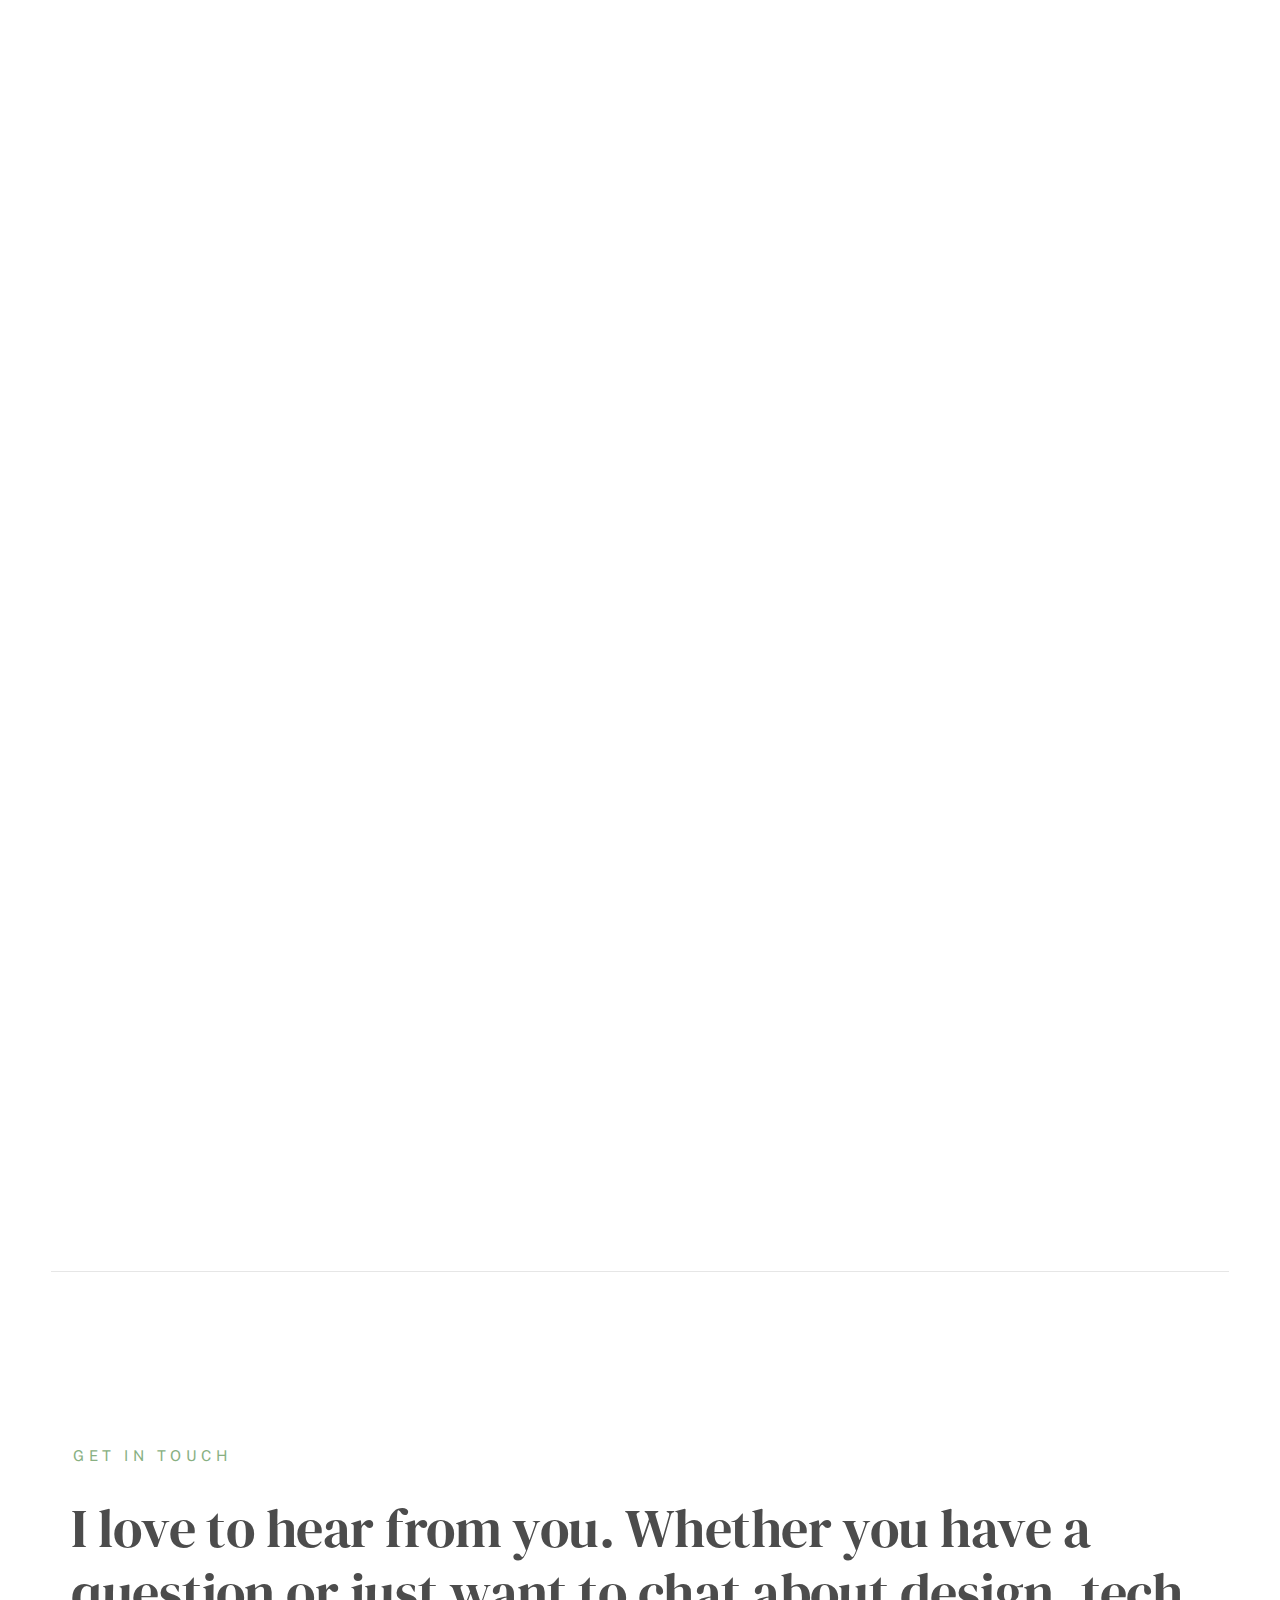
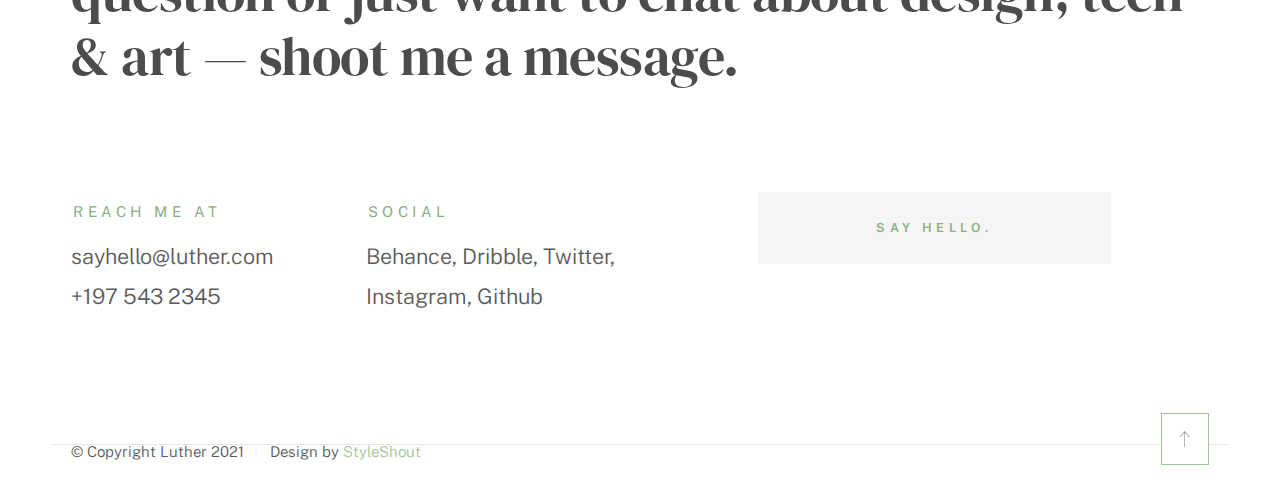
<file: testfile.html>
<!DOCTYPE html>
<html class="no-js ss-preload" lang="en">
<head>

  <!--- basic page needs
  ================================================== -->
  <meta charset="utf-8">
  <title>Luther</title>
  <meta name="description" content="">
  <meta name="author" content="">

  <!-- mobile specific metas
  ================================================== -->
  <meta name="viewport" content="width=device-width, initial-scale=1">

  <!-- CSS
  ================================================== -->
  <link rel="stylesheet" href="css/vendor.css">
  <link rel="stylesheet" href="css/styles.css">

  <!-- favicons
  ================================================== -->
  <link rel="apple-touch-icon" sizes="180x180" href="apple-touch-icon.png">
  <link rel="icon" type="image/png" sizes="32x32" href="favicon-32x32.png">
  <link rel="icon" type="image/png" sizes="16x16" href="favicon-16x16.png">
  <link rel="manifest" href="site.webmanifest">

</head>

<body id="top">


<!-- # preloader
================================================== -->
<div id="preloader">
  <div id="loader">
  </div>
</div>


<!-- # page wrap
================================================== -->
<div class="s-pagewrap">

  <div class="circles">
    <span></span>
    <span></span>
    <span></span>
    <span></span>
    <span></span>
  </div>


  <!-- ## site header
  ================================================== -->
  <header class="s-header">

    <div class="header-mobile">
      <span class="mobile-home-link"><a href="index.html">Luther.</a></span>
      <a class="mobile-menu-toggle" href="#0"><span>Menu</span></a>
    </div>

    <div class="row wide main-nav-wrap">
      <nav class="column lg-12 main-nav">
        <ul>
          <li><a href="index.html" class="home-link">Luther.</a></li>
          <li class="current"><a href="#intro" class="smoothscroll">Intro</a></li>
          <li><a href="#about" class="smoothscroll">About</a></li>
          <li><a href="#works" class="smoothscroll">Works</a></li>
          <li><a href="#contact" class="smoothscroll">Say Hello</a></li>
        </ul>
      </nav>
    </div>

  </header> <!-- end s-header -->


  <!-- ## main content
  ==================================================- -->
  <main class="s-content">


    <!-- ### intro
    ================================================== -->
    <section id="intro" class="s-intro target-section">

      <div class="row intro-content wide">

        <div class="column">
          <div class="text-pretitle with-line">
            Hello World
          </div>

          <h1 class="text-huge-title">
            I am Luther, <br>
            a digital designer <br>
            & frontend <br>
            developer based <br>
            in Somewhere.
          </h1>
        </div>

        <ul class="intro-social">
          <li><a href="#0">Behance</a></li>
          <li><a href="#0">Twitter</a></li>
          <li><a href="#0">Dribbble</a></li>
          <li><a href="#0">Instagram</a></li>
        </ul>

      </div> <!-- end intro content -->

      <a href="#about" class="intro-scrolldown smoothscroll">
        <svg width="24" height="24" viewBox="0 0 24 24" xmlns="http://www.w3.org/2000/svg" fill-rule="evenodd" clip-rule="evenodd"><path d="M11 21.883l-6.235-7.527-.765.644 7.521 9 7.479-9-.764-.645-6.236 7.529v-21.884h-1v21.883z"/></svg>
      </a>

    </section> <!-- end s-intro -->


    <!-- ### about
    ================================================== -->
    <section id="about" class="s-about target-section">


      <div class="row about-info wide" data-animate-block>

        <div class="column lg-6 md-12 about-info__pic-block">
          <img src="images/about-photo.jpg"
               srcset="images/about-photo.jpg 1x, images/about-photo@2x.jpg 2x" alt="" class="about-info__pic" data-animate-el>
        </div>

        <div class="column lg-6 md-12">
          <div class="about-info__text" >

            <h2 class="text-pretitle with-line" data-animate-el>
              About
            </h2>
            <p class="attention-getter" data-animate-el>
              Lorem ipsum dolor sit amet, consectetur adipiscing elit, sed do eiusmod
              tempor incididunt ut labore et dolore magna aliqua. Ut enim ad minim
              veniam, quis nostrud exercitation ullamco laboris nisi ut aliquip ex
              ea commodo consequat. Duis aute irure dolor in reprehenderit in voluptate
              velit esse cillum dolore eu fugiat nulla pariatur.
            </p>
            <a href="#0" class="btn btn--medium u-fullwidth" data-animate-el>Download CV</a>

          </div>
        </div>
      </div> <!-- about-info -->


      <div class="row about-expertise" data-animate-block>
        <div class="column lg-12">

          <h2 class="text-pretitle" data-animate-el>Expertise</h2>

          <ul class="skills-list h1" data-animate-el>
            <li>Visual Design</li>
            <li>Branding Identity</li>
            <li>UI Design</li>
            <li>Product Design</li>
            <li>Prototyping</li>
            <li>Illustration</li>
          </ul>

        </div>
      </div> <!-- end about-expertise -->


      <div class="row about-timelines" data-animate-block>

        <div class="column lg-6 tab-12">

          <h2 class="text-pretitle" data-animate-el>
            Experience
          </h2>

          <div class="timeline" data-animate-el>

            <div class="timeline__block">
              <div class="timeline__bullet"></div>
              <div class="timeline__header">
                <h4 class="timeline__title">Dropbox</h3>
                  <h5 class="timeline__meta">Product Designer</h5>
                  <p class="timeline__timeframe">August 2019 - Present</p>
              </div>
              <div class="timeline__desc">
                <p>Lorem ipsum Occaecat do esse ex et dolor culpa nisi ex in magna consectetur nisi cupidatat laboris esse eiusmod deserunt aute do quis velit esse sed Ut proident cupidatat nulla esse cillum laborum occaecat nostrud sit dolor incididunt amet est occaecat nisi.</p>
              </div>
            </div>

            <div class="timeline__block">
              <div class="timeline__bullet"></div>
              <div class="timeline__header">
                <h4 class="timeline__title">Microsoft</h4>
                <h5 class="timeline__meta">Frontend Developer</h5>
                <p class="timeline__timeframe">August 2016 - July 2019</p>
              </div>
              <div class="timeline__desc">
                <p>Lorem ipsum Occaecat do esse ex et dolor culpa nisi ex in magna consectetur nisi cupidatat laboris esse eiusmod deserunt aute do quis velit esse sed Ut proident cupidatat nulla esse cillum laborum occaecat nostrud sit dolor incididunt amet est occaecat nisi.</p>
              </div>
            </div>

          </div> <!-- end timeline -->

        </div> <!-- end column -->

        <div class="column lg-6 tab-12">

          <h2 class="text-pretitle" data-animate-el>
            Education
          </h2>

          <div class="timeline" data-animate-el>

            <div class="timeline__block">
              <div class="timeline__bullet"></div>
              <div class="timeline__header">
                <h4 class="timeline__title">University of Life</h3>
                  <h5 class="timeline__meta">Master in Graphic Design</h5>
                  <p class="timeline__timeframe">April 2015</p>
              </div>
              <div class="timeline__desc">
                <p>Lorem ipsum Occaecat do esse ex et dolor culpa nisi ex in magna consectetur nisi cupidatat laboris esse eiusmod deserunt aute do quis velit esse sed Ut proident cupidatat nulla esse cillum laborum occaecat nostrud sit dolor incididunt amet est occaecat nisi.</p>
              </div>
            </div>

            <div class="timeline__block">
              <div class="timeline__bullet"></div>
              <div class="timeline__header">
                <h4 class="timeline__title">School of Cool Designers</h4>
                <h5 class="timeline__meta">B.A. Degree in Graphic Design</h5>
                <p class="timeline__timeframe">August 2012</p>
              </div>
              <div class="timeline__desc">
                <p>Lorem ipsum Occaecat do esse ex et dolor culpa nisi ex in magna consectetur nisi cupidatat laboris esse eiusmod deserunt aute do quis velit esse sed Ut proident cupidatat nulla esse cillum laborum occaecat nostrud sit dolor incididunt amet est occaecat nisi.</p>
              </div>
            </div>

          </div> <!-- end timeline -->

        </div> <!-- end column -->


      </div> <!-- end about-timelines -->

    </section> <!-- end s-about -->


    <!-- ### works
    ================================================== -->
    <section id="works" class="s-works target-section">


      <div class="row works-portfolio">

        <div class="column lg-12" data-animate-block>

          <h2 class="text-pretitle" data-animate-el>
            Recent Works
          </h2>
          <p class="h1" data-animate-el>
            Here are some of my favorite projects I have done lately. Feel free to check them out.
          </p>

          <ul class="folio-list row block-lg-one-half block-stack-on-1000">

            <li class="folio-list__item column" data-animate-el>
              <a class="folio-list__item-link" href="#modal-01">
                <div class="folio-list__item-pic">
                  <img src="images/portfolio/fuji.jpg"
                       srcset="images/portfolio/fuji.jpg 1x, images/portfolio/fuji@2x.jpg 2x"  alt="">
                </div>

                <div class="folio-list__item-text">
                  <div class="folio-list__item-cat">
                    Website
                  </div>
                  <div class="folio-list__item-title">
                    Retro Camera.
                  </div>
                </div>
              </a>
              <a class="folio-list__proj-link" href="#" title="project link">
                <svg width="15" height="15" viewBox="0 0 15 15" fill="none" xmlns="http://www.w3.org/2000/svg"><path d="M8.14645 3.14645C8.34171 2.95118 8.65829 2.95118 8.85355 3.14645L12.8536 7.14645C13.0488 7.34171 13.0488 7.65829 12.8536 7.85355L8.85355 11.8536C8.65829 12.0488 8.34171 12.0488 8.14645 11.8536C7.95118 11.6583 7.95118 11.3417 8.14645 11.1464L11.2929 8H2.5C2.22386 8 2 7.77614 2 7.5C2 7.22386 2.22386 7 2.5 7H11.2929L8.14645 3.85355C7.95118 3.65829 7.95118 3.34171 8.14645 3.14645Z" fill="currentColor" fill-rule="evenodd" clip-rule="evenodd"></path></svg>
              </a>
            </li> <!--end folio-list__item -->

            <li class="folio-list__item column" data-animate-el>
              <a class="folio-list__item-link" href="#modal-02">
                <div class="folio-list__item-pic">
                  <img src="images/portfolio/lamp.jpg"
                       srcset="images/portfolio/lamp.jpg 1x, images/portfolio/lamp@2x.jpg 2x" alt="">
                </div>

                <div class="folio-list__item-text">
                  <div class="folio-list__item-cat">
                    Product Design
                  </div>
                  <div class="folio-list__item-title">
                    The White Lamp.
                  </div>
                </div>
              </a>
              <a class="folio-list__proj-link" href="#" title="project link">
                <svg width="15" height="15" viewBox="0 0 15 15" fill="none" xmlns="http://www.w3.org/2000/svg"><path d="M8.14645 3.14645C8.34171 2.95118 8.65829 2.95118 8.85355 3.14645L12.8536 7.14645C13.0488 7.34171 13.0488 7.65829 12.8536 7.85355L8.85355 11.8536C8.65829 12.0488 8.34171 12.0488 8.14645 11.8536C7.95118 11.6583 7.95118 11.3417 8.14645 11.1464L11.2929 8H2.5C2.22386 8 2 7.77614 2 7.5C2 7.22386 2.22386 7 2.5 7H11.2929L8.14645 3.85355C7.95118 3.65829 7.95118 3.34171 8.14645 3.14645Z" fill="currentColor" fill-rule="evenodd" clip-rule="evenodd"></path></svg>
              </a>
            </li> <!--end folio-list__item -->

            <li class="folio-list__item column" data-animate-el>
              <a class="folio-list__item-link" href="#modal-03">
                <div class="folio-list__item-pic">
                  <img src="images/portfolio/rucksack.jpg"
                       srcset="images/portfolio/rucksack.jpg 1x, images/portfolio/rucksack@2x.jpg 2x" alt="">
                </div>

                <div class="folio-list__item-text">
                  <div class="folio-list__item-cat">
                    Branding
                  </div>
                  <div class="folio-list__item-title">
                    Rucksuck.
                  </div>
                </div>
              </a>
              <a class="folio-list__proj-link" href="#" title="project link">
                <svg width="15" height="15" viewBox="0 0 15 15" fill="none" xmlns="http://www.w3.org/2000/svg"><path d="M8.14645 3.14645C8.34171 2.95118 8.65829 2.95118 8.85355 3.14645L12.8536 7.14645C13.0488 7.34171 13.0488 7.65829 12.8536 7.85355L8.85355 11.8536C8.65829 12.0488 8.34171 12.0488 8.14645 11.8536C7.95118 11.6583 7.95118 11.3417 8.14645 11.1464L11.2929 8H2.5C2.22386 8 2 7.77614 2 7.5C2 7.22386 2.22386 7 2.5 7H11.2929L8.14645 3.85355C7.95118 3.65829 7.95118 3.34171 8.14645 3.14645Z" fill="currentColor" fill-rule="evenodd" clip-rule="evenodd"></path></svg>
              </a>
            </li> <!--end folio-list__item -->

            <li class="folio-list__item column" data-animate-el>
              <a class="folio-list__item-link" href="#modal-04">
                <div class="folio-list__item-pic">
                  <img src="images/portfolio/skaterboy.jpg"
                       srcset="images/portfolio/skaterboy.jpg 1x, images/portfolio/skaterboy@2x.jpg 2x" alt="">
                </div>

                <div class="folio-list__item-text">
                  <div class="folio-list__item-cat">
                    Website
                  </div>
                  <div class="folio-list__item-title">
                    Since Day One.
                  </div>
                </div>
              </a>
              <a class="folio-list__proj-link" href="#" title="project link">
                <svg width="15" height="15" viewBox="0 0 15 15" fill="none" xmlns="http://www.w3.org/2000/svg"><path d="M8.14645 3.14645C8.34171 2.95118 8.65829 2.95118 8.85355 3.14645L12.8536 7.14645C13.0488 7.34171 13.0488 7.65829 12.8536 7.85355L8.85355 11.8536C8.65829 12.0488 8.34171 12.0488 8.14645 11.8536C7.95118 11.6583 7.95118 11.3417 8.14645 11.1464L11.2929 8H2.5C2.22386 8 2 7.77614 2 7.5C2 7.22386 2.22386 7 2.5 7H11.2929L8.14645 3.85355C7.95118 3.65829 7.95118 3.34171 8.14645 3.14645Z" fill="currentColor" fill-rule="evenodd" clip-rule="evenodd"></path></svg>
              </a>
            </li> <!--end folio-list__item -->

            <li class="folio-list__item column" data-animate-el>
              <a class="folio-list__item-link" href="#modal-05">
                <div class="folio-list__item-pic">
                  <img src="images/portfolio/sanddunes.jpg"
                       srcset="images/portfolio/sanddunes.jpg 1x, images/portfolio/sanddunes@2x.jpg 2x" alt="">
                </div>

                <div class="folio-list__item-text">
                  <div class="folio-list__item-cat">
                    Illustration
                  </div>
                  <div class="folio-list__item-title">
                    Sand Dunes.
                  </div>
                </div>
              </a>
              <a class="folio-list__proj-link" href="#" title="project link">
                <svg width="15" height="15" viewBox="0 0 15 15" fill="none" xmlns="http://www.w3.org/2000/svg"><path d="M8.14645 3.14645C8.34171 2.95118 8.65829 2.95118 8.85355 3.14645L12.8536 7.14645C13.0488 7.34171 13.0488 7.65829 12.8536 7.85355L8.85355 11.8536C8.65829 12.0488 8.34171 12.0488 8.14645 11.8536C7.95118 11.6583 7.95118 11.3417 8.14645 11.1464L11.2929 8H2.5C2.22386 8 2 7.77614 2 7.5C2 7.22386 2.22386 7 2.5 7H11.2929L8.14645 3.85355C7.95118 3.65829 7.95118 3.34171 8.14645 3.14645Z" fill="currentColor" fill-rule="evenodd" clip-rule="evenodd"></path></svg>
              </a>
            </li> <!--end folio-list__item -->

            <li class="folio-list__item column" data-animate-el>
              <a class="folio-list__item-link" href="#modal-06">
                <div class="folio-list__item-pic">
                  <img src="images/portfolio/minimalismo.jpg"
                       srcset="images/portfolio/minimalismo.jpg 1x, images/portfolio/minimalismo@2x.jpg 2x" alt="">
                </div>

                <div class="folio-list__item-text">
                  <div class="folio-list__item-cat">
                    Branding
                  </div>
                  <div class="folio-list__item-title">
                    Minimalismo.
                  </div>
                </div>
              </a>
              <a class="folio-list__proj-link" href="#" title="project link">
                <svg width="15" height="15" viewBox="0 0 15 15" fill="none" xmlns="http://www.w3.org/2000/svg"><path d="M8.14645 3.14645C8.34171 2.95118 8.65829 2.95118 8.85355 3.14645L12.8536 7.14645C13.0488 7.34171 13.0488 7.65829 12.8536 7.85355L8.85355 11.8536C8.65829 12.0488 8.34171 12.0488 8.14645 11.8536C7.95118 11.6583 7.95118 11.3417 8.14645 11.1464L11.2929 8H2.5C2.22386 8 2 7.77614 2 7.5C2 7.22386 2.22386 7 2.5 7H11.2929L8.14645 3.85355C7.95118 3.65829 7.95118 3.34171 8.14645 3.14645Z" fill="currentColor" fill-rule="evenodd" clip-rule="evenodd"></path></svg>
              </a>
            </li> <!--end folio-list__item -->

          </ul> <!-- end folio-list -->

        </div> <!-- end column -->


        <!-- Modal Templates Popup
        -------------------------------------------- -->
        <div id="modal-01" hidden>
          <div class="modal-popup">
            <img src="images/portfolio/gallery/g-fuji.jpg" alt="">

            <div class="modal-popup__desc">
              <h5>Retro Camera</h5>
              <p>Odio soluta enim quos sit asperiores rerum rerum repudiandae cum. Vel voluptatem alias qui assumenda iure et expedita voluptatem. Ratione officiis quae.</p>
              <ul class="modal-popup__cat">
                <li>Branding</li>
                <li>Product Design</li>
              </ul>
            </div>

            <a href="https://www.behance.net/" class="modal-popup__details">Project link</a>
          </div>
        </div> <!-- end modal -->

        <div id="modal-02" hidden>
          <div class="modal-popup">
            <img src="images/portfolio/gallery/g-lamp.jpg" alt="">

            <div class="modal-popup__desc">
              <h5>The White Lamp</h5>
              <p>Proin gravida nibh vel velit auctor aliquet. Aenean sollicitudin, lorem quis bibendum auctor, nisi elit consequat ipsum, nec sagittis sem nibh id elit.</p>
              <ul class="modal-popup__cat">
                <li>Branding</li>
              </ul>
            </div>

            <a href="https://www.behance.net/" class="modal-popup__details">Project link</a>
          </div>
        </div> <!-- end modal -->

        <div id="modal-03" hidden>
          <div class="modal-popup">
            <img src="images/portfolio/gallery/g-rucksack.jpg" alt="">

            <div class="modal-popup__desc">
              <h5>Rucksuck</h5>
              <p>Exercitationem reprehenderit quod explicabo consequatur aliquid ut magni ut. Deleniti quo corrupti illum velit eveniet ratione necessitatibus ipsam mollitia.</p>
              <ul class="modal-popup__cat">
                <li>Product Design</li>
              </ul>
            </div>

            <a href="https://www.behance.net/" class="modal-popup__details">Project link</a>
          </div>
        </div> <!-- end modal -->

        <div id="modal-04" hidden>
          <div class="modal-popup">
            <img src="images/portfolio/gallery/g-skaterboy.jpg" alt="">

            <div class="modal-popup__desc">
              <h5>Since Day One</h5>
              <p>Dolores velit qui quos nobis. Aliquam delectus voluptas quos possimus non voluptatem voluptas voluptas. Est doloribus eligendi porro doloribus voluptatum.</p>
              <ul class="modal-popup__cat">
                <li>Website</li>
              </ul>
            </div>

            <a href="https://www.behance.net/" class="modal-popup__details">Project link</a>
          </div>
        </div> <!-- end modal -->

        <div id="modal-05" hidden>
          <div class="modal-popup">

            <img src="images/portfolio/gallery/g-sanddunes.jpg" alt="">

            <div class="modal-popup__desc">
              <h5>Sand Dunes</h5>
              <p>Proin gravida nibh vel velit auctor aliquet. Aenean sollicitudin, lorem quis bibendum auctor, nisi elit consequat ipsum, nec sagittis sem nibh id elit.</p>
              <ul class="modal-popup__cat">
                <li>Illustration</li>
              </ul>
            </div>

            <a href="https://www.behance.net/" class="modal-popup__details">Project link</a>
          </div>
        </div> <!-- end modal -->

        <div id="modal-06" hidden>
          <div class="modal-popup">
            <img src="images/portfolio/gallery/g-minimalismo.jpg" alt="">

            <div class="modal-popup__desc">
              <h5>Minimalismo</h5>
              <p>Quisquam vel libero consequuntur autem voluptas. Qui aut vero. Omnis fugit mollitia cupiditate voluptas. Aenean sollicitudin, lorem quis bibendum auctor.</p>
              <ul class="modal-popup__cat">
                <li>Branding</li>
                <li>Product Design</li>
              </ul>
            </div>

            <a href="https://www.behance.net/" class="modal-popup__details">Project link</a>
          </div>
        </div> <!-- end modal -->

      </div> <!-- end works-portfolio -->


      <div class="row testimonials">
        <div class="column lg-12" data-animate-block>

          <div class="swiper-container testimonial-slider" data-animate-el>

            <div class="swiper-wrapper">

              <div class="testimonial-slider__slide swiper-slide">
                <div class="testimonial-slider__author">
                  <img src="images/avatars/user-02.jpg" alt="Author image" class="testimonial-slider__avatar">
                  <cite class="testimonial-slider__cite">
                    <strong>Tim Cook</strong>
                    <span>CEO, Apple</span>
                  </cite>
                </div>
                <p>
                  Molestiae incidunt consequatur quis ipsa autem nam sit enim magni. Voluptas tempore rem.
                  Explicabo a quaerat sint autem dolore ducimus ut consequatur neque.  Nisi dolores quaerat fuga rem nihil nostrum.
                  Laudantium quia consequatur molestias delectus culpa.
                </p>
              </div> <!-- end testimonial-slider__slide -->

              <div class="testimonial-slider__slide swiper-slide">
                <div class="testimonial-slider__author">
                  <img src="images/avatars/user-03.jpg" alt="Author image" class="testimonial-slider__avatar">
                  <cite class="testimonial-slider__cite">
                    <strong>Sundar Pichai</strong>
                    <span>CEO, Google</span>
                  </cite>
                </div>
                <p>
                  Excepturi nam cupiditate culpa doloremque deleniti repellat. Veniam quos repellat voluptas animi adipisci.
                  Nisi eaque consequatur. Voluptatem dignissimos ut ducimus accusantium perspiciatis.
                  Quasi voluptas eius distinctio. Atque eos maxime.
                </p>
              </div> <!-- end testimonial-slider__slide -->

              <div class="testimonial-slider__slide swiper-slide">
                <div class="testimonial-slider__author">
                  <img src="images/avatars/user-01.jpg" alt="Author image" class="testimonial-slider__avatar">
                  <cite class="testimonial-slider__cite">
                    <strong>Satya Nadella</strong>
                    <span>CEO, Microsoft</span>
                  </cite>
                </div>
                <p>
                  Repellat dignissimos libero. Qui sed at corrupti expedita voluptas odit. Nihil ea quia nesciunt. Ducimus aut sed ipsam.
                  Autem eaque officia cum exercitationem sunt voluptatum accusamus. Quasi voluptas eius distinctio.
                  Voluptatem dignissimos ut.
                </p>
              </div> <!-- end testimonial-slider__slide -->

              <div class="testimonial-slider__slide swiper-slide">
                <div class="testimonial-slider__author">
                  <img src="images/avatars/user-06.jpg" alt="Author image" class="testimonial-slider__avatar">
                  <cite class="testimonial-slider__cite">
                    <strong>Jeff Bezos</strong>
                    <span>CEO, Amazon</span>
                  </cite>
                </div>
                <p>
                  Nunc interdum lacus sit amet orci. Vestibulum dapibus nunc ac augue. Fusce vel dui. In ac felis
                  quis tortor malesuada pretium. Curabitur vestibulum aliquam leo. Qui sed at corrupti expedita voluptas odit.
                  Nihil ea quia nesciunt. Ducimus aut sed ipsam.
                </p>
              </div> <!-- end testimonial-slider__slide -->

            </div> <!-- end swiper-wrapper -->

            <div class="swiper-pagination"></div>

          </div> <!-- end swiper-container -->

        </div> <!-- end column -->
      </div> <!-- end row testimonials -->

    </section> <!-- end s-works -->


    <!-- ### contact
    ================================================== -->
    <section id="contact" class="s-contact target-section">

      <div class="row contact-top">
        <div class="column lg-12">
          <h2 class="text-pretitle">
            Get In Touch
          </h2>

          <p class="h1">
            I love to hear from you.
            Whether you have a question or just
            want to chat about design, tech & art — shoot me a message.
          </p>
        </div>
      </div> <!-- end contact-top -->

      <div class="row contact-bottom">
        <div class="column lg-3 md-5 tab-6 stack-on-550 contact-block">
          <h3 class="text-pretitle">Reach me at</h3>
          <p class="contact-links">
            <a href="mailto:sayhello@luther.com" class="mailtoui">sayhello@luther.com</a> <br>
            <a href="tel:+1975432345">+197 543 2345</a>
          </p>
        </div>
        <div class="column lg-4 md-5 tab-6 stack-on-550 contact-block">
          <h3 class="text-pretitle">Social</h3>
          <ul class="contact-social">
            <li><a href="#0">Behance</a></li>
            <li><a href="#0">Dribble</a></li>
            <li><a href="#0">Twitter</a></li>
            <li><a href="#0">Instagram</a></li>
            <li><a href="#0">Github</a></li>
          </ul>
        </div>
        <div class="column lg-4 md-12 contact-block">
          <a href="mailto:sayhello@luther.com" class="mailtoui btn btn--medium u-fullwidth contact-btn">Say Hello.</a>
        </div>
      </div> <!-- end contact-bottom -->

    </section> <!-- end contact -->

  </main> <!-- end s-content -->


  <!-- ## footer
  ================================================== -->
  <footer class="s-footer">

    <div class="row">
      <div class="column ss-copyright">
        <span>© Copyright Luther 2021</span>
        <span>Design by <a href="https://www.styleshout.com/">StyleShout</a></span>
      </div>

      <div class="ss-go-top">
        <a class="smoothscroll" title="Back to Top" href="#top">
          <svg xmlns="http://www.w3.org/2000/svg" viewBox="0 0 24 24" fill-rule="evenodd" clip-rule="evenodd"><path d="M11 2.206l-6.235 7.528-.765-.645 7.521-9 7.479 9-.764.646-6.236-7.53v21.884h-1v-21.883z"/></svg>
        </a>
      </div>
    </div>

  </footer> <!-- end s-footer -->

</div> <!-- end -s-pagewrap -->


<!-- Java Script
================================================== -->
<script src="js/plugins.js"></script>
<script src="js/main.js"></script>

</body>
</html>
</file>
<file: css/vendor.css>
/* ===================================================================
 * Theme Third-party Stylesheets
 * Template Ver. 1.0.0
 * 02-16-2021
 * -------------------------------------------------------------------
 *
 * TOC:
 * 
 * # PrismJS 1.20.0
 * # Swiper 6.4.5
 * # Basiclightbox
 * 
 * ------------------------------------------------------------------- */



/* ===================================================================
 * # PrismJS 1.20.0
 *   https://prismjs.com/download.html#themes=prism-tomorrow&languages=markup+css+clike+javascript+markup-templating+php
 *   
 *   prism.js tomorrow night eighties for JavaScript, CoffeeScript, CSS and HTML
 *   Based on https://github.com/chriskempson/tomorrow-theme
 *   @author Rose Pritchard
 * ------------------------------------------------------------------- */

code[class*="language-"],
pre[class*="language-"] {
    color           : #ccc;
    background      : none;
    font-family     : var(--font-mono);
    font-size       : calc(var(--text-size) * 0.9444);
    text-align      : left;
    white-space     : pre;
    word-spacing    : normal;
    word-break      : normal;
    word-wrap       : normal;
    line-height     : var(--vspace-1);
    -moz-tab-size   : 4;
    -o-tab-size     : 4;
    tab-size        : 4;
    -webkit-hyphens : none;
    -moz-hyphens    : none;
    -ms-hyphens     : none;
    hyphens         : none;
}

/* Code blocks */

pre[class*="language-"] {
    padding  : var(--vspace-0_5) 0 var(--vspace-1);
    margin   : 0;
    overflow : auto;
}

:not(pre)>code[class*="language-"],
pre[class*="language-"] {
    background : #2d2d2d;
}

/* Inline code */

:not(pre)>code[class*="language-"] {
    padding     : .1em;
    white-space : normal;
}

.token.comment,
.token.block-comment,
.token.prolog,
.token.doctype,
.token.cdata {
    color : #999;
}

.token.punctuation {
    color : #ccc;
}

.token.tag,
.token.attr-name,
.token.namespace,
.token.deleted {
    color : #e2777a;
}

.token.function-name {
    color : #6196cc;
}

.token.boolean,
.token.number,
.token.function {
    color : #f08d49;
}

.token.property,
.token.class-name,
.token.constant,
.token.symbol {
    color : #f8c555;
}

.token.selector,
.token.important,
.token.atrule,
.token.keyword,
.token.builtin {
    color : #cc99cd;
}

.token.string,
.token.char,
.token.attr-value,
.token.regex,
.token.variable {
    color : #7ec699;
}

.token.operator,
.token.entity,
.token.url {
    color : #67cdcc;
}

.token.important,
.token.bold {
    font-weight : bold;
}

.token.italic {
    font-style : italic;
}

.token.entity {
    cursor : help;
}

.token.inserted {
    color : green;
}



/* ===================================================================
 * # Swiper 6.4.5
 *   Most modern mobile touch slider and framework with hardware accelerated transitions
 *   https://swiperjs.com
 *
 *   Copyright 2014-2020 Vladimir Kharlampidi
 *
 *   Released under the MIT License
 *
 *   Released on: December 18, 2020
 * ------------------------------------------------------------------- */

@font-face {
    font-family : "swiper-icons";
    src         : url("data:application/font-woff;charset=utf-8;base64, [base64]//wADZ2x5ZgAAAywAAADMAAAD2MHtryVoZWFkAAABbAAAADAAAAA2E2+eoWhoZWEAAAGcAAAAHwAAACQC9gDzaG10eAAAAigAAAAZAAAArgJkABFsb2NhAAAC0AAAAFoAAABaFQAUGG1heHAAAAG8AAAAHwAAACAAcABAbmFtZQAAA/gAAAE5AAACXvFdBwlwb3N0AAAFNAAAAGIAAACE5s74hXjaY2BkYGAAYpf5Hu/j+W2+MnAzMYDAzaX6QjD6/4//Bxj5GA8AuRwMYGkAPywL13jaY2BkYGA88P8Agx4j+/8fQDYfA1AEBWgDAIB2BOoAeNpjYGRgYNBh4GdgYgABEMnIABJzYNADCQAACWgAsQB42mNgYfzCOIGBlYGB0YcxjYGBwR1Kf2WQZGhhYGBiYGVmgAFGBiQQkOaawtDAoMBQxXjg/wEGPcYDDA4wNUA2CCgwsAAAO4EL6gAAeNpj2M0gyAACqxgGNWBkZ2D4/wMA+xkDdgAAAHjaY2BgYGaAYBkGRgYQiAHyGMF8FgYHIM3DwMHABGQrMOgyWDLEM1T9/w8UBfEMgLzE////P/5//f/V/xv+r4eaAAeMbAxwIUYmIMHEgKYAYjUcsDAwsLKxc3BycfPw8jEQA/[base64]/uznmfPFBNODM2K7MTQ45YEAZqGP81AmGGcF3iPqOop0r1SPTaTbVkfUe4HXj97wYE+yNwWYxwWu4v1ugWHgo3S1XdZEVqWM7ET0cfnLGxWfkgR42o2PvWrDMBSFj/IHLaF0zKjRgdiVMwScNRAoWUoH78Y2icB/yIY09An6AH2Bdu/UB+yxopYshQiEvnvu0dURgDt8QeC8PDw7Fpji3fEA4z/PEJ6YOB5hKh4dj3EvXhxPqH/SKUY3rJ7srZ4FZnh1PMAtPhwP6fl2PMJMPDgeQ4rY8YT6Gzao0eAEA409DuggmTnFnOcSCiEiLMgxCiTI6Cq5DZUd3Qmp10vO0LaLTd2cjN4fOumlc7lUYbSQcZFkutRG7g6JKZKy0RmdLY680CDnEJ+UMkpFFe1RN7nxdVpXrC4aTtnaurOnYercZg2YVmLN/d/gczfEimrE/fs/bOuq29Zmn8tloORaXgZgGa78yO9/cnXm2BpaGvq25Dv9S4E9+5SIc9PqupJKhYFSSl47+Qcr1mYNAAAAeNptw0cKwkAAAMDZJA8Q7OUJvkLsPfZ6zFVERPy8qHh2YER+3i/BP83vIBLLySsoKimrqKqpa2hp6+jq6RsYGhmbmJqZSy0sraxtbO3sHRydnEMU4uR6yx7JJXveP7WrDycAAAAAAAH//wACeNpjYGRgYOABYhkgZgJCZgZNBkYGLQZtIJsFLMYAAAw3ALgAeNolizEKgDAQBCchRbC2sFER0YD6qVQiBCv/H9ezGI6Z5XBAw8CBK/m5iQQVauVbXLnOrMZv2oLdKFa8Pjuru2hJzGabmOSLzNMzvutpB3N42mNgZGBg4GKQYzBhYMxJLMlj4GBgAYow/P/PAJJhLM6sSoWKfWCAAwDAjgbRAAB42mNgYGBkAIIbCZo5IPrmUn0hGA0AO8EFTQAA") format("woff");
    font-weight : 400;
    font-style  : normal;
}

:root {
    --swiper-theme-color : #007aff;
}

.swiper-container {
    margin-left  : auto;
    margin-right : auto;
    position     : relative;
    overflow     : hidden;
    list-style   : none;
    padding      : 0;
    /* Fix of Webkit flickering */
    z-index      : 1;
}

.swiper-container-vertical>.swiper-wrapper {
    flex-direction : column;
}

.swiper-wrapper {
    position            : relative;
    width               : 100%;
    height              : 100%;
    z-index             : 1;
    display             : flex;
    transition-property : transform;
    box-sizing          : content-box;
}

.swiper-container-android .swiper-slide,
.swiper-wrapper {
    transform : translate3d(0px, 0, 0);
}

.swiper-container-multirow>.swiper-wrapper {
    flex-wrap : wrap;
}

.swiper-container-multirow-column>.swiper-wrapper {
    flex-wrap      : wrap;
    flex-direction : column;
}

.swiper-container-free-mode>.swiper-wrapper {
    transition-timing-function : ease-out;
    margin                     : 0 auto;
}

.swiper-slide {
    flex-shrink         : 0;
    width               : 100%;
    height              : 100%;
    position            : relative;
    transition-property : transform;
}

.swiper-slide-invisible-blank {
    visibility : hidden;
}

/* Auto Height */

.swiper-container-autoheight,
.swiper-container-autoheight .swiper-slide {
    height : auto;
}

.swiper-container-autoheight .swiper-wrapper {
    align-items         : flex-start;
    transition-property : transform, height;
}

/* 3D Effects */

.swiper-container-3d {
    perspective : 1200px;
}

.swiper-container-3d .swiper-wrapper,
.swiper-container-3d .swiper-slide,
.swiper-container-3d .swiper-slide-shadow-left,
.swiper-container-3d .swiper-slide-shadow-right,
.swiper-container-3d .swiper-slide-shadow-top,
.swiper-container-3d .swiper-slide-shadow-bottom,
.swiper-container-3d .swiper-cube-shadow {
    transform-style : preserve-3d;
}

.swiper-container-3d .swiper-slide-shadow-left,
.swiper-container-3d .swiper-slide-shadow-right,
.swiper-container-3d .swiper-slide-shadow-top,
.swiper-container-3d .swiper-slide-shadow-bottom {
    position       : absolute;
    left           : 0;
    top            : 0;
    width          : 100%;
    height         : 100%;
    pointer-events : none;
    z-index        : 10;
}

.swiper-container-3d .swiper-slide-shadow-left {
    background-image : linear-gradient(to left, rgba(0, 0, 0, 0.5), rgba(0, 0, 0, 0));
}

.swiper-container-3d .swiper-slide-shadow-right {
    background-image : linear-gradient(to right, rgba(0, 0, 0, 0.5), rgba(0, 0, 0, 0));
}

.swiper-container-3d .swiper-slide-shadow-top {
    background-image : linear-gradient(to top, rgba(0, 0, 0, 0.5), rgba(0, 0, 0, 0));
}

.swiper-container-3d .swiper-slide-shadow-bottom {
    background-image : linear-gradient(to bottom, rgba(0, 0, 0, 0.5), rgba(0, 0, 0, 0));
}

/* CSS Mode */

.swiper-container-css-mode>.swiper-wrapper {
    overflow           : auto;
    scrollbar-width    : none;
    /* For Firefox */
    -ms-overflow-style : none;
    /* For Internet Explorer and Edge */
}

.swiper-container-css-mode>.swiper-wrapper::-webkit-scrollbar {
    display : none;
}

.swiper-container-css-mode>.swiper-wrapper>.swiper-slide {
    scroll-snap-align : start start;
}

.swiper-container-horizontal.swiper-container-css-mode>.swiper-wrapper {
    scroll-snap-type : x mandatory;
}

.swiper-container-vertical.swiper-container-css-mode>.swiper-wrapper {
    scroll-snap-type : y mandatory;
}

:root {
    --swiper-navigation-size   : 44px;
    /*
    --swiper-navigation-color  : var(--swiper-theme-color);
    */
}

.swiper-button-prev,
.swiper-button-next {
    position        : absolute;
    top             : 50%;
    width           : calc(var(--swiper-navigation-size) / 44 * 27);
    height          : var(--swiper-navigation-size);
    margin-top      : calc(-1 * var(--swiper-navigation-size) / 2);
    z-index         : 10;
    cursor          : pointer;
    display         : flex;
    align-items     : center;
    justify-content : center;
    color           : var(--swiper-navigation-color, var(--swiper-theme-color));
}

.swiper-button-prev.swiper-button-disabled,
.swiper-button-next.swiper-button-disabled {
    opacity        : 0.35;
    cursor         : auto;
    pointer-events : none;
}

.swiper-button-prev:after,
.swiper-button-next:after {
    font-family    : swiper-icons;
    font-size      : var(--swiper-navigation-size);
    text-transform : none !important;
    letter-spacing : 0;
    text-transform : none;
    font-variant   : initial;
    line-height    : 1;
}

.swiper-button-prev,
.swiper-container-rtl .swiper-button-next {
    left  : 10px;
    right : auto;
}

.swiper-button-prev:after,
.swiper-container-rtl .swiper-button-next:after {
    content : "prev";
}

.swiper-button-next,
.swiper-container-rtl .swiper-button-prev {
    right : 10px;
    left  : auto;
}

.swiper-button-next:after,
.swiper-container-rtl .swiper-button-prev:after {
    content : "next";
}

.swiper-button-prev.swiper-button-white,
.swiper-button-next.swiper-button-white {
    --swiper-navigation-color : #ffffff;
}

.swiper-button-prev.swiper-button-black,
.swiper-button-next.swiper-button-black {
    --swiper-navigation-color : #000000;
}

.swiper-button-lock {
    display : none;
}

:root {
    /*
    --swiper-pagination-color: var(--swiper-theme-color);
    */
}

.swiper-pagination {
    position   : absolute;
    text-align : center;
    transition : 300ms opacity;
    transform  : translate3d(0, 0, 0);
    z-index    : 10;
}

.swiper-pagination.swiper-pagination-hidden {
    opacity : 0;
}

/* Common Styles */

.swiper-pagination-fraction,
.swiper-pagination-custom,
.swiper-container-horizontal>.swiper-pagination-bullets {
    bottom : 10px;
    left   : 0;
    width  : 100%;
}

/* Bullets */

.swiper-pagination-bullets-dynamic {
    overflow  : hidden;
    font-size : 0;
}

.swiper-pagination-bullets-dynamic .swiper-pagination-bullet {
    transform : scale(0.33);
    position  : relative;
}

.swiper-pagination-bullets-dynamic .swiper-pagination-bullet-active {
    transform : scale(1);
}

.swiper-pagination-bullets-dynamic .swiper-pagination-bullet-active-main {
    transform : scale(1);
}

.swiper-pagination-bullets-dynamic .swiper-pagination-bullet-active-prev {
    transform : scale(0.66);
}

.swiper-pagination-bullets-dynamic .swiper-pagination-bullet-active-prev-prev {
    transform : scale(0.33);
}

.swiper-pagination-bullets-dynamic .swiper-pagination-bullet-active-next {
    transform : scale(0.66);
}

.swiper-pagination-bullets-dynamic .swiper-pagination-bullet-active-next-next {
    transform : scale(0.33);
}

.swiper-pagination-bullet {
    width         : 8px;
    height        : 8px;
    display       : inline-block;
    border-radius : 100%;
    background    : #000;
    opacity       : 0.2;
}

button.swiper-pagination-bullet {
    border             : none;
    margin             : 0;
    padding            : 0;
    box-shadow         : none;
    -webkit-appearance : none;
    -moz-appearance    : none;
    appearance         : none;
}

.swiper-pagination-clickable .swiper-pagination-bullet {
    cursor : pointer;
}

.swiper-pagination-bullet-active {
    opacity    : 1;
    background : var(--swiper-pagination-color, var(--swiper-theme-color));
}

.swiper-container-vertical>.swiper-pagination-bullets {
    right     : 10px;
    top       : 50%;
    transform : translate3d(0px, -50%, 0);
}

.swiper-container-vertical>.swiper-pagination-bullets .swiper-pagination-bullet {
    margin  : 6px 0;
    display : block;
}

.swiper-container-vertical>.swiper-pagination-bullets.swiper-pagination-bullets-dynamic {
    top       : 50%;
    transform : translateY(-50%);
    width     : 8px;
}

.swiper-container-vertical>.swiper-pagination-bullets.swiper-pagination-bullets-dynamic .swiper-pagination-bullet {
    display    : inline-block;
    transition : 200ms transform, 200ms top;
}

.swiper-container-horizontal>.swiper-pagination-bullets .swiper-pagination-bullet {
    margin : 0 4px;
}

.swiper-container-horizontal>.swiper-pagination-bullets.swiper-pagination-bullets-dynamic {
    left        : 50%;
    transform   : translateX(-50%);
    white-space : nowrap;
}

.swiper-container-horizontal>.swiper-pagination-bullets.swiper-pagination-bullets-dynamic .swiper-pagination-bullet {
    transition : 200ms transform, 200ms left;
}

.swiper-container-horizontal.swiper-container-rtl>.swiper-pagination-bullets-dynamic .swiper-pagination-bullet {
    transition : 200ms transform, 200ms right;
}

/* Progress */

.swiper-pagination-progressbar {
    background : rgba(0, 0, 0, 0.25);
    position   : absolute;
}

.swiper-pagination-progressbar .swiper-pagination-progressbar-fill {
    background       : var(--swiper-pagination-color, var(--swiper-theme-color));
    position         : absolute;
    left             : 0;
    top              : 0;
    width            : 100%;
    height           : 100%;
    transform        : scale(0);
    transform-origin : left top;
}

.swiper-container-rtl .swiper-pagination-progressbar .swiper-pagination-progressbar-fill {
    transform-origin : right top;
}

.swiper-container-horizontal>.swiper-pagination-progressbar,
.swiper-container-vertical>.swiper-pagination-progressbar.swiper-pagination-progressbar-opposite {
    width  : 100%;
    height : 4px;
    left   : 0;
    top    : 0;
}

.swiper-container-vertical>.swiper-pagination-progressbar,
.swiper-container-horizontal>.swiper-pagination-progressbar.swiper-pagination-progressbar-opposite {
    width  : 4px;
    height : 100%;
    left   : 0;
    top    : 0;
}

.swiper-pagination-white {
    --swiper-pagination-color : #ffffff;
}

.swiper-pagination-black {
    --swiper-pagination-color : #000000;
}

.swiper-pagination-lock {
    display : none;
}

/* Scrollbar */

.swiper-scrollbar {
    border-radius    : 10px;
    position         : relative;
    -ms-touch-action : none;
    background       : rgba(0, 0, 0, 0.1);
}

.swiper-container-horizontal>.swiper-scrollbar {
    position : absolute;
    left     : 1%;
    bottom   : 3px;
    z-index  : 50;
    height   : 5px;
    width    : 98%;
}

.swiper-container-vertical>.swiper-scrollbar {
    position : absolute;
    right    : 3px;
    top      : 1%;
    z-index  : 50;
    width    : 5px;
    height   : 98%;
}

.swiper-scrollbar-drag {
    height        : 100%;
    width         : 100%;
    position      : relative;
    background    : rgba(0, 0, 0, 0.5);
    border-radius : 10px;
    left          : 0;
    top           : 0;
}

.swiper-scrollbar-cursor-drag {
    cursor : move;
}

.swiper-scrollbar-lock {
    display : none;
}

.swiper-zoom-container {
    width           : 100%;
    height          : 100%;
    display         : flex;
    justify-content : center;
    align-items     : center;
    text-align      : center;
}

.swiper-zoom-container>img,
.swiper-zoom-container>svg,
.swiper-zoom-container>canvas {
    max-width  : 100%;
    max-height : 100%;
    object-fit : contain;
}

.swiper-slide-zoomed {
    cursor : move;
}

/* Preloader */

:root {
    /*
    --swiper-preloader-color: var(--swiper-theme-color);
    */
}

.swiper-lazy-preloader {
    width            : 42px;
    height           : 42px;
    position         : absolute;
    left             : 50%;
    top              : 50%;
    margin-left      : -21px;
    margin-top       : -21px;
    z-index          : 10;
    transform-origin : 50%;
    animation        : swiper-preloader-spin 1s infinite linear;
    box-sizing       : border-box;
    border           : 4px solid var(--swiper-preloader-color, var(--swiper-theme-color));
    border-radius    : 50%;
    border-top-color : transparent;
}

.swiper-lazy-preloader-white {
    --swiper-preloader-color : #fff;
}

.swiper-lazy-preloader-black {
    --swiper-preloader-color : #000;
}

@keyframes swiper-preloader-spin {
    100% {
        transform : rotate(360deg);
    }
}

/* a11y */

.swiper-container .swiper-notification {
    position       : absolute;
    left           : 0;
    top            : 0;
    pointer-events : none;
    opacity        : 0;
    z-index        : -1000;
}

.swiper-container-fade.swiper-container-free-mode .swiper-slide {
    transition-timing-function : ease-out;
}

.swiper-container-fade .swiper-slide {
    pointer-events      : none;
    transition-property : opacity;
}

.swiper-container-fade .swiper-slide .swiper-slide {
    pointer-events : none;
}

.swiper-container-fade .swiper-slide-active,
.swiper-container-fade .swiper-slide-active .swiper-slide-active {
    pointer-events : auto;
}

.swiper-container-cube {
    overflow : visible;
}

.swiper-container-cube .swiper-slide {
    pointer-events              : none;
    -webkit-backface-visibility : hidden;
    backface-visibility         : hidden;
    z-index                     : 1;
    visibility                  : hidden;
    transform-origin            : 0 0;
    width                       : 100%;
    height                      : 100%;
}

.swiper-container-cube .swiper-slide .swiper-slide {
    pointer-events : none;
}

.swiper-container-cube.swiper-container-rtl .swiper-slide {
    transform-origin : 100% 0;
}

.swiper-container-cube .swiper-slide-active,
.swiper-container-cube .swiper-slide-active .swiper-slide-active {
    pointer-events : auto;
}

.swiper-container-cube .swiper-slide-active,
.swiper-container-cube .swiper-slide-next,
.swiper-container-cube .swiper-slide-prev,
.swiper-container-cube .swiper-slide-next+.swiper-slide {
    pointer-events : auto;
    visibility     : visible;
}

.swiper-container-cube .swiper-slide-shadow-top,
.swiper-container-cube .swiper-slide-shadow-bottom,
.swiper-container-cube .swiper-slide-shadow-left,
.swiper-container-cube .swiper-slide-shadow-right {
    z-index                     : 0;
    -webkit-backface-visibility : hidden;
    backface-visibility         : hidden;
}

.swiper-container-cube .swiper-cube-shadow {
    position       : absolute;
    left           : 0;
    bottom         : 0px;
    width          : 100%;
    height         : 100%;
    background     : #000;
    opacity        : 0.6;
    -webkit-filter : blur(50px);
    filter         : blur(50px);
    z-index        : 0;
}

.swiper-container-flip {
    overflow : visible;
}

.swiper-container-flip .swiper-slide {
    pointer-events              : none;
    -webkit-backface-visibility : hidden;
    backface-visibility         : hidden;
    z-index                     : 1;
}

.swiper-container-flip .swiper-slide .swiper-slide {
    pointer-events : none;
}

.swiper-container-flip .swiper-slide-active,
.swiper-container-flip .swiper-slide-active .swiper-slide-active {
    pointer-events : auto;
}

.swiper-container-flip .swiper-slide-shadow-top,
.swiper-container-flip .swiper-slide-shadow-bottom,
.swiper-container-flip .swiper-slide-shadow-left,
.swiper-container-flip .swiper-slide-shadow-right {
    z-index                     : 0;
    -webkit-backface-visibility : hidden;
    backface-visibility         : hidden;
}



/* ===================================================================
 * # Basiclightbox
 *
 *
 * ------------------------------------------------------------------- */

.basicLightbox {
    position        : fixed;
    display         : flex;
    justify-content : center;
    align-items     : center;
    top             : 0;
    left            : 0;
    width           : 100%;
    height          : 100vh;
    background      : var(--color-body);
    opacity         : 0.01;
    transition      : opacity 0.4s ease;
    z-index         : 1000;
    will-change     : opacity;
}

.basicLightbox::after {
    content             : "";
    position            : absolute;
    top                 : 1.8rem;
    right               : 1.8rem;
    width               : 2em;
    height              : 2em;
    background          : url(../images/icons/icon-close.svg);
    background-position : center;
    background-size     : 1.8rem 1.8rem;
    background-repeat   : no-repeat;
    cursor              : pointer;
}

.basicLightbox--visible {
    opacity : 1;
}

.basicLightbox__placeholder {
    max-width   : 100%;
    transform   : scale(0.9);
    transition  : all 0.4s ease;
    z-index     : 1;
    will-change : transform;
    opacity     : 0;
}

.basicLightbox__placeholder>iframe:first-child:last-child,
.basicLightbox__placeholder>img:first-child:last-child,
.basicLightbox__placeholder>video:first-child:last-child {
    display    : block;
    position   : absolute;
    top        : 0;
    right      : 0;
    bottom     : 0;
    left       : 0;
    margin     : auto;
    max-width  : 95%;
    max-height : 95%;
}

.basicLightbox__placeholder>iframe:first-child:last-child,
.basicLightbox__placeholder>video:first-child:last-child {
    pointer-events : auto;
}

.basicLightbox__placeholder>img:first-child:last-child,
.basicLightbox__placeholder>video:first-child:last-child {
    width  : auto;
    height : auto;
}

.basicLightbox--iframe .basicLightbox__placeholder,
.basicLightbox--img .basicLightbox__placeholder,
.basicLightbox--video .basicLightbox__placeholder {
    width          : 100%;
    height         : 100%;
    pointer-events : none;
}

.basicLightbox--visible .basicLightbox__placeholder {
    transform : scale(1);
    opacity   : 1;
}
</file>
<file: css/styles.css>
/* =================================================================== 
 * Luther Main Stylesheet
 * Template Ver. 1.0.0
 * 02-15-2021
 * ------------------------------------------------------------------
 *
 * TOC:
 *
 * # SETTINGS
 *      ## fonts 
 *      ## colors
 *      ## spacing and typescale
 *      ## grid variables
 * # NORMALIZE
 * # BASE SETUP
 * # GRID
 *      ## large screen devices 
 *      ## medium screen devices 
 *      ## tablet devices 
 *      ## mobile devices 
 *      ## small screen devices 
 *      ## additional column stackpoints 
 * # UTILITY CLASSES
 * # TYPOGRAPHY 
 *      ## base type styles
 *      ## additional typography & helper classes
 *      ## lists
 *      ## spacing
 * # PRELOADER
 * # FORM
 *      ## style placeholder text
 *      ## change autocomplete styles in Chrome
 * # BUTTONS
 * # TABLE
 * # COMPONENTS
 *      ## pagination
 *      ## alert box 
 *      ## skillbars 
 *      ## stats tabs
 * # PROJECT-WIDE SHARED STYLES
 *      ## media classes
 *      ## theme-specific typography classes
 *      ## MailtoUI style overrides
 * # PAGE WRAP
 *      ## circles
 * # SITE HEADER
 *      ## main navigation
 *      ## mobile menu toggle
 * # INTRO
 *      ## intro social
 *      ## intro scrolldown
 * # ABOUT
 *      ## about info
 *      ## about expertise
 *      ## about timelines
 * # WORKS
 *      ## works portfolio
 *      ## modal popup
 *      ## testimonials
 *      ## testimonial slider 
 * # CONTACT
 * # FOOTER
 *      ## copyright
 *      ## go top
 *
 * ------------------------------------------------------------------ */


/* ===================================================================
 * # SETTINGS
 *
 *
 * ------------------------------------------------------------------- */

/* ------------------------------------------------------------------- 
 * ## fonts 
 * ------------------------------------------------------------------- */
@import url("https://fonts.googleapis.com/css2?family=DM+Serif+Display&family=DM+Serif+Text:ital@0;1&family=Public+Sans:ital,wght@0,300;0,400;0,500;0,600;0,700;1,300;1,400;1,500;1,600;1,700&display=swap");

:root {

    --font-1 : "Public Sans", sans-serif;
    --font-2 : "DM Serif Display", serif;

    /* monospace
    */
    --font-mono : Consolas, "Andale Mono", Courier, "Courier New", monospace;
}

/* ------------------------------------------------------------------- 
 * ## colors
 * ------------------------------------------------------------------- */
:root {

    /* color-1(#eabe7c)
     * color-2(#23967f)
     */
    --color-1 : hsl(112, 23%, 60%);
    --color-2 : hsla(168, 62%, 36%, 1);

    /* theme color variations
     */
    --color-1-lighter : hsla(36, 72%, 90%, 1);
    --color-1-light   : hsla(36, 72%, 80%, 1);
    --color-1-dark    : hsla(36, 72%, 60%, 1);
    --color-1-darker  : hsla(36, 72%, 50%, 1);
    --color-2-lighter : hsla(168, 62%, 56%, 1);
    --color-2-light   : hsla(168, 62%, 46%, 1);
    --color-2-dark    : hsla(168, 62%, 26%, 1);
    --color-2-darker  : hsla(168, 62%, 16%, 1);

    /* feedback colors
     * color-error(#ffd1d2), color-success(#c8e675), 
     * color-info(#d7ecfb), color-notice(#fff099)
     */
    --color-error           : hsla(359, 100%, 91%, 1);
    --color-success         : hsla(76, 69%, 68%, 1);
    --color-info            : hsl(0, 0%, 91%);
    --color-notice          : hsla(51, 100%, 80%, 1);
    --color-error-content   : hsla(359, 50%, 50%, 1);
    --color-success-content : hsla(76, 29%, 28%, 1);
    --color-info-content    : hsla(205, 32%, 31%, 1);
    --color-notice-content  : hsla(51, 30%, 30%, 1);

    /* shades 
     * generated using 
     * Tint & Shade Generator 
     * (https://maketintsandshades.com/)
     */
    --color-black   : #000000;
    --color-gray-19 : #020202;
    --color-gray-18 : #040404;
    --color-gray-17 : #060607;
    --color-gray-16 : #080809;
    --color-gray-15 : #0a0b0b;
    --color-gray-14 : #0c0d0d;
    --color-gray-13 : #0e0f0f;
    --color-gray-12 : #101112;
    --color-gray-11 : #121314;
    --color-gray-10 : #ffffff;
    --color-gray-9  : #f5f5f5;
    --color-gray-8  : #434445;
    --color-gray-7  : #5b5b5c;
    --color-gray-6  : #727373;
    --color-gray-5  : #8a8a8b;
    --color-gray-4  : #a4c493;
    --color-gray-3  : #b9b9b9;
    --color-gray-2  : #d0d0d0;
    --color-gray-1  : #e8e8e8;
    --color-white   : rgb(76, 76, 76);

    /* text
     */
    --color-text        : var(--color-gray-4);
    --color-text-dark   : var(--color-white);
    --color-text-light  : var(--color-gray-7);
    --color-placeholder : var(--color-gray-7);

    /* buttons
     */
    --color-btn                    : var(--color-gray-9);
    --color-btn-text               : var(--color-1);
    --color-btn-hover              : var(--color-gray-1);
    --color-btn-hover-text         : var(--color-black);
    --color-btn-primary            : var(--color-1-dark);
    --color-btn-primary-text       : var(--color-black);
    --color-btn-primary-hover      : var(--color-1-darker);
    --color-btn-primary-hover-text : var(--color-black);
    --color-btn-stroke             : var(--color-white);
    --color-btn-stroke-text        : var(--color-white);
    --color-btn-stroke-hover       : var(--color-white);
    --color-btn-stroke-hover-text  : var(--color-black);

    /* preloader
     */
    --color-preloader-bg : var(--color-gray-10);
    --color-loader       : var(--color-gray-8);
    --color-loader-light : rgba(255, 255, 255, 0.1);

    /* others
     */
    --color-body    : var(--color-gray-10);
    --color-border  : rgba(226, 226, 226, 0.85);
    --border-radius : 3px;
}

/* ------------------------------------------------------------------- 
 * ## spacing and typescale
 * ------------------------------------------------------------------- */
:root {

    /* spacing
     * base font size: 19px 
     * vertical space unit : 32px
     */
    --base-size      : 62.5%;
    --multiplier     : 1;
    --base-font-size : calc(1.8rem * var(--multiplier));
    --space          : calc(3.2rem * var(--multiplier));

    /* vertical spacing 
     */
    --vspace-0_125 : calc(0.125 * var(--space));
    --vspace-0_25  : calc(0.25 * var(--space));
    --vspace-0_375 : calc(0.375 * var(--space));
    --vspace-0_5   : calc(0.5 * var(--space));
    --vspace-0_625 : calc(0.625 * var(--space));
    --vspace-0_75  : calc(0.75 * var(--space));
    --vspace-0_875 : calc(0.875 * var(--space));
    --vspace-1     : calc(var(--space));
    --vspace-1_25  : calc(1.25 * var(--space));
    --vspace-1_5   : calc(1.5 * var(--space));
    --vspace-1_75  : calc(1.75 * var(--space));
    --vspace-2     : calc(2 * var(--space));
    --vspace-2_5   : calc(2.5 * var(--space));
    --vspace-3     : calc(3 * var(--space));
    --vspace-3_5   : calc(3.5 * var(--space));
    --vspace-4     : calc(4 * var(--space));
    --vspace-4_5   : calc(4.5 * var(--space));
    --vspace-5     : calc(5 * var(--space));

    /* type scale
     * ratio 1:2 | base: 19px
     * -------------------------------------------------------
     *
     * --text-display-3 = (81.70px)
     * --text-display-2 = (68.08px)
     * --text-display-1 = (56.73px)
     * --text-xxxl      = (47.28px)
     * --text-xxl       = (39.40px)
     * --text-xl        = (32.83px)
     * --text-lg        = (27.36px)
     * --text-md        = (22.80px)
     * --text-size      = (19.00px) BASE
     * --text-sm        = (15.83px)
     * --text-xs        = (13.19px)
     *
     * ---------------------------------------------------------
     */
    --text-scale-ratio : 1.2;
    --text-size        : var(--base-font-size);
    --text-xs          : calc((var(--text-size) / var(--text-scale-ratio)) / var(--text-scale-ratio));
    --text-sm          : calc(var(--text-xs) * var(--text-scale-ratio));
    --text-md          : calc(var(--text-sm) * var(--text-scale-ratio) * var(--text-scale-ratio));
    --text-lg          : calc(var(--text-md) * var(--text-scale-ratio));
    --text-xl          : calc(var(--text-lg) * var(--text-scale-ratio));
    --text-xxl         : calc(var(--text-xl) * var(--text-scale-ratio));
    --text-xxxl        : calc(var(--text-xxl) * var(--text-scale-ratio));
    --text-display-1   : calc(var(--text-xxxl) * var(--text-scale-ratio));
    --text-display-2   : calc(var(--text-display-1) * var(--text-scale-ratio));
    --text-display-3   : calc(var(--text-display-2) * var(--text-scale-ratio));

    /* default button height
     */
    --vspace-btn : var(--vspace-2);
}

/* on mobile devices below 600px, change the value of '--multiplier' 
 * to adjust the values of base font size and vertical space unit.
 */
@media screen and (max-width: 600px) {
    :root {
        --multiplier : .875;
    }
}

/* ------------------------------------------------------------------- 
 * ## grid variables
 * ------------------------------------------------------------------- */
:root {

    /* widths for rows and containers
     */
    --width-full     : 100%;
    --width-max      : 1200px;
    --width-wide     : 1400px;
    --width-wider    : 1600px;
    --width-widest   : 1800px;
    --width-narrow   : 1100px;
    --width-narrower : 800px;
    --width-grid-max : var(--width-max);

    /* gutter
     */
    --gutter : 2rem;
}

/* on medium screen devices
 */
@media screen and (max-width: 1200px) {
    :root {
        --gutter : 1.6rem;
    }
}

/* on mobile devices
 */
@media screen and (max-width: 600px) {
    :root {
        --gutter : 1rem;
    }
}



/* ====================================================================
 * # NORMALIZE
 *
 *
 * --------------------------------------------------------------------
 * normalize.css v8.0.1 | MIT License |
 * github.com/necolas/normalize.css
 * -------------------------------------------------------------------- */

html {
    line-height              : 1.15;
    -webkit-text-size-adjust : 100%;
}

body {
    margin : 0;
}

main {
    display : block;
}

h1 {
    font-size : 2em;
    margin    : 0.67em 0;
}

hr {
    box-sizing : content-box;
    height     : 0;
    overflow   : visible;
}

pre {
    font-family : monospace, monospace;
    font-size   : 1em;
}

a {
    background-color : transparent;
}

abbr[title] {
    border-bottom   : none;
    text-decoration : underline;
    text-decoration : underline dotted;
}

b,
strong {
    font-weight : bolder;
}

code,
kbd,
samp {
    font-family : monospace, monospace;
    font-size   : 1em;
}

small {
    font-size : 80%;
}

sub,
sup {
    font-size      : 75%;
    line-height    : 0;
    position       : relative;
    vertical-align : baseline;
}

sub {
    bottom : -0.25em;
}

sup {
    top : -0.5em;
}

img {
    border-style : none;
}

button,
input,
optgroup,
select,
textarea {
    font-family : inherit;
    font-size   : 100%;
    line-height : 1.15;
    margin      : 0;
}

button,
input {
    overflow : visible;
}

button,
select {
    text-transform : none;
}

button,
[type="button"],
[type="reset"],
[type="submit"] {
    -webkit-appearance : button;
}

button::-moz-focus-inner,
[type="button"]::-moz-focus-inner,
[type="reset"]::-moz-focus-inner,
[type="submit"]::-moz-focus-inner {
    border-style : none;
    padding      : 0;
}

button:-moz-focusring,
[type="button"]:-moz-focusring,
[type="reset"]:-moz-focusring,
[type="submit"]:-moz-focusring {
    outline : 1px dotted ButtonText;
}

fieldset {
    padding : 0.35em 0.75em 0.625em;
}

legend {
    box-sizing  : border-box;
    color       : inherit;
    display     : table;
    max-width   : 100%;
    padding     : 0;
    white-space : normal;
}

progress {
    vertical-align : baseline;
}

textarea {
    overflow : auto;
}

[type="checkbox"],
[type="radio"] {
    box-sizing : border-box;
    padding    : 0;
}

[type="number"]::-webkit-inner-spin-button,
[type="number"]::-webkit-outer-spin-button {
    height : auto;
}

[type="search"] {
    -webkit-appearance : textfield;
    outline-offset     : -2px;
}

[type="search"]::-webkit-search-decoration {
    -webkit-appearance : none;
}

::-webkit-file-upload-button {
    -webkit-appearance : button;
    font               : inherit;
}

details {
    display : block;
}

summary {
    display : list-item;
}

template {
    display : none;
}

[hidden] {
    display : none;
}



/* ===================================================================
 * # BASE SETUP
 *
 *
 * ------------------------------------------------------------------- */

html {
    font-size  : var(--base-size);
    box-sizing : border-box;
}

*,
*::before,
*::after {
    box-sizing : inherit;
}

html,
body {
    height : 100%;
}

body {
    background-color            : var(--color-body);
    -webkit-overflow-scrolling  : touch;
    -webkit-text-size-adjust    : 100%;
    -webkit-tap-highlight-color : rgba(0, 0, 0, 0);
    -webkit-font-smoothing      : antialiased;
    -moz-osx-font-smoothing     : grayscale;
}

p {
    font-size      : inherit;
    text-rendering : optimizeLegibility;
}

a {
    text-decoration : none;
}

svg,
img,
video {
    max-width : 100%;
    height    : auto;
}

pre {
    overflow : auto;
}

div, dl, dt, dd, ul, ol, li, h1, h2, h3, h4, h5, h6, pre, form, p, blockquote, th, td {
    margin  : 0;
    padding : 0;
}

input[type="email"],
input[type="number"],
input[type="search"],
input[type="text"],
input[type="tel"],
input[type="url"],
input[type="password"],
textarea {
    -webkit-appearance : none;
    -moz-appearance    : none;
    appearance         : none;
}



/* ===================================================================
 * # GRID v4.0.0
 *
 *
 *   -----------------------------------------------------------------
 * - Grid breakpoints are based on MAXIMUM WIDTH media queries, 
 *   meaning they apply to that one breakpoint and ALL THOSE BELOW IT.
 * - Grid columns without a specified width will automatically layout 
 *   as equal width columns.
 *
 * - BLOCK GRID columns(columns inside BLOCK GRID containers) are 
 *   equally-sized columns define at parent/row level. 
 *   A BLOCK GRID container's class attribute value begins with "block-".
 *
 * ------------------------------------------------------------------- */

/* row 
 */
.row {
    width     : 92%;
    max-width : var(--width-grid-max);
    margin    : 0 auto;
    display   : flex;
    flex-flow : row wrap;
}

.row .row {
    width        : auto;
    max-width    : none;
    margin-left  : calc(var(--gutter) * -1);
    margin-right : calc(var(--gutter) * -1);
}

/* column
 */
.column {
    display : block;
    flex    : 1 1 0%;
    padding : 0 var(--gutter);
}

.collapse>.column,
.column.collapse {
    padding : 0;
}

/* row utility classes
 */
.row.row-wrap {
    flex-wrap : wrap;
}

.row.row-nowrap {
    flex-wrap : nowrap;
}

.row.row-y-top {
    align-items : flex-start;
}

.row.row-y-bottom {
    align-items : flex-end;
}

.row.row-y-center {
    align-items : center;
}

.row.row-stretch {
    align-items : stretch;
}

.row.row-baseline {
    align-items : baseline;
}

.row.row-x-left {
    justify-content : flex-start;
}

.row.row-x-right {
    justify-content : flex-end;
}

.row.row-x-center {
    justify-content : center;
}

/* --------------------------------------------------------------------
 * ## large screen devices 
 * -------------------------------------------------------------------- */
.lg-1 {
    flex  : none;
    width : 8.33333%;
}

.lg-2 {
    flex  : none;
    width : 16.66667%;
}

.lg-3 {
    flex  : none;
    width : 25%;
}

.lg-4 {
    flex  : none;
    width : 33.33333%;
}

.lg-5 {
    flex  : none;
    width : 41.66667%;
}

.lg-6 {
    flex  : none;
    width : 50%;
}

.lg-7 {
    flex  : none;
    width : 58.33333%;
}

.lg-8 {
    flex  : none;
    width : 66.66667%;
}

.lg-9 {
    flex  : none;
    width : 75%;
}

.lg-10 {
    flex  : none;
    width : 83.33333%;
}

.lg-11 {
    flex  : none;
    width : 91.66667%;
}

.lg-12 {
    flex  : none;
    width : 100%;
}

.block-lg-one-eight>.column {
    flex  : none;
    width : 12.5%;
}

.block-lg-one-sixth>.column {
    flex  : none;
    width : 16.66667%;
}

.block-lg-one-fifth>.column {
    flex  : none;
    width : 20%;
}

.block-lg-one-fourth>.column {
    flex  : none;
    width : 25%;
}

.block-lg-one-third>.column {
    flex  : none;
    width : 33.33333%;
}

.block-lg-one-half>.column {
    flex  : none;
    width : 50%;
}

.block-lg-whole>.column {
    flex  : none;
    width : 100%;
}

/* --------------------------------------------------------------------
 * ## medium screen devices 
 * -------------------------------------------------------------------- */
@media screen and (max-width: 1200px) {
    .md-1 {
        flex  : none;
        width : 8.33333%;
    }

    .md-2 {
        flex  : none;
        width : 16.66667%;
    }

    .md-3 {
        flex  : none;
        width : 25%;
    }

    .md-4 {
        flex  : none;
        width : 33.33333%;
    }

    .md-5 {
        flex  : none;
        width : 41.66667%;
    }

    .md-6 {
        flex  : none;
        width : 50%;
    }

    .md-7 {
        flex  : none;
        width : 58.33333%;
    }

    .md-8 {
        flex  : none;
        width : 66.66667%;
    }

    .md-9 {
        flex  : none;
        width : 75%;
    }

    .md-10 {
        flex  : none;
        width : 83.33333%;
    }

    .md-11 {
        flex  : none;
        width : 91.66667%;
    }

    .md-12 {
        flex  : none;
        width : 100%;
    }

    .block-md-one-eight>.column {
        flex  : none;
        width : 12.5%;
    }

    .block-md-one-sixth>.column {
        flex  : none;
        width : 16.66667%;
    }

    .block-md-one-fifth>.column {
        flex  : none;
        width : 20%;
    }

    .block-md-one-fourth>.column {
        flex  : none;
        width : 25%;
    }

    .block-md-one-third>.column {
        flex  : none;
        width : 33.33333%;
    }

    .block-md-one-half>.column {
        flex  : none;
        width : 50%;
    }

    .block-md-whole>.column {
        flex  : none;
        width : 100%;
    }

    .hide-on-md {
        display : none;
    }
}

/* --------------------------------------------------------------------
 * ## tablet devices 
 * -------------------------------------------------------------------- */
@media screen and (max-width: 800px) {
    .tab-1 {
        flex  : none;
        width : 8.33333%;
    }

    .tab-2 {
        flex  : none;
        width : 16.66667%;
    }

    .tab-3 {
        flex  : none;
        width : 25%;
    }

    .tab-4 {
        flex  : none;
        width : 33.33333%;
    }

    .tab-5 {
        flex  : none;
        width : 41.66667%;
    }

    .tab-6 {
        flex  : none;
        width : 50%;
    }

    .tab-7 {
        flex  : none;
        width : 58.33333%;
    }

    .tab-8 {
        flex  : none;
        width : 66.66667%;
    }

    .tab-9 {
        flex  : none;
        width : 75%;
    }

    .tab-10 {
        flex  : none;
        width : 83.33333%;
    }

    .tab-11 {
        flex  : none;
        width : 91.66667%;
    }

    .tab-12 {
        flex  : none;
        width : 100%;
    }

    .block-tab-one-eight>.column {
        flex  : none;
        width : 12.5%;
    }

    .block-tab-one-sixth>.column {
        flex  : none;
        width : 16.66667%;
    }

    .block-tab-one-fifth>.column {
        flex  : none;
        width : 20%;
    }

    .block-tab-one-fourth>.column {
        flex  : none;
        width : 25%;
    }

    .block-tab-one-third>.column {
        flex  : none;
        width : 33.33333%;
    }

    .block-tab-one-half>.column {
        flex  : none;
        width : 50%;
    }

    .block-tab-whole>.column {
        flex  : none;
        width : 100%;
    }

    .hide-on-tab {
        display : none;
    }
}

/* --------------------------------------------------------------------
 * ## mobile devices 
 * -------------------------------------------------------------------- */
@media screen and (max-width: 600px) {
    .row {
        width         : 100%;
        padding-left  : 6vw;
        padding-right : 6vw;
    }

    .row .row {
        padding-left  : 0;
        padding-right : 0;
    }

    .mob-1 {
        flex  : none;
        width : 8.33333%;
    }

    .mob-2 {
        flex  : none;
        width : 16.66667%;
    }

    .mob-3 {
        flex  : none;
        width : 25%;
    }

    .mob-4 {
        flex  : none;
        width : 33.33333%;
    }

    .mob-5 {
        flex  : none;
        width : 41.66667%;
    }

    .mob-6 {
        flex  : none;
        width : 50%;
    }

    .mob-7 {
        flex  : none;
        width : 58.33333%;
    }

    .mob-8 {
        flex  : none;
        width : 66.66667%;
    }

    .mob-9 {
        flex  : none;
        width : 75%;
    }

    .mob-10 {
        flex  : none;
        width : 83.33333%;
    }

    .mob-11 {
        flex  : none;
        width : 91.66667%;
    }

    .mob-12 {
        flex  : none;
        width : 100%;
    }

    .block-mob-one-eight>.column {
        flex  : none;
        width : 12.5%;
    }

    .block-mob-one-sixth>.column {
        flex  : none;
        width : 16.66667%;
    }

    .block-mob-one-fifth>.column {
        flex  : none;
        width : 20%;
    }

    .block-mob-one-fourth>.column {
        flex  : none;
        width : 25%;
    }

    .block-mob-one-third>.column {
        flex  : none;
        width : 33.33333%;
    }

    .block-mob-one-half>.column {
        flex  : none;
        width : 50%;
    }

    .block-mob-whole>.column {
        flex  : none;
        width : 100%;
    }

    .hide-on-mob {
        display : none;
    }
}

/* --------------------------------------------------------------------
 * ## small screen devices 
 * --------------------------------------------------------------------*/

/* stack columns on small screen devices
 */
@media screen and (max-width: 400px) {
    .row .row {
        margin-left  : 0;
        margin-right : 0;
    }

    .block-stack>.column,
    .column {
        flex         : none;
        width        : 100%;
        margin-left  : 0;
        margin-right : 0;
        padding      : 0;
    }

    .hide-on-sm {
        display : none;
    }
}

/* --------------------------------------------------------------------
 * ## additional column stackpoints 
 * -------------------------------------------------------------------- */
@media screen and (max-width: 1000px) {

    .stack-on-1000,
    .block-stack-on-1000>.column {
        flex         : none;
        width        : 100%;
        margin-left  : 0;
        margin-right : 0;
    }
}

@media screen and (max-width: 700px) {

    .stack-on-700,
    .block-stack-on-700>.column {
        flex         : none;
        width        : 100%;
        margin-left  : 0;
        margin-right : 0;
    }
}

@media screen and (max-width: 550px) {

    .stack-on-550,
    .block-stack-on-550>.column {
        flex         : none;
        width        : 100%;
        margin-left  : 0;
        margin-right : 0;
    }
}



/* ===================================================================
 * # UTILITY CLASSES
 *
 *
 * ------------------------------------------------------------------- */

/* flex item alignment classes
 */
.u-flexitem-center {
    margin     : auto;
    align-self : center;
}

.u-flexitem-left {
    margin-right : auto;
    align-self   : center;
}

.u-flexitem-right {
    margin-left : auto;
    align-self  : center;
}

.u-flexitem-x-center {
    margin-right : auto;
    margin-left  : auto;
}

.u-flexitem-x-left {
    margin-right : auto;
}

.u-flexitem-x-right {
    margin-left : auto;
}

.u-flexitem-y-center {
    align-self : center;
}

.u-flexitem-y-top {
    align-self : flex-start;
}

.u-flexitem-y-bottom {
    align-self : flex-end;
}

/* misc helper classes
 */
.u-clearfix:after {
    content : "";
    display : table;
    clear   : both;
}

.u-hidden {
    display : none;
}

.u-invisible {
    visibility : hidden;
}

.u-antialiased {
    -webkit-font-smoothing  : antialiased;
    -moz-osx-font-smoothing : grayscale;
}

.u-overflow-hidden {
    overflow : hidden;
}

.u-remove-top {
    margin-top : 0;
}

.u-remove-bottom {
    margin-bottom : 0;
}

.u-add-half-bottom {
    margin-bottom : var(--vspace-0_5);
}

.u-add-bottom {
    margin-bottom : var(--vspace-1);
}

.u-no-border {
    border : none;
}

.u-fullwidth {
    width : 100%;
}

.u-pull-left {
    float : left;
}

.u-pull-right {
    float : right;
}



/* ===================================================================
 * # TYPOGRAPHY 
 *
 *
 * ------------------------------------------------------------------- 
 * type scale - ratio 1:2 | base: 19px
 * -------------------------------------------------------------------
 *
 * --text-display-3 = (81.70px)
 * --text-display-2 = (68.08px)
 * --text-display-1 = (56.73px)
 * --text-xxxl      = (47.28px)
 * --text-xxl       = (39.40px)
 * --text-xl        = (32.83px)
 * --text-lg        = (27.36px)
 * --text-md        = (22.80px)
 * --text-size      = (19.00px) BASE
 * --text-sm        = (15.83px)
 * --text-xs        = (13.19px)
 *
 * -------------------------------------------------------------------- */

/* --------------------------------------------------------------------
 * ## base type styles
 * -------------------------------------------------------------------- */
body {
    font-family : var(--font-1);
    font-size   : var(--base-font-size);
    font-weight : 300;
    line-height : var(--vspace-1);
    color       : var(--color-text);
}

/* links
 */
a {
    color      : var(--color-1);
    transition : all 0.3s ease-in-out;
}

a:focus,
a:hover,
a:active {
    color : var(--color-2);
}

a:hover,
a:active {
    outline : 0;
}

/* headings
 */
h1, h2, h3, h4, h5, h6, 
.h1, .h2, .h3, .h4, .h5, .h6 {
    font-family            : var(--font-2);
    font-weight            : 400;
    color                  : var(--color-text-dark);
    font-variant-ligatures : common-ligatures;
    text-rendering         : optimizeLegibility;
}

h1, .h1 {
    margin-top    : var(--vspace-1);
    margin-bottom : var(--vspace-0_25);
}

h2, .h2, h3, .h3, h4, .h4 {
    margin-top    : var(--vspace-0_5);
    margin-bottom : var(--vspace-0_25);
}

h5, .h5, h6, .h6 {
    margin-top    : var(--vspace-1_5);
    margin-bottom : var(--vspace-0_5);
}

h1, .h1 {
    font-size      : var(--text-display-1);
    line-height    : var(--vspace-2);
    letter-spacing : -.01em;
}

@media screen and (max-width: 500px) {
    h1, .h1 {
        font-size   : var(--text-xxxl);
        line-height : calc(1.625 * var(--space));
    }
}
h2, .h2 {
    font-size   : var(--text-xxl);
    line-height : var(--vspace-1_5);
}

h3, .h3 {
    font-size   : var(--text-xl);
    line-height : var(--vspace-1_25);
}

h4, .h4 {
    font-size   : var(--text-lg);
    line-height : var(--vspace-1);
}

h5, .h5 {
    font-size   : var(--text-md);
    line-height : var(--vspace-0_875);
}

h6, .h6 {
    font-family    : var(--font-1);
    font-weight    : 600;
    font-size      : var(--text-sm);
    line-height    : var(--vspace-0_75);
    text-transform : uppercase;
    letter-spacing : .2rem;
}

/* emphasis, italic,
 * strong, bold and small text
 */
em,
i,
strong,
b {
    font-size   : inherit;
    line-height : inherit;
}

em,
i {
    font-style : italic;
}

strong,
b {
    font-weight : 600;
}

small {
    font-size   : 75%;
    font-weight : 400;
    line-height : var(--vspace-0_5);
}

/* blockquotes
 */
blockquote {
    margin      : 0 0 var(--vspace-1) 0;
    padding     : var(--vspace-1) var(--vspace-1_5);
    border-left : 2px solid var(--color-text-light);
    position    : relative;
}

@media screen and (max-width: 400px) {
    blockquote {
        padding : var(--vspace-0_75) var(--vspace-0_75);
    }
}

blockquote p {
    font-family : var(--font-1);
    font-weight : 400;
    font-size   : var(--text-lg);
    font-style  : normal;
    line-height : var(--vspace-1_25);
    color       : var(--color-text-dark);
    padding     : 0;
}

blockquote cite {
    display     : block;
    font-family : var(--font-1);
    font-weight : 400;
    font-size   : var(--text-sm);
    line-height : var(--vspace-0_75);
    font-style  : normal;
}

blockquote cite:before {
    content : "\2014 \0020";
}

blockquote cite,
blockquote cite a,
blockquote cite a:visited {
    color  : var(--color-text-light);
    border : none;
}

/* figures
 */
figure img,
p img {
    margin         : 0;
    vertical-align : bottom;
}

figure {
    display      : block;
    margin-left  : 0;
    margin-right : 0;
}

figure img+figcaption {
    margin-top : var(--vspace-1);
}

figcaption {
    font-style    : italic;
    font-size     : var(--text-sm);
    text-align    : center;
    margin-bottom : 0;
}

/* preformatted, code
 */
var,
kbd,
samp,
code,
pre {
    font-family : var(--font-mono);
}

pre {
    padding    : var(--vspace-0_75) var(--vspace-1) var(--vspace-1);
    background : var(--color-gray-9);
    overflow-x : auto;
}

code {
    font-size     : var(--text-sm);
    line-height   : 1.6rem;
    margin        : 0 .2rem;
    padding       : calc(((var(--vspace-1) - 1.6rem) / 2) - .1rem) calc(.8rem - .1rem);
    white-space   : nowrap;
    background    : var(--color-gray-9);
    border        : 1px solid var(--color-gray-8);
    color         : var(--color-text-dark);
    border-radius : 3px;
}

pre>code {
    display     : block;
    white-space : pre;
    line-height : var(--vspace-1);
    padding     : 0;
    margin      : 0;
    border      : none;
}

/* deleted text, abbreviation,
 * & mark text
 */
del {
    text-decoration : line-through;
}

abbr {
    font-family    : var(--font-1);
    font-weight    : 600;
    font-variant   : small-caps;
    text-transform : lowercase;
    letter-spacing : .1em;
}

abbr[title],
dfn[title] {
    border-bottom   : 1px dotted;
    cursor          : help;
    text-decoration : none;
}

mark {
    background : var(--color-white);
    color      : var(--color-black);
}

/* horizontal rule
 */
hr {
    border       : solid var(--color-border);
    border-width : .1rem 0 0;
    clear        : both;
    margin       : var(--vspace-2) 0 calc(var(--vspace-2) - 1px);
    height       : 0;
}

hr.fancy {
    border     : none;
    margin     : var(--vspace-2) 0;
    height     : var(--vspace-1);
    text-align : center;
}

hr.fancy::before {
    content        : "*****";
    letter-spacing : .3em;
}

/* --------------------------------------------------------------------
 * ## additional typography & helper classes
 * -------------------------------------------------------------------- */
.project-p
{
    font-family : var(--font-1);
    font-weight : 300;
    font-size   : var(--text-size);
    line-height : var(--vspace-1_25);
    color       : var(--color-text-dark);
}

.project-p-list
{
    margin: 0 0 0 0;
    font-weight: bold;
}
.project-h
{
    font-family : var(--font-1);
    font-weight : 650;
    margin-bottom : var(--vspace-1_25);
}

.project-h3
{
    font-family : var(--font-1);
    font-weight : 650;
    font-size   : var(--text-md);
    margin-bottom : var(--vspace-0_25);
}


.lead,
.attention-getter {
    font-family : var(--font-1);
    font-weight : 300;
    font-size   : var(--text-size);
    line-height : var(--vspace-1_25);
    color       : var(--color-text-dark);
}

.pull-quote {
    position   : relative;
    padding    : 0;
    margin-top : 0;
    text-align : center;
}

.pull-quote blockquote {
    border      : none;
    margin      : 0 auto;
    max-width   : 62rem;
    padding-top : var(--vspace-2_5);
    position    : relative;
}

.pull-quote blockquote p {
    font-weight : 400;
    color       : var(--color-text-dark);
}

.pull-quote blockquote:before {
    content           : "";
    display           : block;
    height            : var(--vspace-1);
    width             : var(--vspace-1);
    background-repeat : no-repeat;
    background        : center center;
    background-size   : contain;
    background-image  : url(../images/icons/icon-quote.svg);
    transform         : translate(-50%, 0, 0);
    position          : absolute;
    top               : var(--vspace-1);
    left              : 50%;
}

.drop-cap:first-letter {
    float          : left;
    font-family    : var(--font-1);
    font-weight    : 600;
    font-size      : calc(3 * var(--space));
    line-height    : 1;
    padding        : 0 0.125em 0 0;
    text-transform : uppercase;
    background     : transparent;
    color          : var(--color-text-dark);
}

.text-center {
    text-align : center;
}

.text-left {
    text-align : left;
}

.text-right {
    text-align : right;
}

/* --------------------------------------------------------------------
 * ## lists
 * -------------------------------------------------------------------- */
ol {
    list-style : decimal;
}

ul {
    list-style : disc;
}

li {
    display : list-item;
}

ol,
ul {
    margin-left : 1.6rem;
}

ul li {
    padding-left : .4rem;
}

ul ul,
ul ol,
ol ol,
ol ul {
    margin : 1.6rem 0 1.6rem 1.6rem;
}

ul.disc li {
    display    : list-item;
    list-style : none;
    padding    : 0 0 0 .8rem;
    position   : relative;
}

ul.disc li::before {
    content        : "";
    display        : inline-block;
    width          : 8px;
    height         : 8px;
    border-radius  : 50%;
    background     : var(--color-1);
    position       : absolute;
    left           : -.9em;
    top            : 11px;
    vertical-align : middle;
}

dt {
    margin : 0;
    color  : var(--color-1);
}

dd {
    margin : 0 0 0 2rem;
}

/* definition list line style 
 */
.lining dt,
.lining dd {
    display : inline;
    margin  : 0;
}

.lining dt+dt:before,
.lining dd+dt:before {
    content     : "\A";
    white-space : pre;
}

.lining dd+dd:before {
    content : ", ";
}

.lining dd+dd:before {
    content : ", ";
}

.lining dd:before {
    content     : ": ";
    margin-left : -0.2em;
}

/* definition list dictionary style 
 */
.dictionary-style dt {
    display       : inline;
    counter-reset : definitions;
}

.dictionary-style dt+dt:before {
    content     : ", ";
    margin-left : -0.2em;
}

.dictionary-style dd {
    display           : block;
    counter-increment : definitions;
}

.dictionary-style dd:before {
    content : counter(definitions, decimal) ". ";
}

/* --------------------------------------------------------------------
 * ## spacing
 * -------------------------------------------------------------------- */
fieldset,
button,
.btn {
    margin-bottom : var(--vspace-0_5);
}

input,
textarea,
select,
pre,
blockquote,
figure,
figcaption,
table,
p,
ul,
ol,
dl,
form,
img,
.video-container,
.ss-custom-select {
    margin-bottom : var(--vspace-1);
}



/* ===================================================================
 * # PRELOADER
 * 
 * 
 * -------------------------------------------------------------------
 * - markup:
 *
 * <div id="preloader">
 *    <div id="loader"></div>
 * </div>
 *
 * ------------------------------------------------------------------- */

#preloader {
    position        : fixed;
    display         : flex;
    flex-flow       : row wrap;
    justify-content : center;
    align-items     : center;
    background      : var(--color-body);
    z-index         : 500;
    height          : 100vh;
    width           : 100%;
    opacity         : 1;
}

.no-js #preloader {
    display : none;
}

#loader {
    width             : var(--vspace-2);
    height            : var(--vspace-2);
    padding           : 0;
    background-color  : #88b082;
    border-radius     : 100%;
    -webkit-animation : sk-scaleout 1.0s infinite ease-in-out;
    animation         : sk-scaleout 1.0s infinite ease-in-out;
}

@-webkit-keyframes sk-scaleout {
    0% {
        -webkit-transform : scale(0);
        transform         : scale(0);
    }

    100% {
        -webkit-transform : scale(1);
        transform         : scale(1);
        opacity           : 0;
    }
}

@keyframes sk-scaleout {
    0% {
        transform : scale(0);
    }

    100% {
        transform : scale(1);
        opacity   : 0;
    }
}



/* ===================================================================
 * # FORM
 *
 *
 * ------------------------------------------------------------------- */

fieldset {
    border : none;
}

input[type="email"],
input[type="number"],
input[type="search"],
input[type="text"],
input[type="tel"],
input[type="url"],
input[type="password"],
textarea,
select {
    --input-height      : var(--vspace-2);
    --input-line-height : var(--vspace-1);
    --input-vpadding    : calc((var(--input-height) - var(--input-line-height)) / 2);
    display             : block;
    height              : var(--input-height);
    padding             : var(--input-vpadding) 0 calc(var(--input-vpadding) - 1px);
    border              : 0;
    outline             : 0;
    color               : var(--color-text-light);
    font-family         : var(--font-1);
    font-size           : calc(var(--text-size) * 0.7778);
    line-height         : var(--input-line-height);
    max-width           : 100%;
    background          : transparent;
    border-bottom       : 1px solid var(--color-border);
    transition          : all .3s ease-in-out;
}

.ss-custom-select {
    position : relative;
    padding  : 0;
}

.ss-custom-select select {
    -webkit-appearance : none;
    -moz-appearance    : none;
    appearance         : none;
    text-indent        : 0.01px;
    text-overflow      : '';
    margin             : 0;
    vertical-align     : middle;
    line-height        : var(--vspace-1);
}

.ss-custom-select select option {
    padding-left     : 2rem;
    padding-right    : 2rem;
    background-color : var(--color-body);
}

.ss-custom-select select::-ms-expand {
    display : none;
}

.ss-custom-select::after {
    border-bottom    : 1px solid white;
    border-right     : 1px solid white;
    content          : '';
    display          : block;
    height           : 8px;
    width            : 8px;
    margin-top       : -7px;
    pointer-events   : none;
    position         : absolute;
    right            : 2.4rem;
    top              : 50%;
    transition       : all 0.15s ease-in-out;
    transform-origin : 66% 66%;
    transform        : rotate(45deg);
}

textarea {
    min-height : calc(8 * var(--space));
}

input[type="email"]:focus,
input[type="number"]:focus,
input[type="search"]:focus,
input[type="text"]:focus,
input[type="tel"]:focus,
input[type="url"]:focus,
input[type="password"]:focus,
textarea:focus,
select:focus {
    color         : var(--color-text);
    border-bottom : 1px solid var(--color-1);
}

label,
legend {
    font-family   : var(--font-1);
    font-weight   : 600;
    font-size     : var(--text-sm);
    line-height   : var(--vspace-0_5);
    margin-bottom : var(--vspace-0_5);
    color         : var(--color-text-dark);
    display       : block;
}

input[type="checkbox"],
input[type="radio"] {
    display : inline;
}

label>.label-text {
    display     : inline-block;
    margin-left : 1rem;
    font-family : var(--font-1);
    line-height : inherit;
}

label>input[type="checkbox"],
label>input[type="radio"] {
    margin   : 0;
    position : relative;
    top      : 2px;
}

/* ------------------------------------------------------------------- 
 * ## style placeholder text
 * ------------------------------------------------------------------- */
::-webkit-input-placeholder {
    /* WebKit, Blink, Edge */
    color : var(--color-placeholder);
}

:-moz-placeholder {
    /* Mozilla Firefox 4 to 18 */
    color   : var(--color-placeholder);
    opacity : 1;
}

::-moz-placeholder {
    /* Mozilla Firefox 19+ */
    color   : var(--color-placeholder);
    opacity : 1;
}

:-ms-input-placeholder {
    /* Internet Explorer 10-11 */
    color : var(--color-placeholder);
}

::-ms-input-placeholder {
    /* Microsoft Edge */
    color : var(--color-placeholder);
}

::placeholder {
    /* Most modern browsers support this now. */
    color : var(--color-placeholder);
}

/* ------------------------------------------------------------------- 
 * ## change autocomplete styles in Chrome
 * ------------------------------------------------------------------- */
input:-webkit-autofill,
input:-webkit-autofill:hover,
input:-webkit-autofill:focus,
textarea:-webkit-autofill,
textarea:-webkit-autofill:hover,
textarea:-webkit-autofill:focus,
select:-webkit-autofill,
select:-webkit-autofill:hover,
select:-webkit-autofill:focus {
    -webkit-text-fill-color : var(--color-1);
    transition              : background-color 5000s ease-in-out 0s;
}



/* ===================================================================
 * # BUTTONS
 *
 *
 * ------------------------------------------------------------------- */

.btn,
button,
input[type="submit"],
input[type="reset"],
input[type="button"] {
    --btn-height            : var(--vspace-btn);
    display                 : inline-block;
    font-family             : var(--font-1);
    font-weight             : 600;
    font-size               : var(--text-xs);
    text-transform          : uppercase;
    letter-spacing          : .35em;
    height                  : var(--btn-height);
    line-height             : calc(var(--btn-height) - 2px);
    padding                 : 0 3.6rem;
    margin                  : 0 0.4rem var(--vspace-0_5) 0;
    color                   : var(--color-btn-text);
    text-decoration         : none;
    text-align              : center;
    white-space             : nowrap;
    cursor                  : pointer;
    transition              : all .3s;
    background-color        : var(--color-btn);
    border                  : 1px solid var(--color-btn);
    -webkit-font-smoothing  : antialiased;
    -moz-osx-font-smoothing : grayscale;
}

.btn:focus,
button:focus,
input[type="submit"]:focus,
input[type="reset"]:focus,
input[type="button"]:focus,
.btn:hover,
button:hover,
input[type="submit"]:hover,
input[type="reset"]:hover,
input[type="button"]:hover {
    background-color : var(--color-btn-hover);
    border-color     : var(--color-btn-hover);
    color            : var(--color-btn-hover-text);
    outline          : 0;
}

/* button primary
 */
.btn.btn--primary,
button.btn--primary,
input[type="submit"].btn--primary,
input[type="reset"].btn--primary,
input[type="button"].btn--primary {
    background   : var(--color-btn-primary);
    border-color : var(--color-btn-primary);
    color        : var(--color-btn-primary-text);
}

.btn.btn--primary:focus,
button.btn--primary:focus,
input[type="submit"].btn--primary:focus,
input[type="reset"].btn--primary:focus,
input[type="button"].btn--primary:focus,
.btn.btn--primary:hover,
button.btn--primary:hover,
input[type="submit"].btn--primary:hover,
input[type="reset"].btn--primary:hover,
input[type="button"].btn--primary:hover {
    background   : var(--color-btn-primary-hover);
    border-color : var(--color-btn-primary-hover);
    color        : var(--color-btn-primary-hover-text);
}

/* button modifiers
 */
.btn.u-fullwidth,
button.u-fullwidth {
    width        : 100%;
    margin-right : 0;
}

.btn--small,
button.btn--small {
    --btn-height : calc(var(--vspace-btn) - 1.6rem);
}

.btn--medium,
button.btn--medium {
    --btn-height : calc(var(--vspace-btn) + .8rem);
}

.btn--large,
button.btn--large {
    --btn-height : calc(var(--vspace-btn) + 1.6rem);
}

.btn--stroke,
button.btn--stroke {
    background : transparent !important;
    border     : 1px solid var(--color-btn-stroke);
    color      : var(--color-btn-stroke-text);
}

.btn--stroke:focus,
button.btn--stroke:focus,
.btn--stroke:hover,
button.btn--stroke:hover {
    background : var(--color-btn-stroke-hover) !important;
    border     : 1px solid var(--color-btn-stroke-hover);
    color      : var(--color-btn-stroke-hover-text);
}

.btn--pill,
button.btn--pill {
    padding-left  : 3.2rem !important;
    padding-right : 3.2rem !important;
    border-radius : 1000px !important;
}



/* ===================================================================
 * # TABLE
 *
 *
 * ------------------------------------------------------------------- */

table {
    border-width    : 0;
    width           : 100%;
    max-width       : 100%;
    font-family     : var(--font-1);
    border-collapse : collapse;
}

th,
td {
    padding       : var(--vspace-0_5) 3.2rem calc(var(--vspace-0_5) - 1px);
    text-align    : left;
    border-bottom : 1px solid var(--color-border);
}

th {
    padding     : var(--vspace-0_5) 3.2rem;
    color       : var(--color-text-dark);
    font-family : var(--font-1);
    font-weight : 600;
}

th:first-child,
td:first-child {
    padding-left : 0;
}

th:last-child,
td:last-child {
    padding-right : 0;
}

.table-responsive {
    overflow-x                 : auto;
    -webkit-overflow-scrolling : touch;
}



/* ===================================================================
 * # COMPONENTS
 *
 *
 * ------------------------------------------------------------------- */

/* -------------------------------------------------------------------
 * ## pagination
 * ------------------------------------------------------------------- */
.pgn {
    --pgn-num-height : calc(var(--vspace-1) + .4rem);
    margin           : var(--vspace-1) auto;
    text-align       : center;
}

.pgn ul {
    display         : inline-flex;
    flex-flow       : row wrap;
    justify-content : center;
    list-style      : none;
    margin-left     : 0;
    position        : relative;
    padding         : 0 6rem;
}

.pgn ul li {
    margin  : 0;
    padding : 0;
}

.pgn__num {
    font-family   : var(--font-1);
    font-weight   : 600;
    font-size     : var(--text-size);
    line-height   : var(--vspace-1);
    display       : block;
    padding       : .2rem 1.2rem;
    height        : var(--pgn-num-height);
    margin        : .2rem .2rem;
    color         : var(--color-text-dark);
    border-radius : 4px;
    transition    : all, .3s, ease-in-out;
}

.pgn__num:focus,
.pgn__num:hover {
    background : var(--color-gray-9);
    color      : var(--color-white);
}

.pgn .current,
.pgn .current:focus,
.pgn .current:hover {
    background-color : var(--color-gray-9);
    color            : var(--color-white);
}

.pgn .inactive,
.pgn .inactive:focus,
.pgn .inactive:hover {
    opacity : 0.4;
    cursor  : default;
}

.pgn__prev,
.pgn__next {
    display         : inline-flex;
    flex-flow       : row wrap;
    justify-content : center;
    align-items     : center;
    height          : var(--pgn-num-height);
    width           : 4.8rem;
    line-height     : var(--vspace-1);
    border-radius   : 4px;
    padding         : 0;
    margin          : 0;
    opacity         : 1;
    font            : 0/0 a;
    text-shadow     : none;
    color           : transparent;
    transition      : all, .3s, ease-in-out;
    position        : absolute;
    top             : 50%;
    transform       : translate(0, -50%);
}

.pgn__prev:focus,
.pgn__prev:hover,
.pgn__next:focus,
.pgn__next:hover {
    background-color : var(--color-gray-9);
}

.pgn__prev svg,
.pgn__next svg {
    height     : 2.4rem;
    width      : 2.4rem;
    transition : all, .3s, ease-in-out;
}

.pgn__prev svg path,
.pgn__next svg path {
    fill : var(--color-text-dark);
}

.pgn__prev:focus svg path,
.pgn__prev:hover svg path,
.pgn__next:focus svg path,
.pgn__next:hover svg path {
    fill : white;
}

.pgn__prev {
    left : 0;
}

.pgn__next {
    right : 0;
}

.pgn__prev.inactive,
.pgn__next.inactive {
    opacity : 0.4;
    cursor  : default;
}

.pgn__prev.inactive:focus,
.pgn__prev.inactive:hover,
.pgn__next.inactive:focus,
.pgn__next.inactive:hover {
    background-color : transparent;
}

/* ------------------------------------------------------------------- 
 * responsive:
 * pagination
 * ------------------------------------------------------------------- */
@media screen and (max-width: 600px) {
    .pgn ul {
        padding : 0 5.2rem;
    }
}

/* ------------------------------------------------------------------- 
 * ## alert box 
 * ------------------------------------------------------------------- */
.alert-box {
    padding       : var(--vspace-0_75) 4rem var(--vspace-0_75) 3.2rem;
    margin-bottom : var(--vspace-1);
    border-radius : var(--border-radius);
    font-family   : var(--font-1);
    font-weight   : 500;
    font-size     : var(--text-sm);
    line-height   : var(--vspace-0_75);
    opacity       : 1;
    visibility    : visible;
    position      : relative;
}

.alert-box__close {
    position : absolute;
    display  : block;
    right    : 1.6rem;
    top      : 1.6rem;
    cursor   : pointer;
    width    : 12px;
    height   : 12px;
}

.alert-box__close::before,
.alert-box__close::after {
    content  : '';
    display  : inline-block;
    width    : 1px;
    height   : 12px;
    position : absolute;
    top      : 0;
    left     : 5px;
}

.alert-box__close::before {
    transform : rotate(45deg);
}

.alert-box__close::after {
    transform : rotate(-45deg);
}

.alert-box--error {
    background-color : var(--color-error);
    color            : var(--color-error-content);
}

.alert-box--error .alert-box__close::before,
.alert-box--error .alert-box__close::after {
    background-color : var(--color-error-content);
}

.alert-box--success {
    background-color : var(--color-success);
    color            : var(--color-success-content);
}

.alert-box--success .alert-box__close::before,
.alert-box--success .alert-box__close::after {
    background-color : var(--color-success-content);
}

.alert-box--info {
    background-color : var(--color-info);
    color            : var(--color-info-content);
}

.alert-box--info .alert-box__close::before,
.alert-box--info .alert-box__close::after {
    background-color : var(--color-info-content);
}

.alert-box--notice {
    background-color : var(--color-notice);
    color            : var(--color-notice-content);
}

.alert-box--notice .alert-box__close::before,
.alert-box--notice .alert-box__close::after {
    background-color : var(--color-notice-content);
}

.alert-box.hideit {
    opacity    : 0;
    visibility : hidden;
    transition : all .5s;
}

/* ------------------------------------------------------------------- 
 * ## skillbars 
 * ------------------------------------------------------------------- */
.skill-bars {
    list-style : none;
    margin     : var(--vspace-2) 0 var(--vspace-1);
}

.skill-bars li {
    height        : .4rem;
    background    : var(--color-gray-9);
    width         : 100%;
    margin-bottom : calc(var(--vspace-2) - .4rem);
    padding       : 0;
    position      : relative;
}

.skill-bars li strong {
    position       : absolute;
    left           : 0;
    top            : calc((var(--vspace-1) * 1.25) * -1);
    font-family    : var(--font-1);
    font-weight    : 600;
    color          : var(--color-text-dark);
    text-transform : uppercase;
    letter-spacing : .2em;
    font-size      : var(--text-xs);
    line-height    : var(--vspace-0_75);
}

.skill-bars li .progress {
    background : var(--color-1);
    position   : relative;
    height     : 100%;
}

.skill-bars li .progress span {
    display       : block;
    font-family   : var(--font-1);
    color         : white;
    font-size     : 1rem;
    line-height   : 1;
    background    : var(--color-black);
    padding       : var(--vspace-0_25);
    border-radius : 4px;
    position      : absolute;
    right         : 0;
    top           : calc((var(--vspace-1) + .8rem) * -1);
}

.skill-bars li .progress span::after {
    position         : absolute;
    left             : 50%;
    bottom           : -10px;
    margin-left      : -5px;
    width            : 0;
    height           : 0;
    border           : 5px solid transparent;
    border-top-color : var(--color-black, var(--color-black));
    content          : "";
}

.skill-bars li .percent5 {
    width : 5%;
}

.skill-bars li .percent10 {
    width : 10%;
}

.skill-bars li .percent15 {
    width : 15%;
}

.skill-bars li .percent20 {
    width : 20%;
}

.skill-bars li .percent25 {
    width : 25%;
}

.skill-bars li .percent30 {
    width : 30%;
}

.skill-bars li .percent35 {
    width : 35%;
}

.skill-bars li .percent40 {
    width : 40%;
}

.skill-bars li .percent45 {
    width : 45%;
}

.skill-bars li .percent50 {
    width : 50%;
}

.skill-bars li .percent55 {
    width : 55%;
}

.skill-bars li .percent60 {
    width : 60%;
}

.skill-bars li .percent65 {
    width : 65%;
}

.skill-bars li .percent70 {
    width : 70%;
}

.skill-bars li .percent75 {
    width : 75%;
}

.skill-bars li .percent80 {
    width : 80%;
}

.skill-bars li .percent85 {
    width : 85%;
}

.skill-bars li .percent90 {
    width : 90%;
}

.skill-bars li .percent95 {
    width : 95%;
}

.skill-bars li .percent100 {
    width : 100%;
}

/* --------------------------------------------------------------------
 * ## stats tabs
 * -------------------------------------------------------------------- */
.stats-tabs {
    padding : 0;
    margin  : var(--vspace-1) 0;
}

.stats-tabs li {
    display      : inline-block;
    margin       : 0 1.6rem var(--vspace-0_5) 0;
    padding      : 0 1.5rem 0 0;
    border-right : 1px solid var(--color-border);
}

.stats-tabs li:last-child {
    margin  : 0;
    padding : 0;
    border  : none;
}

.stats-tabs li a {
    display     : block;
    font-family : var(--font-1);
    font-size   : var(--text-lg);
    font-weight : 600;
    line-height : var(--vspace-1_5);
    border      : none;
    color       : var(--color-text-dark);
}

.stats-tabs li a:hover {
    color : var(--color-1);
}

.stats-tabs li a em {
    display     : block;
    margin      : 0;
    font-family : var(--font-1);
    font-size   : var(--text-sm);
    line-height : var(--vspace-0_5);
    font-weight : 400;
    font-style  : normal;
    color       : var(--color-text-light);
}



/* ===================================================================
 * # PROJECT-WIDE SHARED STYLES
 *
 *
 * ------------------------------------------------------------------- */

.wide {
    max-width : var(--width-wide);
}

.wider {
    max-width : var(--width-wider);
}

.narrow {
    max-width : var(--width-narrow);
}

[data-animate-el] {
    opacity : 0;
}

/* ------------------------------------------------------------------- 
 * ## media classes
 * ------------------------------------------------------------------- */


.project-img-smaller
{
    max-width: 85%;
    height: auto;

}
/* floated image
 */

img.u-pull-right {
    margin : var(--vspace-0_5) 0 var(--vspace-0_5) var(--vspace-0_875);
}

img.u-pull-left {
    margin : var(--vspace-0_5) var(--vspace-0_875) var(--vspace-0_5) 0;
}

/* responsive video container
 */
.video-container {
    position       : relative;
    padding-bottom : 56.25%;
    height         : 0;
    overflow       : hidden;
}

.video-container iframe,
.video-container object,
.video-container embed,
.video-container video {
    position : absolute;
    top      : 0;
    left     : 0;
    width    : 100%;
    height   : 100%;
}

/* ------------------------------------------------------------------- 
 * ## theme-specific typography classes
 * ------------------------------------------------------------------- */
.text-pretitle {
    font-family    : var(--font-1);
    font-size      : var(--text-sm);
    font-weight    : 400;
    color          : var(--color-1);
    text-transform : uppercase;
    letter-spacing : .3em;
    margin-top     : 0;
    margin-left    : .2rem;
    margin-bottom  : var(--vspace-0_5);
    position       : relative;
}

.text-pretitle.with-line {
    color        : var(--color-1);
    padding-left : 6rem;
    transform    : translateX(-6rem);
}

.text-pretitle.with-line::before {
    content          : "";
    display          : block;
    height           : 1px;
    width            : 4rem;
    background-color : rgba(156, 156, 156, 0.5);
    position         : absolute;
    top              : 50%;
    left             : 0;
}

.text-huge-title {
    --text-huge : 5rem;
    font-size   : var(--text-huge);
    line-height : 1.0740;
    margin-top  : 0;
    font-family: var(--font-1);
    font-weight: 200;
}

/* ------------------------------------------------------------------- 
 * ## MailtoUI style overrides
 * ------------------------------------------------------------------- */
.mailtoui-modal {
    --mailtoui-modal-box-shadow         : 0 1px 1px rgba(0, 0, 0, 0.08), 0 2px 2px rgba(0, 0, 0, 0.08), 0 4px 4px rgba(0, 0, 0, 0.08), 0 8px 8px rgba(0, 0, 0, 0.08);
    --mailtoui-modal-head-bgcolor       : var(--color-gray-18);
    --mailtoui-modal-head-title-color   : white;
    --mailtoui-modal-body-bgcolor       : var(--color-gray-11);
    --mailtoui-button-bgcolor           : rgba(255, 255, 255, .04);
    --mailtoui-button-text-color        : white;
    --mailtoui-button-bgcolor-hover     : var(--color-1-dark);
    --mailtoui-button-text-color-hover  : black;
    --mailtoui-button-text-size         : 16px;
    --mailtoui-email-address-bgcolor    : var(--color-gray-13);
    --mailtoui-email-address-text-color : var(--text-color);
    --border-radius                     : 0;
    font-family                         : var(--font-1);
    background-color                    : var(--color-body);
    color                               : white;
}

.mailtoui-modal-content {
    background-color : var(--mailtoui-modal-body-bgcolor);
    border-radius    : var(--border-radius);
    box-shadow       : var(--mailtoui-modal-box-shadow);
}

.mailtoui-modal-content button {
    font-weight : 400;
    font-size   : 16px;
    margin      : 0;
    padding     : 0;
}

.mailtoui-modal-head {
    background-color : var(--mailtoui-modal-head-bgcolor);
}

.mailtoui-modal-title {
    font-family : var(--font-1);
    font-weight : 400;
    font-size   : 16px;
    color       : var(--mailtoui-modal-head-title-color);
}

.mailtoui-modal-close {
    font        : 0/0 a;
    text-shadow : none;
    color       : transparent;
    font-size   : 32px;
    font-weight : 300;
    color       : rgba(255, 255, 255, 0.5);
}

.mailtoui-modal-close:hover,
.mailtoui-modal-close:focus {
    color       : white;
    font-weight : 300;
}

.mailtoui-modal-body {
    background-color : var(--mailtoui-modal-body-bgcolor);
}

.mailtoui-button-text {
    font-size      : var(--mailtoui-button-text-size);
    text-transform : none;
    letter-spacing : 0;
}

.mailtoui-button:focus .mailtoui-button-content {
    background-color : var(--mailtoui-button-bgcolor-hover);
    color            : var(--mailtoui-button-text-color-hover);
}

.mailtoui-button-content,
.mailtoui-button-copy {
    background-color : var(--mailtoui-button-bgcolor);
    color            : var(--mailtoui-button-text-color);
    border-radius    : var(--border-radius);
    box-shadow       : none;
}

.mailtoui-button-content:hover,
.mailtoui-button-content:focus,
.mailtoui-button-copy:hover,
.mailtoui-button-copy:focus {
    background-color : var(--mailtoui-button-bgcolor-hover);
    color            : var(--mailtoui-button-text-color-hover);
}

.mailtoui-copy {
    border-radius : var(--border-radius);
    box-shadow    : none;
}

.mailtoui-button-icon-copy {
    line-height : var(--vspace-1);
}

.mailtoui-button-copy-clicked,
.mailtoui-button-copy-clicked:hover,
.mailtoui-button-copy-clicked:focus {
    background-color : #1F9D55;
    color            : white;
}

.mailtoui-email-address {
    background-color : var(--mailtoui-email-address-bgcolor);
    color            : var(--mailtoui-email-address-text-color);
    font-size        : 16px;
    line-height      : 1;
    border-radius    : var(--border-radius);
}

.mailtoui-brand a {
    color : rgba(255, 255, 255, 0.12);
}

.mailtoui-brand a:focus,
.mailtoui-brand a:hover {
    font-weight : 300;
    color       : white;
}

/* ------------------------------------------------------------------- 
 * responsive:
 * project-wide shared styles
 * ------------------------------------------------------------------- */
@media screen and (max-width: 800px) {
    .text-pretitle.with-line {
        padding-left : 3rem;
        transform    : translateX(-3rem);
        transform    : none;
    }

    .text-pretitle.with-line::before {
        width : 2rem;
    }
}



/* ===================================================================
 * # PAGE WRAP
 *
 *
 * ------------------------------------------------------------------- */

.s-pagewrap {
    --circle-width  : 70vw;
    --header-height : 6.4rem;
    display         : flex;
    flex-direction  : column;
    min-height      : 100%;
    overflow        : hidden;
    position        : relative;
}

/* --------------------------------------------------------------------
 * ## circles
 * -------------------------------------------------------------------- */
.s-pagewrap .circles,
.s-pagewrap .circles span {
    position : absolute;
}

.s-pagewrap .circles {
    width  : var(--circle-width);
    height : var(--circle-width);
    top    : calc(100vh - var(--circle-width));
    left   : calc(100% - 33vw);
}

.s-pagewrap .circles span {
    display       : block;
    border        : 1px solid var(--color-1);
    border-radius : 50%;
    opacity       : 2;
    transform     : translate(-50%, -50%);
    left          : 50%;
    top           : 50%;
}

.s-pagewrap .circles span:nth-child(1) {
    height : 100%;
    width  : 100%;
}

.s-pagewrap .circles span:nth-child(2) {
    height : 80%;
    width  : 80%;
}

.s-pagewrap .circles span:nth-child(3) {
    height : 60%;
    width  : 60%;
}

.s-pagewrap .circles span:nth-child(4) {
    height : 40%;
    width  : 40%;
}

.s-pagewrap .circles span:nth-child(5) {
    height : 20%;
    width  : 20%;
}

.ss-preload .s-pagewrap {
    visibility : hidden;
}

/* ------------------------------------------------------------------- 
 * responsive:
 * page-wrap
 * ------------------------------------------------------------------- */
@media screen and (max-width: 800px) {
    .s-pagewrap .circles {
        top : calc(var(--header-height) + 5vh);
    }
}



/* ===================================================================
 * # SITE HEADER
 *
 *
 * ------------------------------------------------------------------- */

.s-header {
    --box-shadow : 0 1px 1px rgba(0, 0, 0, 0.06), 0 2px 2px rgba(0, 0, 0, 0.06), 0 4px 4px rgba(0, 0, 0, 0.06), 0 8px 8px rgba(0, 0, 0, 0.06);
    z-index      : 100;
    width        : 100%;
    position     : fixed;
    top          : 0;
    left         : 0;
}

.header-mobile {
    z-index          : 101;
    display          : none;
    height           : var(--header-height);
    background-color : var(--color-body);
    box-shadow       : var(--box-shadow);
    border-bottom    : 1px solid var(--color-border);
}

/* --------------------------------------------------------------------
 * ## main navigation
 * -------------------------------------------------------------------- */
.mobile-home-link a,
.main-nav a {
    display             : block;
    font-size           : 12px;
    font-weight         : 400;
    line-height         : var(--header-height);
    text-transform      : uppercase;
    letter-spacing      : .35em;
    color               : #636363;
    transition-property : color, background-color;
}

.mobile-home-link a:focus,
.mobile-home-link a:hover,
.main-nav a:focus,
.main-nav a:hover {
    color : var(--color-1);
}

.mobile-home-link {
    display  : inline-block;
    position : relative;
}

.mobile-home-link a {
    padding     : 0 .4rem;
    margin-left : 2.4rem;
}

.main-nav {
    padding : 0;
    float: left;
}

.main-nav a {
    padding : 0 2rem 0 2.4rem;
}

.main-nav .current a {
    background-color : var(--color-gray-9);
}

.main-nav ul {
    list-style       : none;
    display          : flex;
    flex-flow        : row nowrap;
    margin           : 0;
    padding          : 0;
    background-color : var(--color-body);
    /* border-right : 1px solid var(--color-border); */
}

.main-nav li {
    flex         : 1 1 0%;
    padding-left : 0;
    /*
    border-width     : 1px;
    border-style     : none solid solid solid;
    border-color     : var(--color-border);
    */

}

.main-nav .empty-li {
    border-style     : none;
}

.main-nav li:last-child {
    border-right : none;
}

/* --------------------------------------------------------------------
 * ## mobile menu toggle
 * -------------------------------------------------------------------- */
.mobile-menu-toggle {
    display  : block;
    width    : var(--header-height);
    height   : var(--header-height);
    position : absolute;
    top      : 0;
    right    : .8rem;
}

.mobile-menu-toggle span {
    display          : block;
    background-color : white;
    width            : 24px;
    height           : 1px;
    margin-top       : -1px;
    font             : 0/0 a;
    text-shadow      : none;
    color            : transparent;
    position         : absolute;
    right            : 20px;
    top              : 50%;
    bottom           : auto;
    left             : auto;
    transition       : background-color 0.2s ease-in-out;
}

.mobile-menu-toggle span::before,
.mobile-menu-toggle span::after {
    content             : "";
    width               : 100%;
    height              : 100%;
    background-color    : inherit;
    transition-duration : 0.2s, 0.2s;
    transition-delay    : 0.2s, 0s;
    position            : absolute;
    left                : 0;
}

.mobile-menu-toggle span::before {
    top                 : -8px;
    transition-property : top, transform;
}

.mobile-menu-toggle span::after {
    bottom              : -8px;
    transition-property : bottom, transform;
}

/* is clicked 
 */
.mobile-menu-toggle.is-clicked span {
    background-color : rgba(255, 255, 255, 0);
}

.mobile-menu-toggle.is-clicked span::before,
.mobile-menu-toggle.is-clicked span::after {
    background-color : white;
    transition-delay : 0s, 0.2s;
}

.mobile-menu-toggle.is-clicked span::before {
    top       : 0;
    transform : rotate(45deg);
}

.mobile-menu-toggle.is-clicked span::after {
    bottom    : 0;
    transform : rotate(-45deg);
}

/* ------------------------------------------------------------------- 
 * responsive:
 * site-header
 * ------------------------------------------------------------------- */
@media screen and (max-width: 1000px) {
    .main-nav-wrap {
        width : 100%;
    }
}

@media screen and (max-width: 800px) {
    .s-header {
        height : var(--header-height);
    }

    .header-mobile {
        display : block;
    }

    .main-nav-wrap {
        transform        : scaleY(0);
        transform-origin : center top;
        background-color : var(--color-body);
        border-bottom    : 1px solid var(--color-border);
        box-shadow       : var(--box-shadow);
    }

    .main-nav {
        padding    : var(--vspace-1) 0 var(--vspace-1_5);
        transform  : translateY(-2rem);
        opacity    : 0;
        visibility : hidden;
    }

    .main-nav a {
        font-family    : var(--font-2);
        font-size      : var(--text-md);
        font-weight    : 400;
        line-height    : var(--vspace-0_875);
        text-transform : none;
        letter-spacing : 0;
        padding        : var(--vspace-0_5) 2.8rem;
        color          : var(--color-text);
    }

    .main-nav a:focus,
    .main-nav a:hover {
        color : #e31717;
    }

    .main-nav .current a {
        background-color : transparent;
        color            : var(--color-1);
    }

    .main-nav ul {
        display          : block;
        background-color : transparent;
        text-align       : left;
        margin           : 0;
        border           : none;
    }

    .main-nav ul li {
        display : block;
        border  : none;
    }

    .main-nav ul li:first-child {
        display : none;
    }

    .menu-is-open .s-header {
        height : auto;
    }

    .menu-is-open .header-mobile {
        box-shadow : none;
    }

    .menu-is-open .main-nav-wrap {
        transform        : scaleY(1);
        transition       : transform 0.4s cubic-bezier(0.215, 0.61, 0.355, 1);
        transition-delay : 0s;
    }

    .menu-is-open .main-nav {
        transform        : translateY(0);
        opacity          : 1;
        visibility       : visible;
        transition       : all 0.4s cubic-bezier(0.215, 0.61, 0.355, 1);
        transition-delay : .4s;
    }
}

@media screen and (max-width: 600px) {
    .main-nav-wrap {
        padding : 0;
    }
}



/* ===================================================================
 * # INTRO
 *
 *
 * ------------------------------------------------------------------- */

.s-intro {
    --gutter               : 6rem;
    --text-huge-multiplier : 1;
    position               : relative;
}

.intro-content {
    min-height      : calc(25.5 * var(--space));
    justify-content : center;
    align-items     : center;
    padding-top     : calc(16vh + var(--header-height));
    padding-bottom  : var(--vspace-3);
}

.intro-content .text-huge-title {
    font-size     : calc(var(--text-huge) * var(--text-huge-multiplier));
    padding-right : 5vw;
}

/* --------------------------------------------------------------------
 * ## intro social
 * -------------------------------------------------------------------- */
.intro-social {
    z-index          : 1;
    list-style       : none;

    font-size        : 1.5rem;
    font-weight      : 400;
    text-transform   : uppercase;
    letter-spacing   : .3em;
    margin           : 0;
    padding          : 0 0 0 9.6rem;
    transform        : translateX(-50%);
    transform-origin : left bottom;
    position         : absolute;
    top              : 50%;
    left             : calc(98% - 6rem);
    text             :
}

.intro-social li {
    padding : 0 1.2rem;
}

.intro-social a {
    color : var(--color-text-light);
}

.intro-social a:focus,
.intro-social a:hover {
    color : #88B082FF;
}

/* --------------------------------------------------------------------
 * ## intro scrolldown
 * -------------------------------------------------------------------- */
.intro-scrolldown {
    display         : block;
    height          : var(--vspace-1);
    width           : var(--vspace-1);
    display         : flex;
    justify-content : center;
    align-items     : center;
    position        : absolute;
    bottom          : 4.8rem;
    right           : 5.8rem;
}

.intro-scrolldown svg {
    height : var(--vspace-0_75);
    width  : var(--vspace-0_75);
}

.intro-scrolldown svg path {
    fill       : #666666;
    transition : all .3s ease-in-out;
}

.intro-scrolldown:focus svg path,
.intro-scrolldown:hover svg path {
    fill : var(--color-1);
}

/* ------------------------------------------------------------------- 
 * responsive:
 * intro
 * ------------------------------------------------------------------- */
@media screen and (max-width: 1600px) {
    .s-intro {
        --text-huge-multiplier : .92;
    }
}

@media screen and (max-width: 1200px) {
    .s-intro {
        --text-huge-multiplier : .85;
    }


    .intro-scrolldown {
        right : 4rem;
    }
}

@media screen and (max-width: 1000px) {
    .s-intro {
        --text-huge-multiplier : .8;
    }

    .intro-content {
        padding-top : calc(14vh + var(--header-height));
    }
}

@media screen and (max-width: 900px) {
    .s-intro {
        --text-huge-multiplier : .75;
    }

    .intro-content .text-huge-title br {
        display : none;
    }
}

@media screen and (max-width: 800px) {
    .s-intro {
        --gutter               : 4rem;
        --text-huge-multiplier : .7;
    }

    .intro-content {
        min-height  : 0;
        align-items : flex-start;
        padding-top : calc(9.6rem + var(--header-height));
    }

    .intro-content .text-huge-title {
        padding-right : 0;
        margin-bottom : var(--vspace-1_5);
    }

    .intro-social {
        width         : 100%;
        flex-wrap     : wrap;
        padding-left  : 0;
        padding-right : 8rem;
        transform     : none;
        position      : relative;
        left          : var(--gutter);
    }

    .intro-social li {
        padding : 0 .6rem;
    }

    ul.intro-social {
        display: flex;
    }
}

@media screen and (max-width: 600px) {
    .s-intro {
        --gutter               : 2rem;
        --text-huge-multiplier : .58;
    }

    .intro-scrolldown {
        right : 2.4rem;
    }

    .intro-social {

    }
}

@media screen and (max-width: 500px) {
    .s-intro {
        --text-huge-multiplier : .55;
    }

    .intro-social {
        left : 1.4rem;

    }
}

@media screen and (max-width: 400px) {
    .intro-content .text-huge-title {
        font-size   : var(--text-display-1);
        line-height : var(--vspace-2);
    }

    .intro-social {
        left : 0;
    }
}

@media screen and (max-width: 350px) {
    .intro-social {
        display : none;
    }
}



/* ===================================================================
 * # ABOUT
 *
 *
 * ------------------------------------------------------------------- */

.s-about {
    padding-top    : var(--vspace-4);
    padding-bottom : var(--vspace-3);
}

/* --------------------------------------------------------------------
 * ## about info
 * -------------------------------------------------------------------- */
.about-info {
    --gutter    : 0;
    width       : 100%;
    align-items : center;
}

.about-info__pic {
    object-fit     : cover;
    margin         : 0;
    vertical-align : bottom;
    padding-left: 15%;
    max-width: 90%;
    height: auto;
}

.about-info__text {
    padding     : var(--vspace-3_5) 10vw var(--vspace-2) 0;
    padding-left: 40px;
}

.about-info__text .text-pretitle {
    margin-bottom : var(--vspace-1);
}

.about-info__text .btn {
    margin-top    : var(--vspace-1);
    margin-bottom : 0;
}

/* --------------------------------------------------------------------
 * ## about expertise
 * -------------------------------------------------------------------- */
.about-expertise {
    padding-top : calc(6 * var(--space));
}

.about-expertise .skills-list {
    list-style  : none;
    margin-top  : var(--vspace-1);
    margin-left : 0;
}

.about-expertise .skills-list li {
    display      : inline-block;
    padding-left : 0;
}

.about-expertise .skills-list li:not(:last-child)::after {
    content : ", ";
}

/* --------------------------------------------------------------------
 * ## about timelines
 * -------------------------------------------------------------------- */
.about-timelines {
    --timeline-left-padding : var(--vspace-1_75);
    --timeline-top-adjust   : var(--vspace-0_5);
    padding-top             : var(--vspace-3);
}

.about-timelines .text-pretitle {
    margin-left : var(--timeline-left-padding);
}

.timeline {
    margin-top    : var(--vspace-1_25);
    padding-right : 1vw;
    position      : relative;
}

.timeline::before {
    content          : "";
    display          : block;
    width            : 1px;
    height           : calc(100% - var(--timeline-top-adjust));
    background-color : var(--color-border);
    position         : absolute;
    top              : var(--timeline-top-adjust);
    left             : 3px;
}

.timeline__block {
    padding-left   : var(--timeline-left-padding);
    padding-bottom : var(--vspace-0_5);
    position       : relative;
}

.timeline__block:last-child {
    padding-bottom : 0;
}

.timeline__bullet {
    display          : block;
    height           : 8px;
    width            : 8px;
    border-radius    : 50%;
    background-color : var(--color-1);
    position         : absolute;
    top              : var(--timeline-top-adjust);
    left             : 0;
}

.timeline__title {
    font-family   : var(--font-1);
    font-weight   : 500;
    font-size     : var(--text-lg);
    margin-top    : 0;
    margin-bottom : var(--vspace-0_125);
}

.timeline__meta {
    font-family   : var(--font-1);
    font-weight   : 300;
    font-size     : calc(var(--text-size) * 1.1053);
    margin-top    : 0;
    margin-bottom : var(--vspace-0_125);
}

.timeline__timeframe {
    font-size      : var(--text-xs);
    line-height    : var(--vspace-0_75);
    text-transform : uppercase;
    letter-spacing : .2em;
    color          : var(--color-text-light);
    margin-top     : -.2rem;
}

/* ------------------------------------------------------------------- 
 * responsive:
 * about
 * ------------------------------------------------------------------- */
@media screen and (max-width: 1300px) {
    .about-info__text {
        padding : var(--vspace-2) 8rem var(--vspace-1_5) 0;
    }
}

@media screen and (max-width: 1200px) {
    .about-info {
        --gutter  : 1.6rem;
        width     : 92%;
        max-width : 800px;
    }

    .about-info__text {
        padding     : var(--vspace-1) 0 0 0;
        margin-left : 0;
    }
}

@media screen and (max-width: 1000px) {
    .about-timelines {
        --timeline-left-padding : var(--vspace-1_25);
    }
}

@media screen and (max-width: 800px) {
    .about-timelines {
        --timeline-left-padding : var(--vspace-1_5);
    }

    .about-timelines .column+.column {
        margin-top : var(--vspace-1_5);
    }
}

@media screen and (max-width: 600px) {
    .about-info {
        width : 100%;
    }
}

@media screen and (max-width: 400px) {
    .about-timelines {
        --timeline-left-padding : var(--vspace-1);
    }
}



/* ===================================================================
 * # WORKS
 *
 *
 * ------------------------------------------------------------------- */

.s-works {
    padding-top    : var(--vspace-5);
    padding-bottom : var(--vspace-3_5);
}

.s-works .h1 {
    margin-top : 0;
}

/* --------------------------------------------------------------------
 * ## works portfolio
 * -------------------------------------------------------------------- */
.folio-list {
    --item-min-height : var(--vspace-4_5);
    list-style        : none;
    margin-top        : var(--vspace-4);
    margin-bottom     : var(--vspace-1);
    margin-left       : 0;
}

.folio-list__item {
    margin-bottom : var(--vspace-1);
    position      : relative;
}

.folio-list__item-link {
    display             : block;
    width               : 100%;
    padding-left        : calc(5.5 * var(--space));
    color               : #555555;
    transition-duration : .5s;
    position            : relative;
}

.folio-list__item-link:focus,
.folio-list__item-link:hover {
    color   : var(--color-1);
    outline : 0;
}

.folio-list__item-link:focus .folio-list__item-pic::before,
.folio-list__item-link:hover .folio-list__item-pic::before {
    opacity    : 1;
    visibility : visible;
}

.folio-list__item-link:focus .folio-list__item-pic::after,
.folio-list__item-link:hover .folio-list__item-pic::after {
    opacity    : 1;
    visibility : visible;
    transform  : scale(1);
}

.folio-list__item-link:focus .folio-list__item-text::before,
.folio-list__item-link:hover .folio-list__item-text::before {
    width : 100%;
}

.folio-list__item-pic {
    display  : block;
    position : absolute;
    top      : 0;
    left     : 0;
}

.folio-list__item-pic img {
    vertical-align : bottom;
    object-fit     : cover;
    width          : var(--item-min-height);
    height         : var(--item-min-height);
    margin         : 0;
}

.folio-list__item-pic::before,
.folio-list__item-pic::after {
    transition : all, 0.5s cubic-bezier(0.215, 0.61, 0.355, 1);
}

.folio-list__item-pic::before {
    z-index          : 1;
    content          : "";
    display          : block;
    background-color : rgba(255, 255, 255, 0.75);
    position         : absolute;
    top              : 0;
    left             : 0;
    right            : 0;
    bottom           : 0;
    width            : 100%;
    height           : 100%;
    opacity          : 0;
    visibility       : hidden;
}

.folio-list__item-pic::after {
    z-index     : 2;
    display     : block;
    content     : "+";
    font-family : var(--font-1);
    font-weight : 300;
    font-size   : 2.2rem;
    color       : black;
    text-align  : center;
    height      : var(--vspace-1);
    width       : var(--vspace-1);
    line-height : var(--vspace-1);
    transform   : scale(0.2);
    opacity     : 0;
    visibility  : hidden;
    position    : absolute;
    top         : calc(50% - var(--vspace-0_5));
    left        : calc(50% - var(--vspace-0_5));
}

.folio-list__item-text::before,
.folio-list__item-title,
.folio-list__item-cat {
    transition : all, 0.5s cubic-bezier(0.215, 0.61, 0.355, 1);
}

.folio-list__item-text {
    padding-top : var(--vspace-0_5);
    border-top  : 1px solid var(--color-border);
    min-height  : var(--item-min-height);
    position    : relative;
}

.folio-list__item-text::before {
    content          : "";
    display          : block;
    width            : 0;
    height           : 1px;
    background-color : var(--color-text-light);
    position         : absolute;
    top              : 0;
    left             : 0;
}

.folio-list__item-title {
    font-family : var(--font-1);
    font-weight : 500;
    font-size   : var(--text-lg);
}

.folio-list__item-cat {
    font-size   : var(--text-size);
    color       : var(--color-text-light);
    line-height : var(--vspace-0_75);
    margin-left : .2rem;
}

.folio-list__proj-link {
    display  : block;
    height   : var(--vspace-1);
    width    : var(--vspace-1);
    position : absolute;
    top      : .8rem;
    right    : var(--vspace-0_75);
}

.folio-list__proj-link svg {
    height    : var(--vspace-0_5);
    width     : var(--vspace-0_5);
    transform : translate(-50%, -50%) rotate(-45deg);
    position  : absolute;
    top       : 50%;
    left      : 50%;
}

.folio-list__proj-link svg path {
    fill : rgba(116, 116, 116, 0.5);
}

.folio-list__proj-link:hover {
    transform : scale(1.2);
}

/* ------------------------------------------------------------------- 
 * ## modal popup
 * ------------------------------------------------------------------- */
.modal-popup {
    max-width        : 680px;
    background-color : white;
    font-size        : calc(var(--text-size) * 0.9447);
    line-height      : var(--vspace-0_875);
    color            : rgba(0, 0, 0, 0.75);
    overflow-y       : auto;
    position         : relative;
}

.modal-popup img {
    margin-bottom : var(--vspace-0_75);
}

.modal-popup h5 {
    font-family   : var(--font-1);
    font-size     : var(--text-size);
    line-height   : var(--vspace-1);
    font-weight   : 500;
    margin-top    : 0;
    margin-bottom : var(--vspace-0_25);
    color         : black;
}

.modal-popup__desc {
    padding : 0 var(--vspace-1_25) var(--vspace-0_25);
}

.modal-popup__cat {
    list-style   : none;
    margin-left  : 0;
    font-size    : var(--text-sm);
    line-height  : var(--vspace-0_5);
    color        : rgba(0, 0, 0, 0.6);
    padding-left : calc(0.875 * var(--space));
    position     : relative;
}

.modal-popup__cat::before {
    content             : "";
    display             : block;
    height              : calc(0.625 * var(--space));
    width               : calc(0.625 * var(--space));
    background-repeat   : no-repeat;
    background-position : center;
    background-size     : contain;
    background-image    : url(../images/icons/icon-tag.svg);
    position            : absolute;
    left                : 0;
    top                 : -0.15em;
}

.modal-popup__cat li {
    display      : inline;
    padding-left : 0;
}

.modal-popup__cat li::after {
    content : ", ";
}

.modal-popup__cat li:last-child::after {
    display : none;
}

.modal-popup__details {
    background-color : rgba(0, 0, 0, 0.3);
    font-size        : var(--text-xs);
    line-height      : var(--vspace-1_25);
    color            : white;
    padding          : 0 1.2rem;
    position         : absolute;
    top              : var(--vspace-1);
    left             : var(--vspace-1);
}

.modal-popup__details:focus,
.modal-popup__details:hover {
    background-color : var(--color-body);
    color            : white;
}

/* ------------------------------------------------------------------- 
 * ## testimonials
 * ------------------------------------------------------------------- */
.testimonials {
    margin-top : var(--vspace-3);
}

.testimonials .swiper-container {
    padding-bottom : var(--vspace-2_5);
}

.testimonials .swiper-container-horizontal .swiper-pagination-bullets .swiper-pagination-bullet {
    margin : 0 9px;
}

.testimonials .swiper-pagination-bullet {
    width      : 6px;
    height     : 6px;
    background : white;
    opacity    : 0.4;
}

.testimonials .swiper-pagination-bullet-active {
    background : var(--color-1);
    opacity    : 1;
}

/* ------------------------------------------------------------------- 
 * ## testimonial slider 
 * ------------------------------------------------------------------- */
.testimonial-slider__slide {
    position : relative;
}

.testimonial-slider__slide:hover .testimonial-slider__avatar {
    filter : none;
}

.testimonial-slider__slide:hover .testimonial-slider__cite strong {
    color : var(--color-1);
}

.testimonial-slider__slide:hover .testimonial-slider__cite span {
    color : white;
}

.testimonial-slider__author {
    display       : inline-block;
    min-height    : var(--vspace-2);
    margin-bottom : var(--vspace-0_5);
    padding-left  : var(--vspace-2_5);
    position      : relative;
}

.testimonial-slider__avatar {
    width         : var(--vspace-1_75);
    height        : var(--vspace-1_75);
    border-radius : 100%;
    outline       : none;
    position      : absolute;
    top           : 0;
    left          : 0;
    filter        : grayscale(100%);
    transition    : all 0.3s ease-in-out;
}

.testimonial-slider__cite {
    display : block;
}

.testimonial-slider__cite strong,
.testimonial-slider__cite span {
    font-style : normal;
    transition : all 0.3s ease-in-out;
}

.testimonial-slider__cite strong {
    font-size   : calc(var(--text-size) * 0.8947);
    font-weight : 400;
    line-height : var(--vspace-0_75);
    color       : white;
}

.testimonial-slider__cite span {
    display     : block;
    font-size   : calc(var(--text-size) * 0.7368);
    font-weight : 300;
    line-height : var(--vspace-0_5);
    color       : var(--color-text-light);
}

/* ------------------------------------------------------------------- 
 * responsive:
 * works
 * ------------------------------------------------------------------- */
@media screen and (max-width: 1200px) {
    .folio-list__item-title {
        font-size   : var(--text-md);
        line-height : var(--vspace-0_875);
    }

    .folio-list__item-cat {
        font-size : var(--text-xs);
    }
}

@media screen and (max-width: 1000px) {
    .folio-list__item-title {
        font-size   : var(--text-lg);
        line-height : var(--vspace-1);
    }

    .folio-list__item-cat {
        font-size : var(--text-sm);
    }
}

@media screen and (max-width: 800px) {
    .s-works {
        padding-top    : var(--vspace-4);
        padding-bottom : var(--vspace-3);
    }
}

@media screen and (max-width: 600px) {
    .folio-list__item-title {
        font-size   : var(--text-md);
        line-height : var(--vspace-0_875);
    }

    .folio-list__proj-link {
        right : var(--vspace-0_5);
    }
}

@media screen and (max-width: 500px) {
    .folio-list {
        --item-min-height : var(--vspace-3_5);
    }

    .folio-list__item {
        margin-bottom : var(--vspace-0_75);
    }

    .folio-list__item-link {
        padding-left : calc(4.25 * var(--space));
    }
}

@media screen and (max-width: 400px) {
    .folio-list .column {
        flex  : none;
        width : 50%;
    }

    .folio-list__item {
        margin-bottom : 0;
    }

    .folio-list__item-link {
        padding-left : 0;
    }

    .folio-list__item-pic {
        position : static;
    }

    .folio-list__item-pic img {
        max-width : 100%;
        width     : 100%;
        height    : auto;
    }

    .folio-list__item-text,
    .folio-list__proj-link {
        display : none;
    }

    .modal-popup__desc {
        padding : 0 var(--vspace-1) var(--vspace-0_25);
    }
}



/* ===================================================================
 * # CONTACT
 *
 *
 * ------------------------------------------------------------------- */

.contact-top {
    padding-top : var(--vspace-5);
    border-top  : 1px solid var(--color-border);
}

.contact-top .h1 {
    margin-top : 0;
}

.contact-bottom {
    padding-bottom : var(--vspace-3);
    margin-top     : var(--vspace-3);
    border-bottom  : 1px solid var(--color-border);
}

.contact-bottom .text-pretitle {
    margin-bottom : var(--vspace-0_125);
}

.contact-links,
.contact-social {
    font-size   : var(--text-md);
    font-weight : 300;
    line-height : var(--vspace-1_25);
    color       : var(--color-text-light);
}

.contact-links a,
.contact-social a {
    color : var(--color-text-light);
}

.contact-links a:focus,
.contact-links a:hover,
.contact-social a:focus,
.contact-social a:hover {
    color : var(--color-1);
}

.contact-social {
    list-style  : none;
    margin-left : 0;
}

.contact-social li {
    display      : inline-block;
    padding-left : 0;
}

.contact-social li::after {
    content : ",  ";
}

.contact-social li:last-child::after {
    display : none;
}

.contact-btn {
    margin-left  : auto;
    margin-right : 5vw;
}

/* ------------------------------------------------------------------- 
 * responsive:
 * contact
 * ------------------------------------------------------------------- */
@media screen and (max-width: 1200px) {
    .contact-btn {
        margin-top   : var(--vspace-0_5);
        margin-left  : 0;
        margin-right : 0;
    }
}

@media screen and (max-width: 800px) {
    .contact-top {
        padding-top : var(--vspace-4);
    }
}



/* ===================================================================
 * # FOOTER
 *
 *
 * ------------------------------------------------------------------- */

.s-footer {
    margin-top     : auto;
    /* padding-top    : var(--vspace-1);*/
    padding-bottom : var(--vspace-1);
    color          : var(--color-text-light);
}

.s-footer>.row {
    position : relative;
}

.s-footer a {
    color : var(--color-text);
}

.s-footer a:focus,
.s-footer a:hover {
    color : #7d7d7d;
}

/* ------------------------------------------------------------------- 
 * ## copyright
 * ------------------------------------------------------------------- */
.ss-copyright {
    margin-top   : calc(var(--vspace-0_25) * -1);
    margin-right : 5.2rem;
    line-height  : var(--vspace-0_875);
}

.ss-copyright span {
    font-size : var(--text-sm);
    display   : inline-block;
}

.ss-copyright span::after {
    content : "|";
    display : inline-block;
    padding : 0 .8rem 0 1rem;
    color   : rgba(0, 0, 0, 0.1);
}

.ss-copyright span:last-child::after {
    display : none;
}

/* ------------------------------------------------------------------- 
 * ## go top
 * ------------------------------------------------------------------- */
.ss-go-top {
    z-index  : 2;
    position : absolute;
    top      : calc(var(--vspace-1) * -1);
    right    : var(--gutter);
}

.ss-go-top a {
    display          : flex;
    align-items      : center;
    justify-content  : center;
    text-decoration  : none;
    border           : 0 none;
    height           : calc(1.625 * var(--space));
    width            : var(--vspace-1_5);
    background-color : var(--color-body);
    position         : relative;
    border           : 1px solid var(--color-text);
}

.ss-go-top a:focus,
.ss-go-top a:hover {
    background-color : #a4c493;
    border-color     : #a4c493;
}

.ss-go-top a:focus svg path,
.ss-go-top a:hover svg path {
    fill : black;
}

.ss-go-top svg {
    height     : var(--vspace-0_5);
    width      : var(--vspace-0_5);
    transition : all 0.3s ease-in-out;
}

.ss-go-top svg path {
    fill : rgb(146, 146, 146);
}

/* ------------------------------------------------------------------- 
 * responsive:
 * footer
 * ------------------------------------------------------------------- */
@media screen and (max-width: 600px) {
    .ss-copyright span {
        display : block;
    }

    .ss-copyright span::after {
        display : none;
    }

    .ss-go-top {
        top   : calc(var(--vspace-0_25) * -1);
        right : calc(6vw + var(--gutter));
    }
}

@media screen and (max-width: 400px) {
    .ss-go-top {
        right : 6vw;
    }
}
</file>
